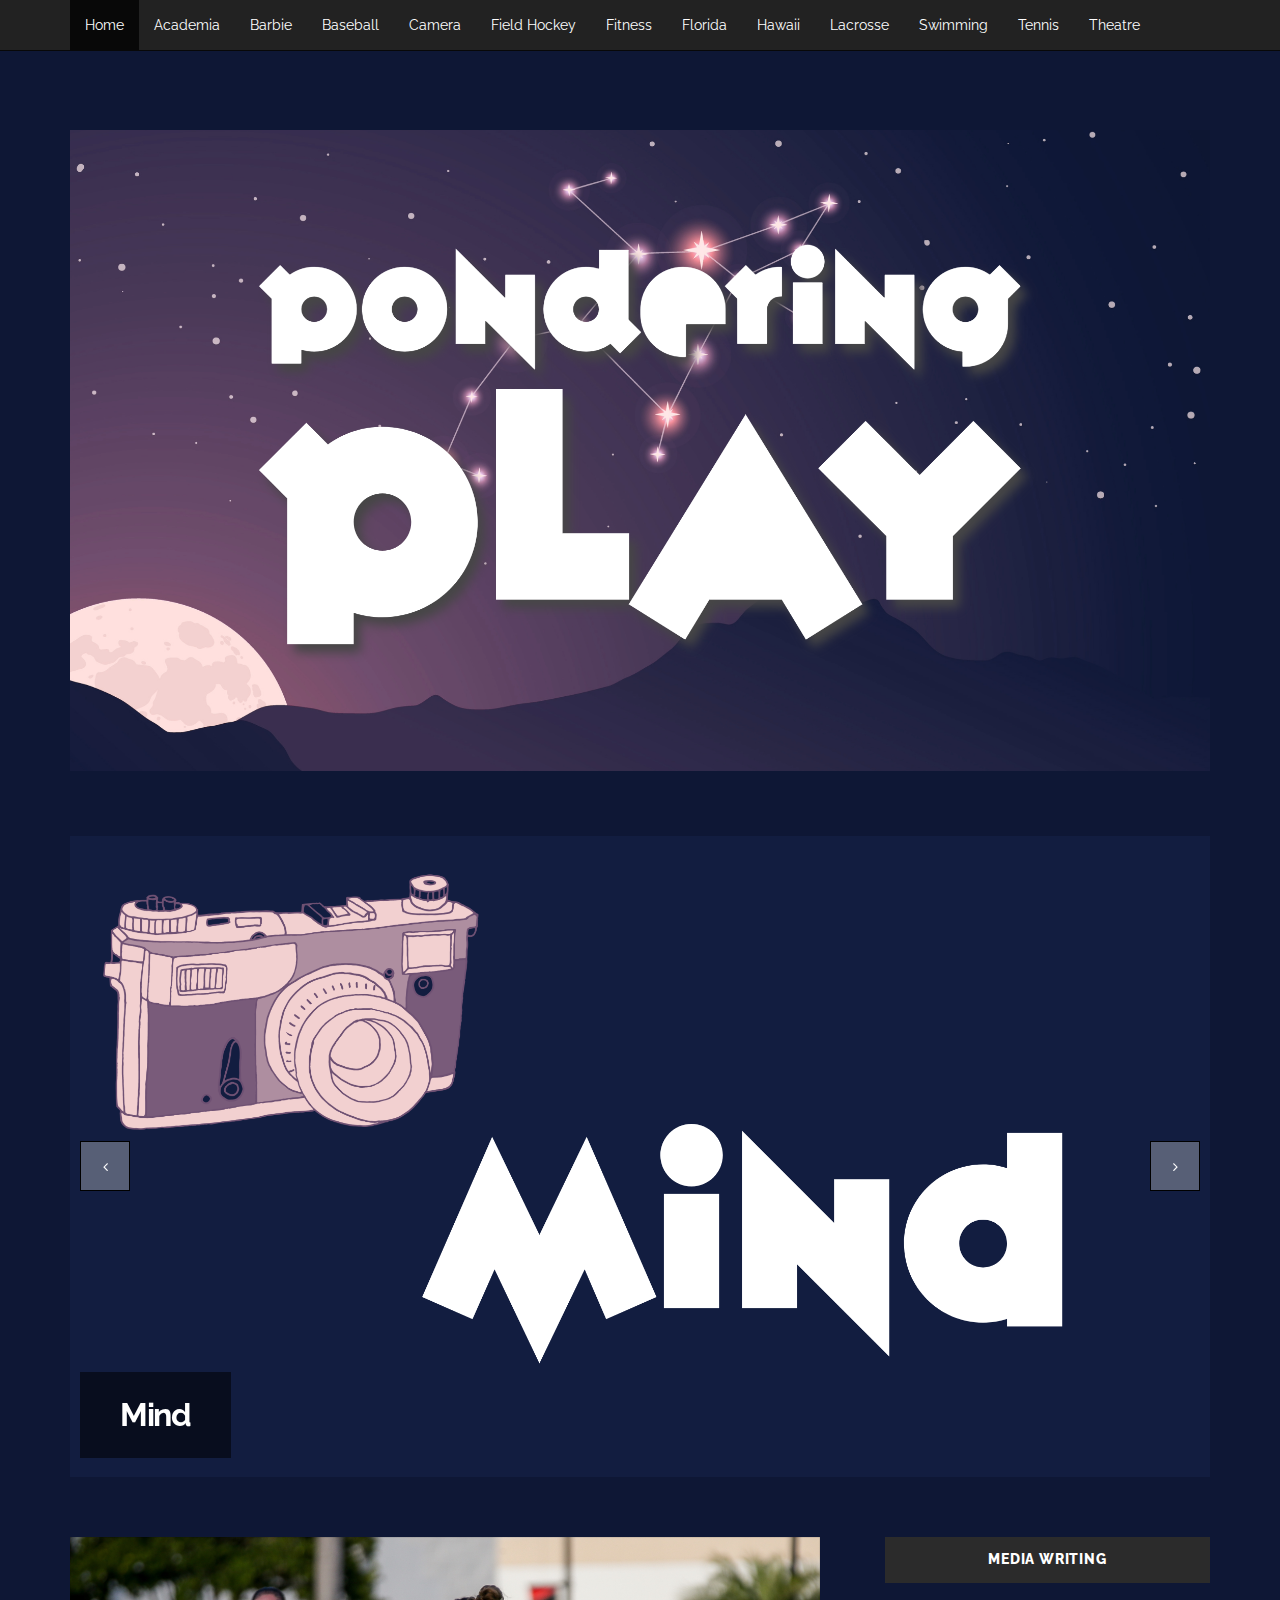
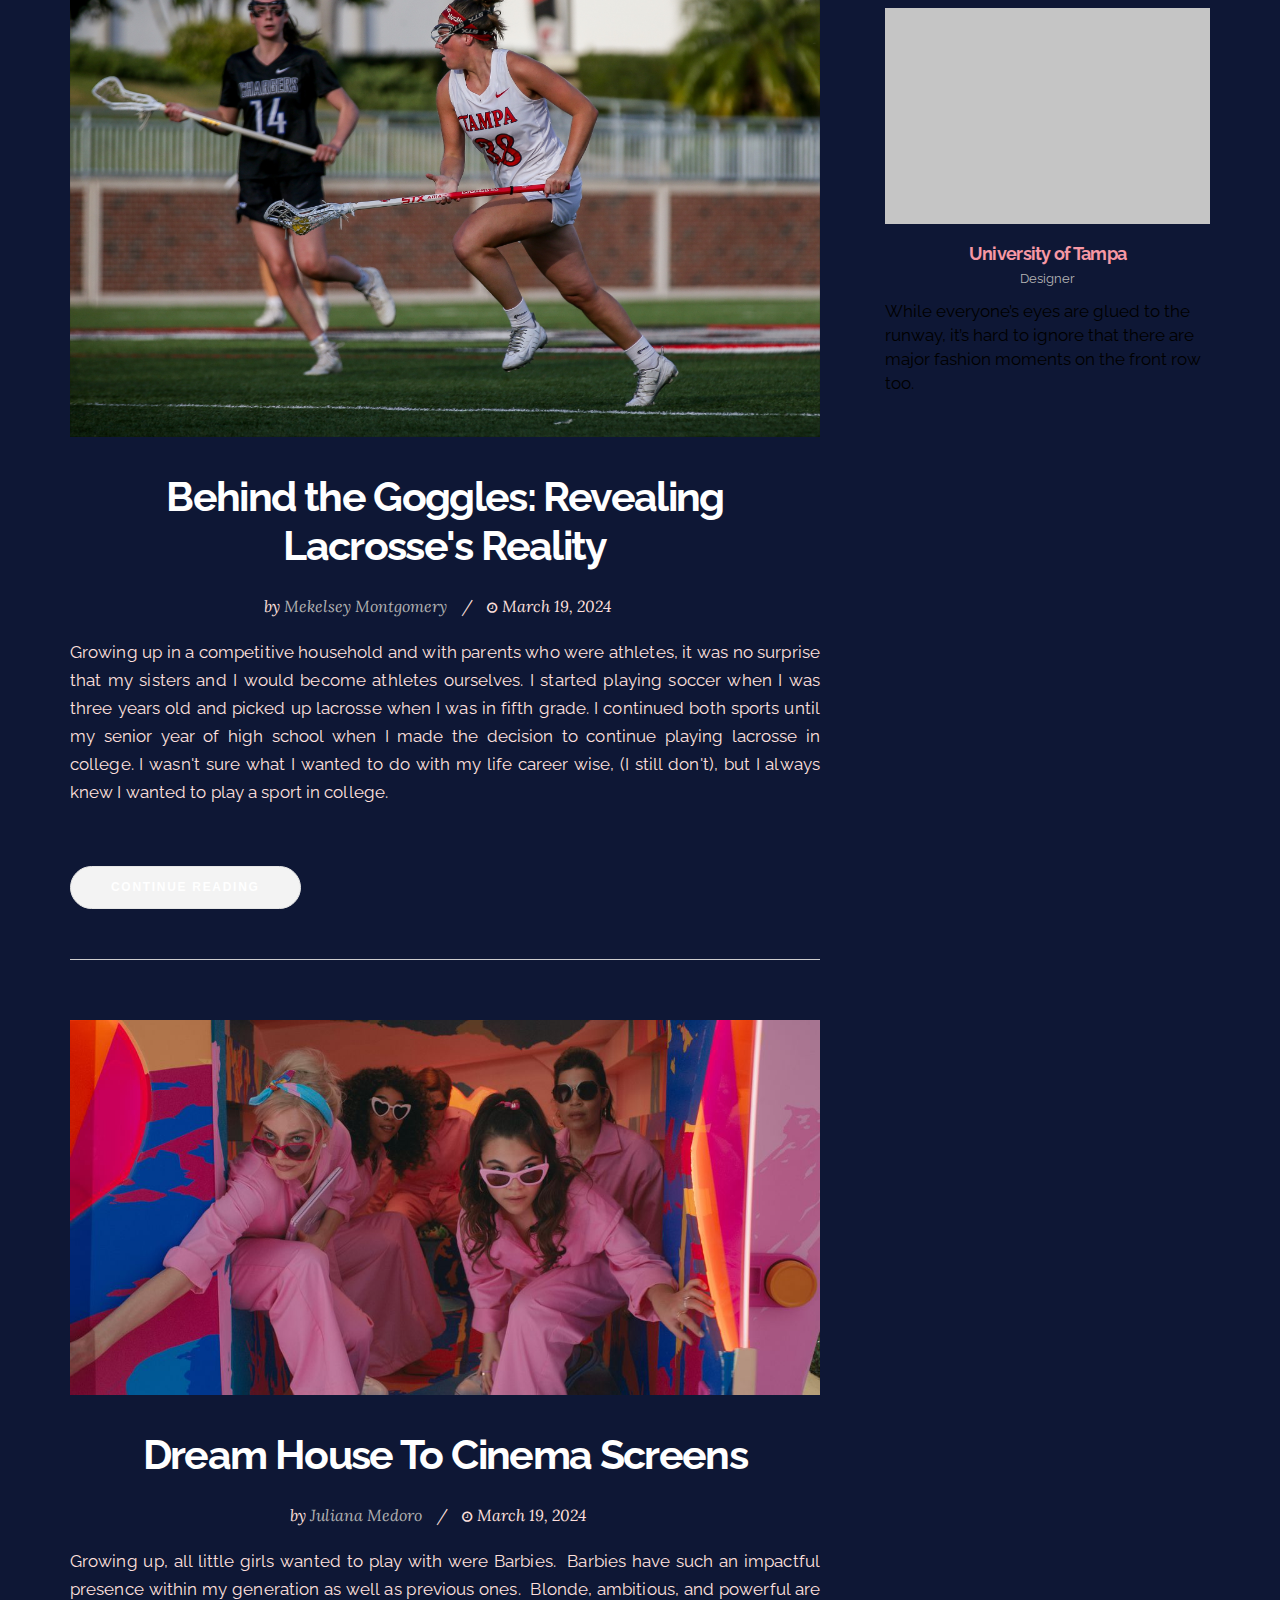
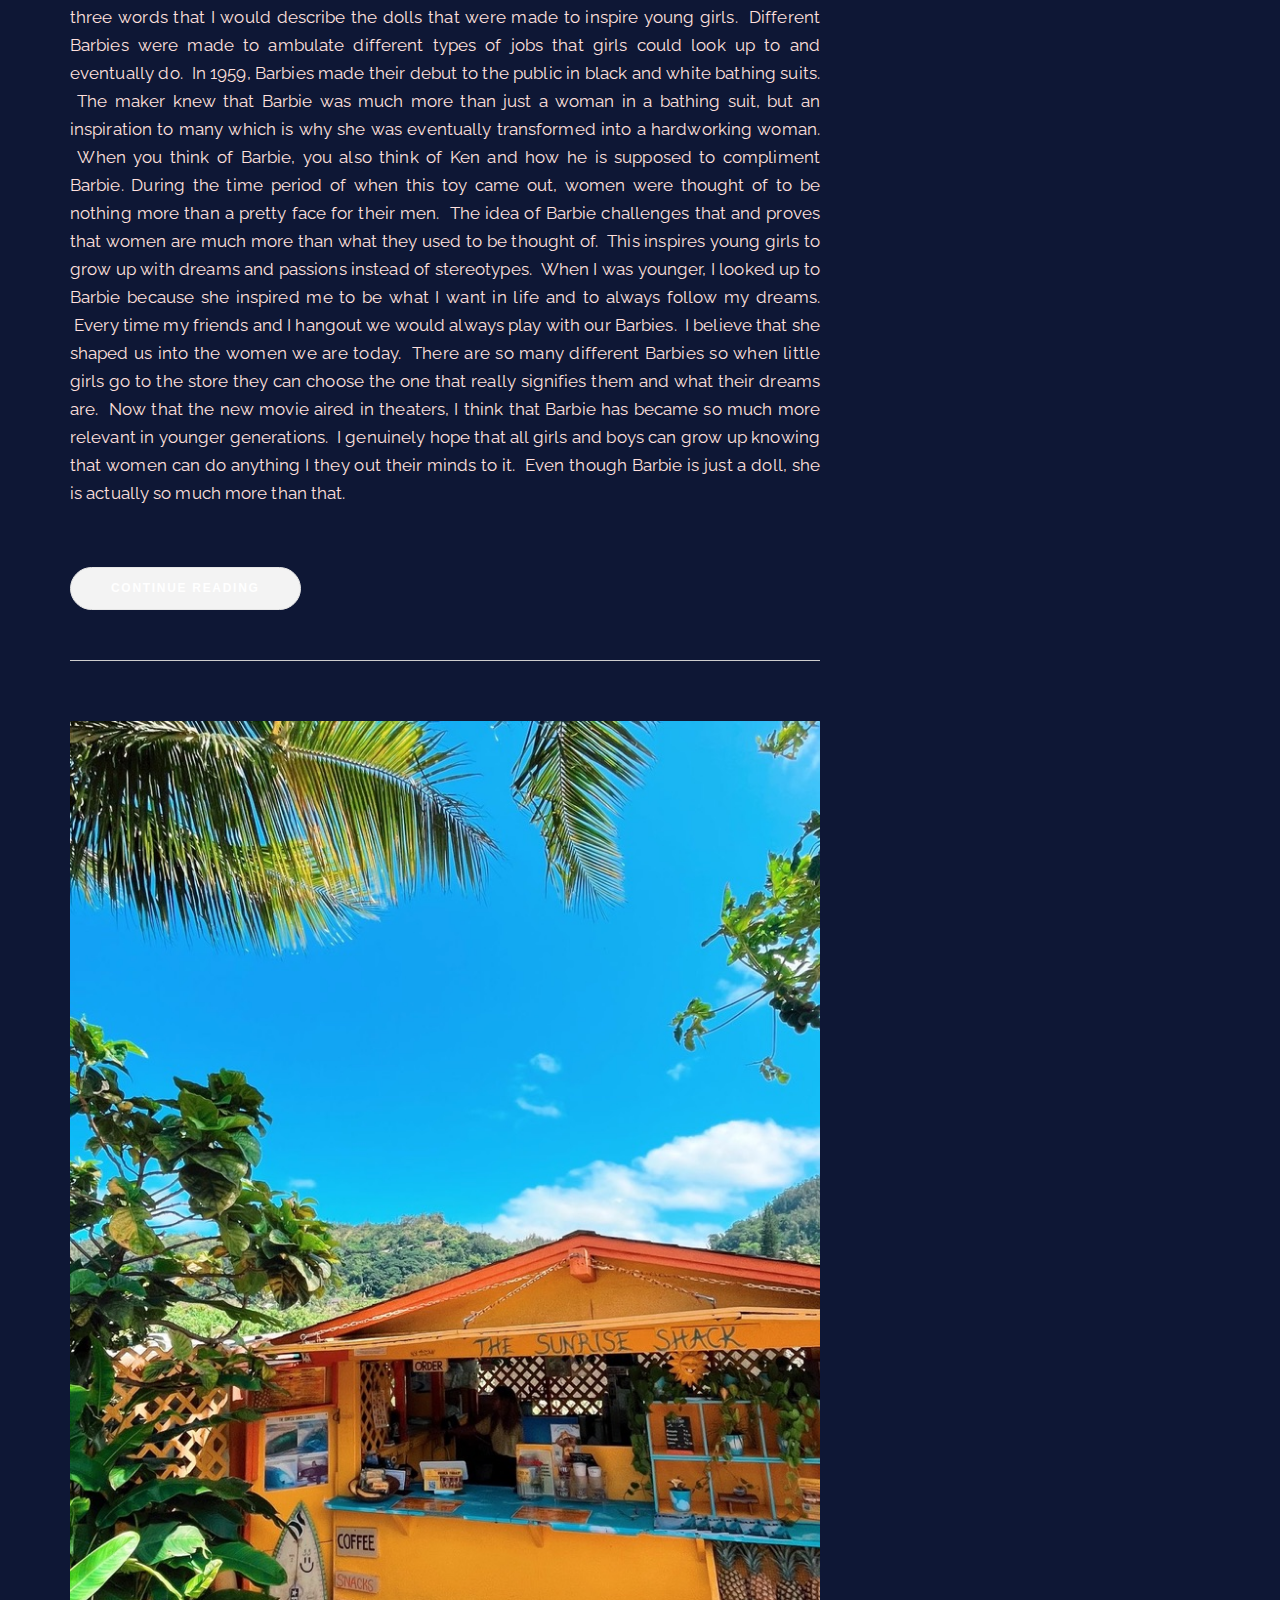
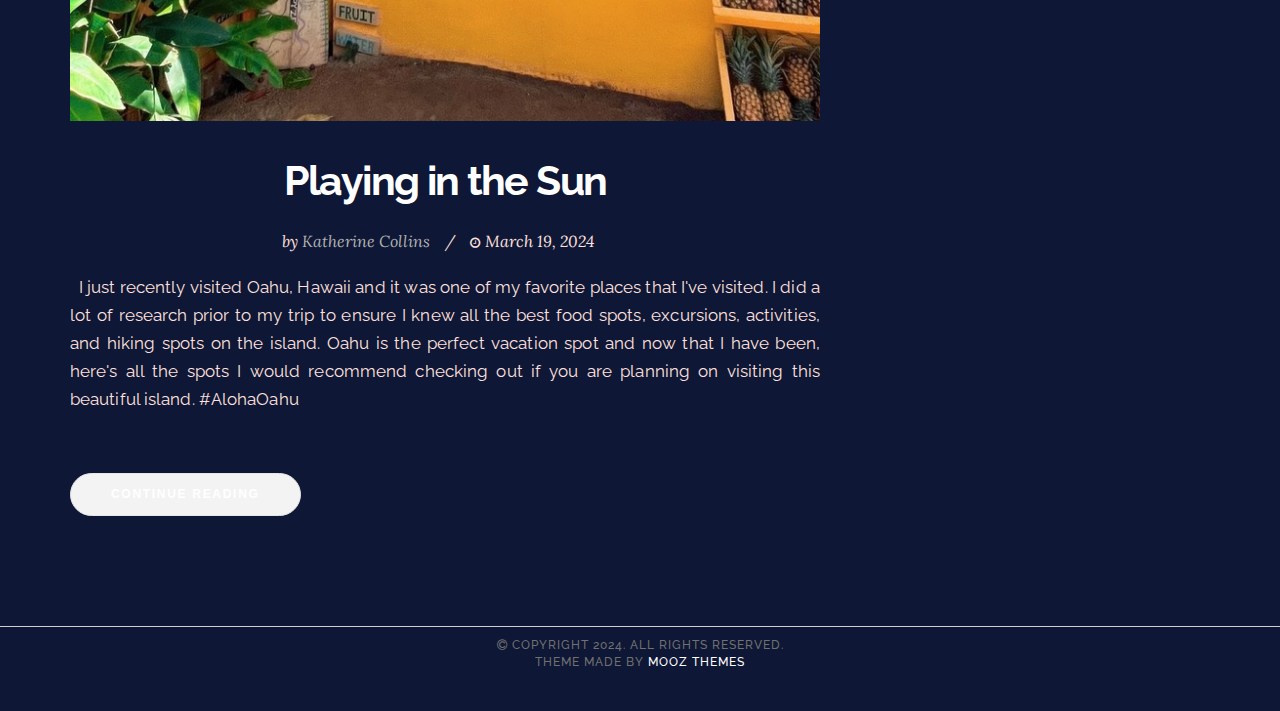
<file: index.html>
<!DOCTYPE html>
<html lang="en">
	<head>
		<meta charset="utf-8">
		<meta http-equiv="X-UA-Compatible" content="IE=edge">
		<meta name="viewport" content="width=device-width, initial-scale=1">
		<!-- The above 3 meta tags *must* come first in the head; any other head content must come *after* these tags -->
		<meta name="description" content="">
		<meta name="author" content="">
		<link rel="icon" href="favicon.ico">
		<title>Pondering Play</title>
		<!-- Bootstrap core CSS -->
		<link href="css/bootstrap.min.css" rel="stylesheet">
		<link rel="stylesheet" href="https://maxcdn.bootstrapcdn.com/font-awesome/4.4.0/css/font-awesome.min.css">
		<!-- Custom styles for this template -->
		<link href="css/jquery.bxslider.css" rel="stylesheet">
		<link href="css/style.css" rel="stylesheet">
	</head>
	<body>
		<!-- Navigation -->
		<nav class="navbar navbar-inverse navbar-fixed-top">
			<div class="container">
				<div class="navbar-header">
					<button type="button" class="navbar-toggle collapsed" data-toggle="collapse" data-target="#navbar" aria-expanded="false" aria-controls="navbar">
					<span class="sr-only">Toggle navigation</span>
					<span class="icon-bar"></span>
					<span class="icon-bar"></span>
					<span class="icon-bar"></span>
					</button>
				</div>
				<div id="navbar" class="collapse navbar-collapse">
					<ul class="nav navbar-nav">
						<li class="active"><a href="index.html">Home</a></li>
						<li><a href="PlayingThePerfectStudent.html">Academia</a></li>
						<li><a href="DreamHouse.html">Barbie</a></li>
						<li><a href="SwingingForTheStars.html">Baseball</a></li>
						<li><a href="MirrorlessPixelPlay.html">Camera</a></li>
						<li><a href="FieldHockeyLessons.html">Field Hockey</a></li>
						<li><a href="PlayinFitness.html">Fitness</a></li>
						<li><a href="PlayingInFlorida.html">Florida</a></li>
						<li><a href="PlayingInTheSun.html">Hawaii</a></li>
						<li><a href="BehindTheGoggles.html">Lacrosse</a></li>
						<li><a href="WondersOfWater.html">Swimming</a></li>
						<li><a href="GameSetMatch.html">Tennis</a></li>
						<li><a href="BehindTheCurtain.html">Theatre</a></li>
						
					</ul>

					
				</div>
				<!--/.nav-collapse -->
			</div>
		</nav>

		<div class="container">
		<header>
			<a href="index.html"><img src="images/logo.png"></a>
		</header>
		<section class="main-slider">
			<ul class="bxslider">
				<li><div class="slider-item"><img src="images/Mind.png" title="Mind" /><h2><a href="Mind.html" title="Mind">Mind</a></h2></div></li>
				<li><div class="slider-item"><img src="images/Body.png" title="Body" /><h2><a href="Body.html" title="Body">Body</a></h2></div></li>
				<li><div class="slider-item"><img src="images/Soul.png" title="Soul" /><h2><a href="Soul.html" title="Soul">Soul</a></h2></div></li>
			</ul>
		</section>
		<section>
			<div class="row">
				<div class="col-md-8">
					<article class="blog-post">
						<div class="blog-post-image">
							<a href="BehindTheGoggles.html"><img src="images/MM.jpeg" alt=""></a>
						</div>
						<div class="blog-post-body">
							<h2><a href="BehindTheGoggles.html">Behind the Goggles: Revealing Lacrosse's Reality</a></h2>
							<div class="post-meta"><span>by <a href="#">Mekelsey Montgomery</a></span>/<span><i class="fa fa-clock-o"></i>March 19, 2024</span></div>
							<div class="blog-post-text">
<p><span>Growing up in a&nbsp;competitive household and with parents who were&nbsp;</span>athletes, it was no surprise that my sisters and I would become athletes ourselves. I started playing soccer when I was three years old and picked up lacrosse when I was in fifth grade. I continued both sports until my senior year of high school when I made the decision to continue playing lacrosse in college. I wasn't sure what I wanted to do with my life career wise, (I still don't), but I always knew I wanted to play a sport in college.&nbsp;</p>
							<div class="read-more"><a href="#">Continue Reading</a></div>
							</div>
						</div>
					</article>
					<!-- article -->
					<article class="blog-post">
						<div class="blog-post-image">
							<a href="DreamHouse.html"><img src="images/JM.png" alt=""></a>
						</div>
		<div class="blog-post-body">
							<h2><a href="DreamHouse.html">Dream House To Cinema Screens</a></h2>
							<div class="post-meta"><span>by <a href="#">Juliana Medoro</a></span>/<span><i class="fa fa-clock-o"></i>March 19, 2024</span></div>
							<div class="blog-post-text">
<p>Growing up, all little girls wanted to play with were Barbies. &nbsp;Barbies have such an impactful presence within my generation as well as previous ones. &nbsp;Blonde, ambitious, and powerful are three words that I would describe the dolls that were made to inspire young girls. &nbsp;Different Barbies were made to ambulate different types of jobs that girls could look up to and eventually do. &nbsp;In 1959, Barbies made their debut to the public in black and white bathing suits. &nbsp;The maker knew that Barbie was much more than just a woman in a bathing suit, but an inspiration to many which is why she was eventually transformed into a hardworking woman. &nbsp;When you think of Barbie, you also think of Ken and how he is supposed to compliment Barbie. During the time period of when this toy came out, women were thought of to be nothing more than a pretty face for their men. &nbsp;The idea of Barbie challenges that and proves that women are much more than what they used to be thought of. &nbsp;This inspires young girls to grow up with dreams and passions instead of stereotypes. &nbsp;When I was younger, I looked up to Barbie because she inspired me to be what I want in life and to always follow my dreams. &nbsp;Every time my friends and I hangout we would always play with our Barbies. &nbsp;I believe that she shaped us into the women we are today. &nbsp;There are so many different Barbies so when little girls go to the store they can choose the one that really signifies them and what their dreams are. &nbsp;Now that the new movie aired in theaters, I think that Barbie has became so much more relevant in younger generations. &nbsp;I genuinely hope that all girls and boys can grow up knowing that women can do anything I they out their minds to it. &nbsp;Even though Barbie is just a doll, she is actually so much more than that.</p>
							<div class="read-more"><a href="#">Continue Reading</a></div>
			</div>
						</div>
					</article>
					<!-- article -->
					<article class="blog-post">
						<div class="blog-post-image">
							<a href="PlayingInTheSun.html"><img src="images/KC3.jpeg" alt=""></a>
						</div>
						<div class="blog-post-body">
							<h2><a href="PlayingInTheSun.html">Playing in the Sun</a></h2>
							<div class="post-meta"><span>by <a href="#">Katherine Collins</a></span>/<span><i class="fa fa-clock-o"></i>March 19, 2024</span></div>
							<div class="blog-post-text">
<p><span>&nbsp;&nbsp;I just recently visited Oahu, Hawaii and it was one of my favorite places that I've visited. I did a lot of research prior to my trip to ensure I knew all the best food spots, excursions, activities, and hiking spots on the island. Oahu is the perfect vacation spot and now that I have been, here's all the spots I would recommend checking out if you are planning on visiting this beautiful island. #AlohaOahu&nbsp;</span></p>
							<div class="read-more"><a href="#">Continue Reading</a></div>
							</div>
						</div>
					</article>
				</div>
				<div class="col-md-4 sidebar-gutter">
					<aside>
					<!-- sidebar-widget -->
					<div class="sidebar-widget">
						<h3 class="sidebar-title">Media Writing</h3>
						<div class="widget-container widget-about">
							<a href="post.html"><img src="images/author.jpg" alt=""></a>
							<h4>University of Tampa</h4>
							<div class="author-title">Designer</div>
							<p>While everyone’s eyes are glued to the runway, it’s hard to ignore that there are major fashion moments on the front row too.</p>
						</div>
					</div>
					

					</aside>
				</div>
			</div>
		</section>
		</div><!-- /.container -->

		<footer class="footer">

			

			<div class="footer-bottom">
				<i class="fa fa-copyright"></i> Copyright 2024. All rights reserved.<br>
				Theme made by <a href="http://www.moozthemes.com">MOOZ Themes</a>
			</div>
		</footer>

		<!-- Bootstrap core JavaScript
			================================================== -->
		<!-- Placed at the end of the document so the pages load faster -->
		<script src="https://ajax.googleapis.com/ajax/libs/jquery/1.11.3/jquery.min.js"></script>
		<script src="js/bootstrap.min.js"></script>
		<script src="js/jquery.bxslider.js"></script>
		<script src="js/mooz.scripts.min.js"></script>
	</body>
</html>
</file>
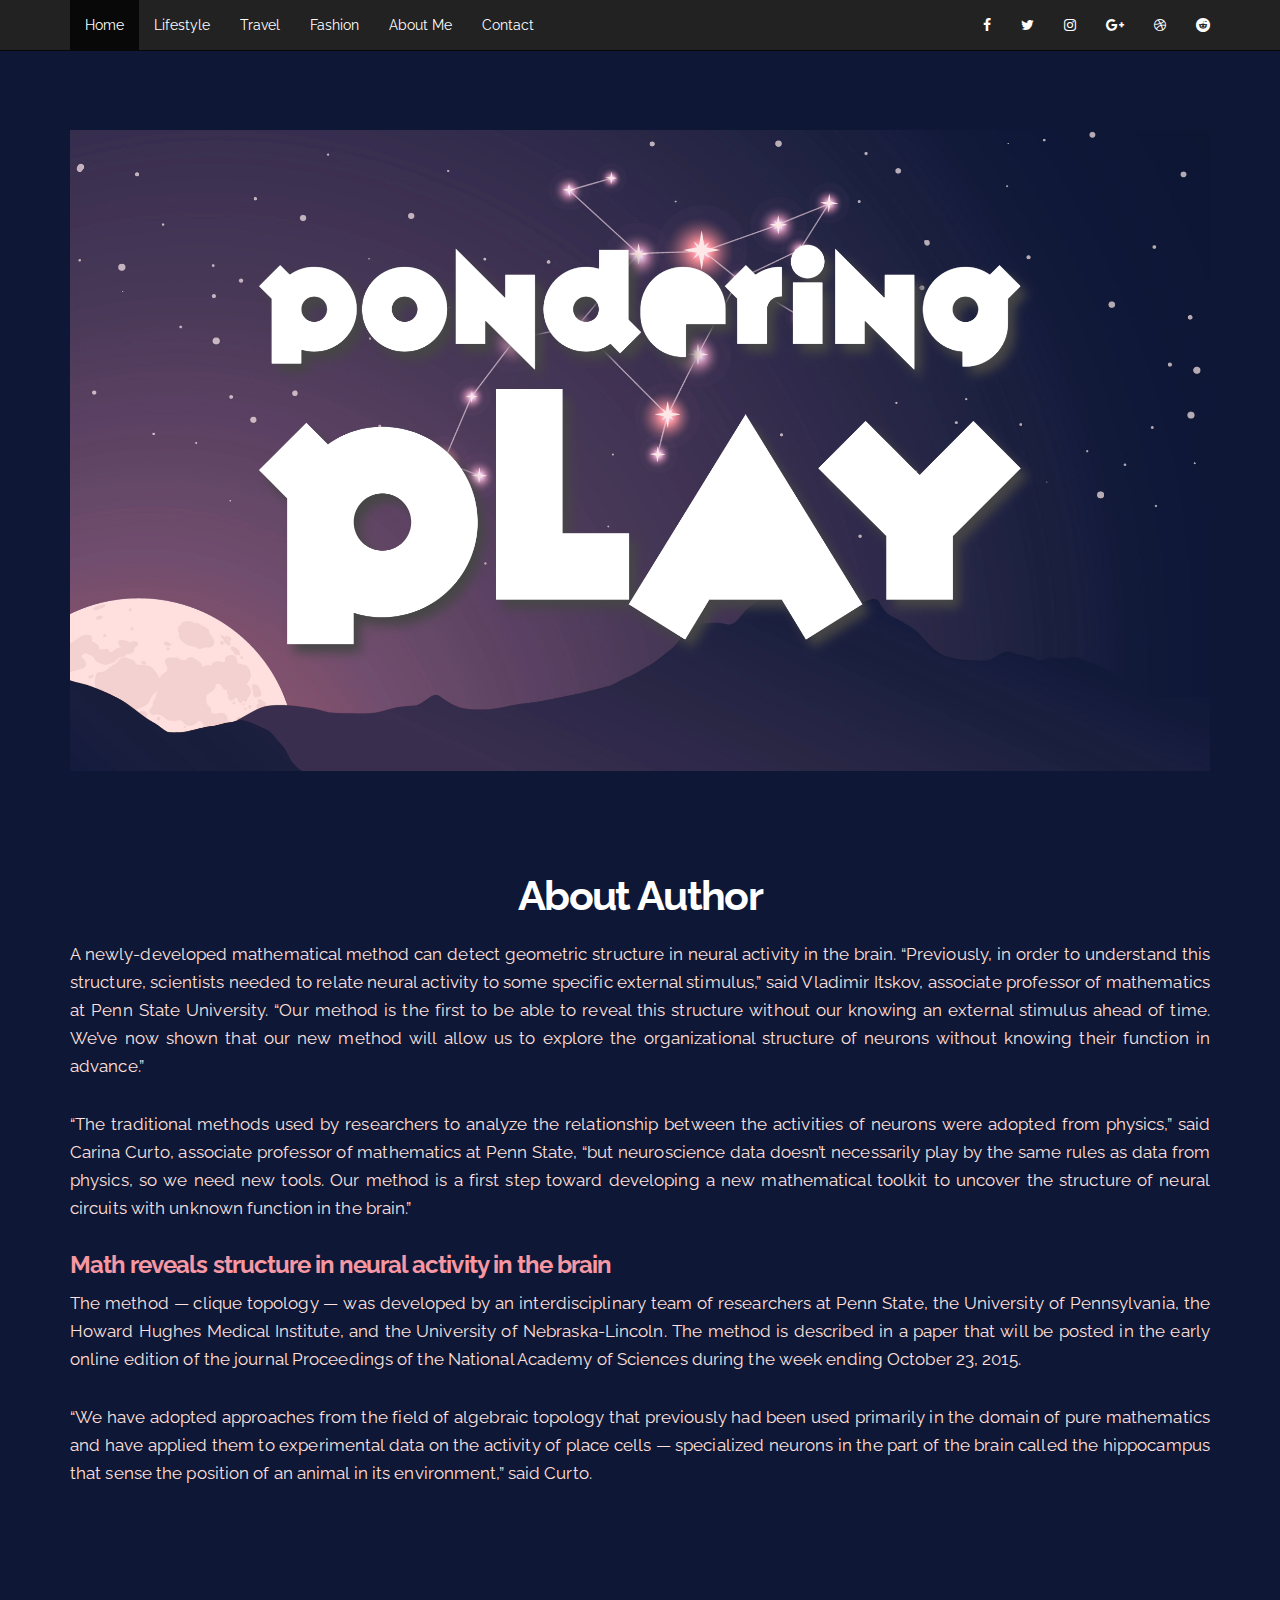
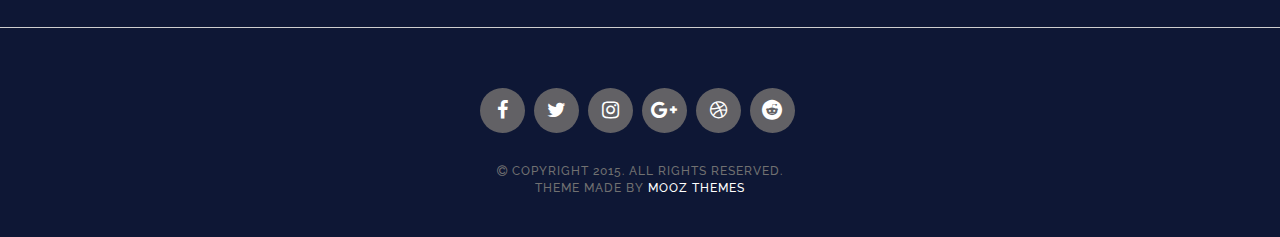
<file: about.html>
<!DOCTYPE html>
<html lang="en">
	<head>
		<meta charset="utf-8">
		<meta http-equiv="X-UA-Compatible" content="IE=edge">
		<meta name="viewport" content="width=device-width, initial-scale=1">
		<!-- The above 3 meta tags *must* come first in the head; any other head content must come *after* these tags -->
		<meta name="description" content="">
		<meta name="author" content="">
		<link rel="icon" href="favicon.ico">
		<title>Renda - clean blog theme based on Bootstrap</title>
		<!-- Bootstrap core CSS -->
		<link href="css/bootstrap.min.css" rel="stylesheet">
		<link rel="stylesheet" href="https://maxcdn.bootstrapcdn.com/font-awesome/4.4.0/css/font-awesome.min.css">
		<!-- Custom styles for this template -->
		<link href="css/jquery.bxslider.css" rel="stylesheet">
		<link href="css/style.css" rel="stylesheet">
	</head>
	<body>
		<!-- Navigation -->
		<nav class="navbar navbar-inverse navbar-fixed-top">
			<div class="container">
				<div class="navbar-header">
					<button type="button" class="navbar-toggle collapsed" data-toggle="collapse" data-target="#navbar" aria-expanded="false" aria-controls="navbar">
					<span class="sr-only">Toggle navigation</span>
					<span class="icon-bar"></span>
					<span class="icon-bar"></span>
					<span class="icon-bar"></span>
					</button>
				</div>
				<div id="navbar" class="collapse navbar-collapse">
					<ul class="nav navbar-nav">
						<li class="active"><a href="index.html">Home</a></li>
						<li><a href="#about">Lifestyle</a></li>
						<li><a href="#contact">Travel</a></li>
						<li><a href="#contact">Fashion</a></li>
						<li><a href="about.html">About Me</a></li>
						<li><a href="about.html">Contact</a></li>
					</ul>

					<ul class="nav navbar-nav navbar-right">
						<li><a href="#"><i class="fa fa-facebook"></i></a></li>
						<li><a href="#"><i class="fa fa-twitter"></i></a></li>
						<li><a href="#"><i class="fa fa-instagram"></i></a></li>
						<li><a href="#"><i class="fa fa-google-plus"></i></a></li>
						<li><a href="#"><i class="fa fa-dribbble"></i></a></li>
						<li><a href="#"><i class="fa fa-reddit"></i></a></li>
					</ul>

				</div>
				<!--/.nav-collapse -->
			</div>
		</nav>

		<div class="container">
		<header>
			<a href="index.html"><img src="images/logo.png"></a>
		</header>
		<section>
			<div class="row">
				<div class="col-md-12">
					<article class="blog-post">
						<div class="blog-post-body">
							<h2><a href="post.html">About Author</a></h2>
							<div class="blog-post-text">

								<p>A newly-developed mathematical method can detect geometric structure in neural activity in the brain. “Previously, in order to understand this structure, scientists needed to relate neural activity to some specific external stimulus,” said Vladimir Itskov, associate professor of mathematics at Penn State University. “Our method is the first to be able to reveal this structure without our knowing an external stimulus ahead of time. We’ve now shown that our new method will allow us to explore the organizational structure of neurons without knowing their function in advance.”</p>

								<p>“The traditional methods used by researchers to analyze the relationship between the activities of neurons were adopted from physics,” said Carina Curto, associate professor of mathematics at Penn State, “but neuroscience data doesn’t necessarily play by the same rules as data from physics, so we need new tools. Our method is a first step toward developing a new mathematical toolkit to uncover the structure of neural circuits with unknown function in the brain.”</p>

								<h3>Math reveals structure in neural activity in the brain</h3>
								<p>The method — clique topology — was developed by an interdisciplinary team of researchers at Penn State, the University of Pennsylvania, the Howard Hughes Medical Institute, and the University of Nebraska-Lincoln. The method is described in a paper that will be posted in the early online edition of the journal Proceedings of the National Academy of Sciences during the week ending October 23, 2015.</p>

								<p>“We have adopted approaches from the field of algebraic topology that previously had been used primarily in the domain of pure mathematics and have applied them to experimental data on the activity of place cells — specialized neurons in the part of the brain called the hippocampus that sense the position of an animal in its environment,” said Curto.</p>
							</div>
						</div>
					</article>
				</div>
			</div>
		</section>
		</div><!-- /.container -->

		<footer class="footer">

			<div class="footer-socials">
				<a href="#"><i class="fa fa-facebook"></i></a>
				<a href="#"><i class="fa fa-twitter"></i></a>
				<a href="#"><i class="fa fa-instagram"></i></a>
				<a href="#"><i class="fa fa-google-plus"></i></a>
				<a href="#"><i class="fa fa-dribbble"></i></a>
				<a href="#"><i class="fa fa-reddit"></i></a>
			</div>

			<div class="footer-bottom">
				<i class="fa fa-copyright"></i> Copyright 2015. All rights reserved.<br>
				Theme made by <a href="http://www.moozthemes.com">MOOZ Themes</a>
			</div>
		</footer>

		<!-- Bootstrap core JavaScript
			================================================== -->
		<!-- Placed at the end of the document so the pages load faster -->
		<script src="https://ajax.googleapis.com/ajax/libs/jquery/1.11.3/jquery.min.js"></script>
		<script src="js/bootstrap.min.js"></script>
		<script src="js/jquery.bxslider.js"></script>
		<script src="js/mooz.scripts.min.js"></script>
	</body>
</html>
</file>
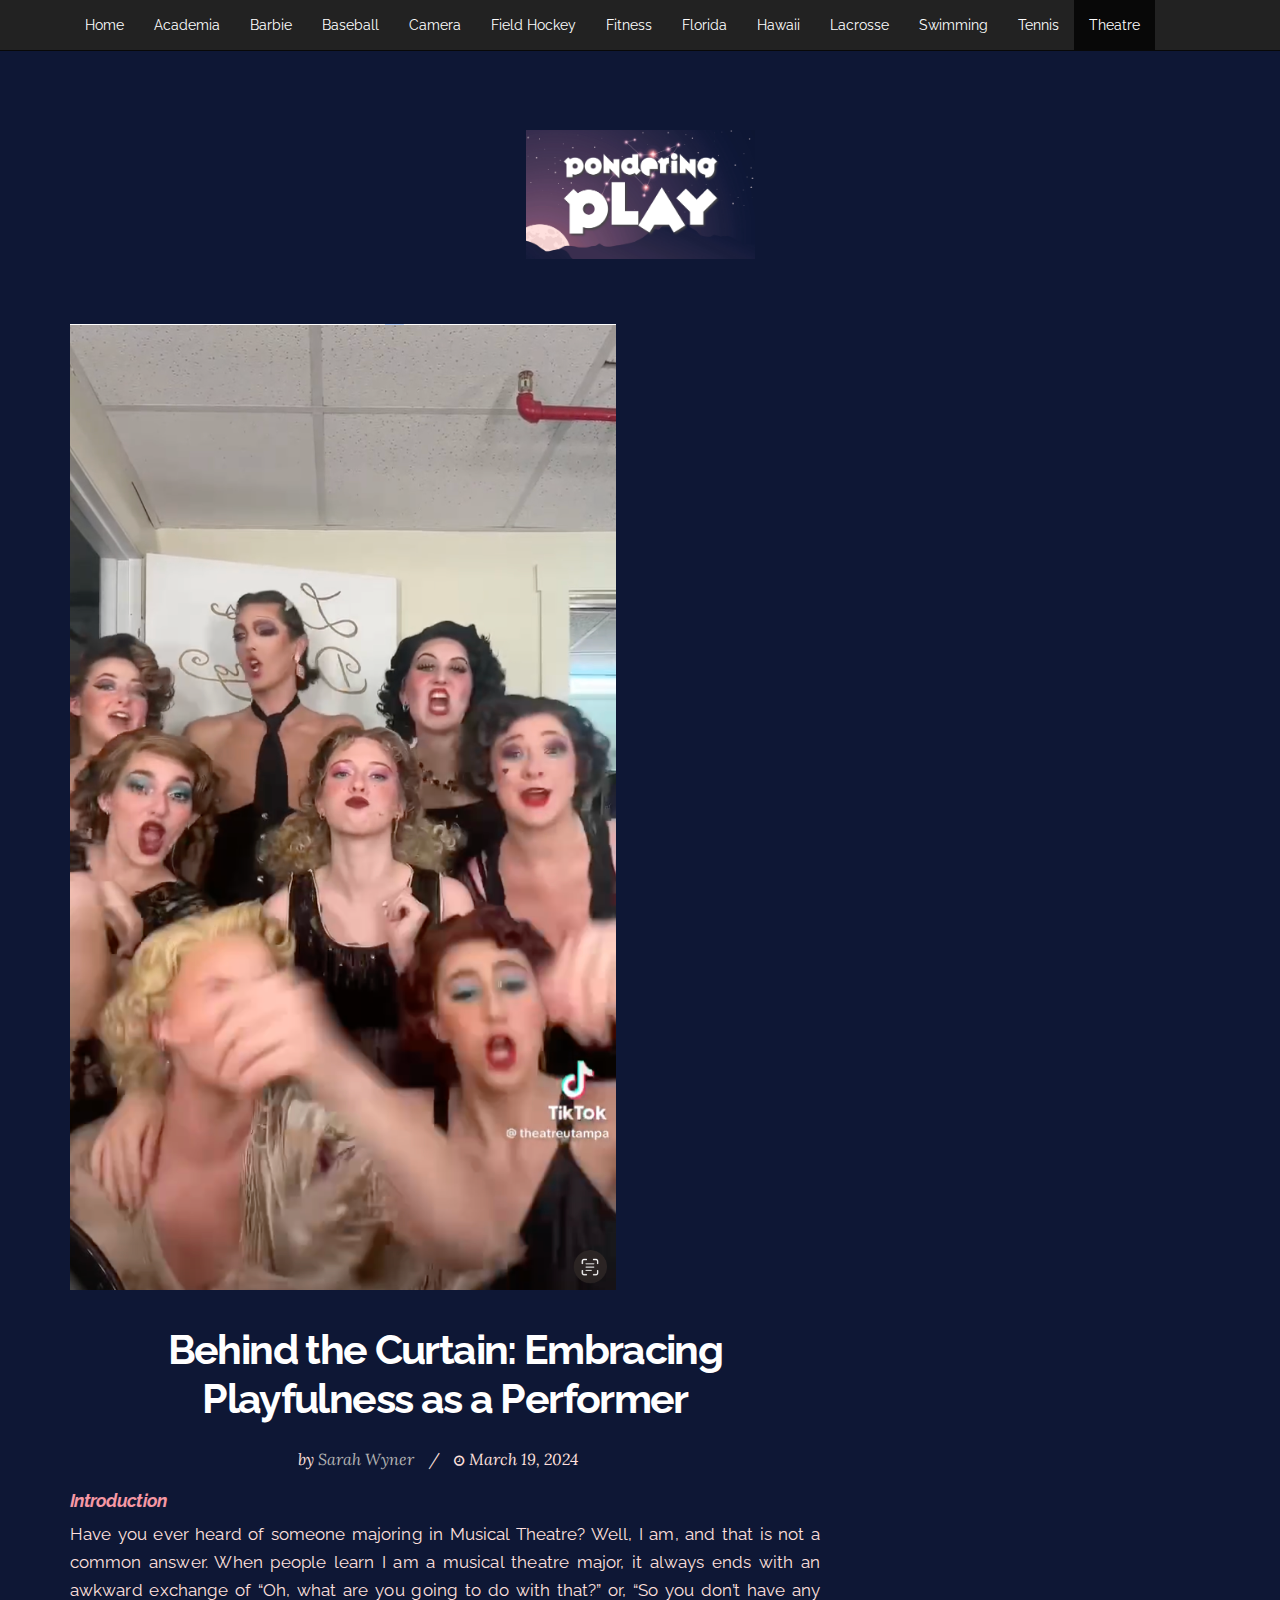
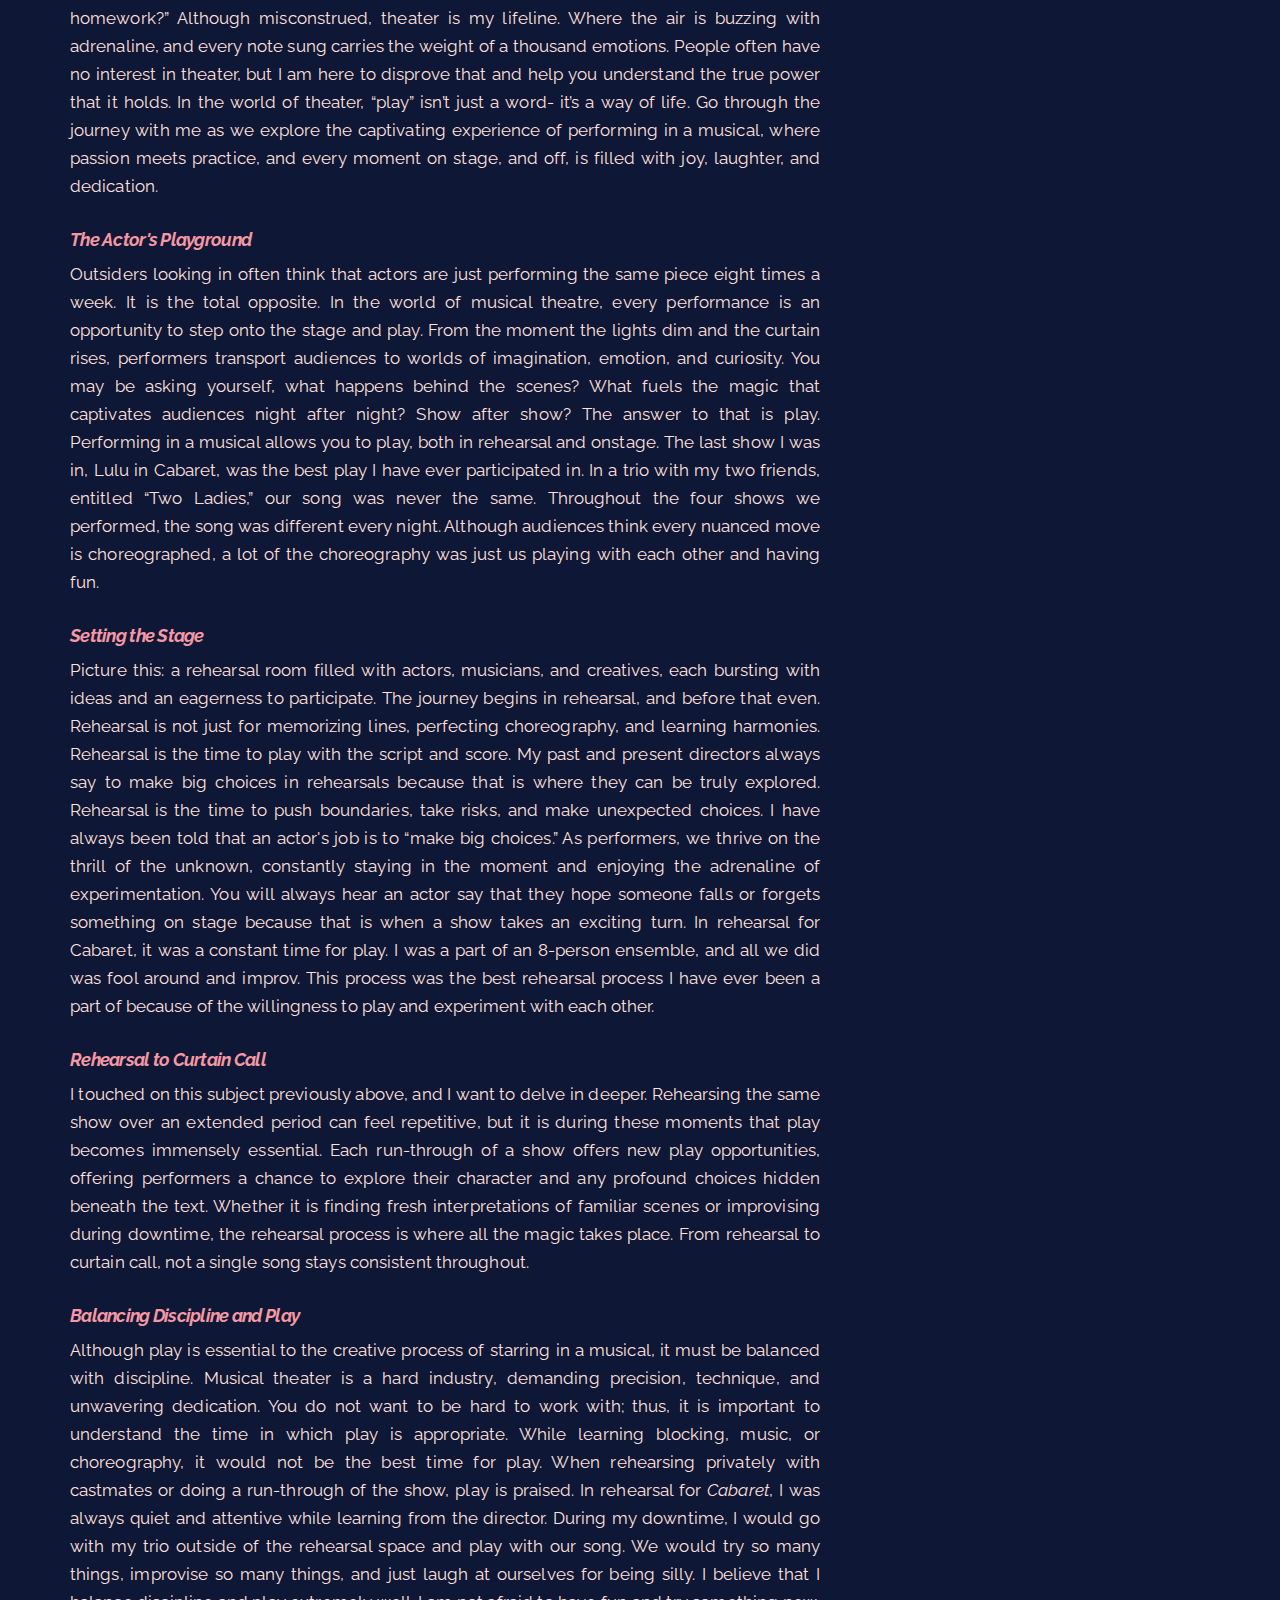
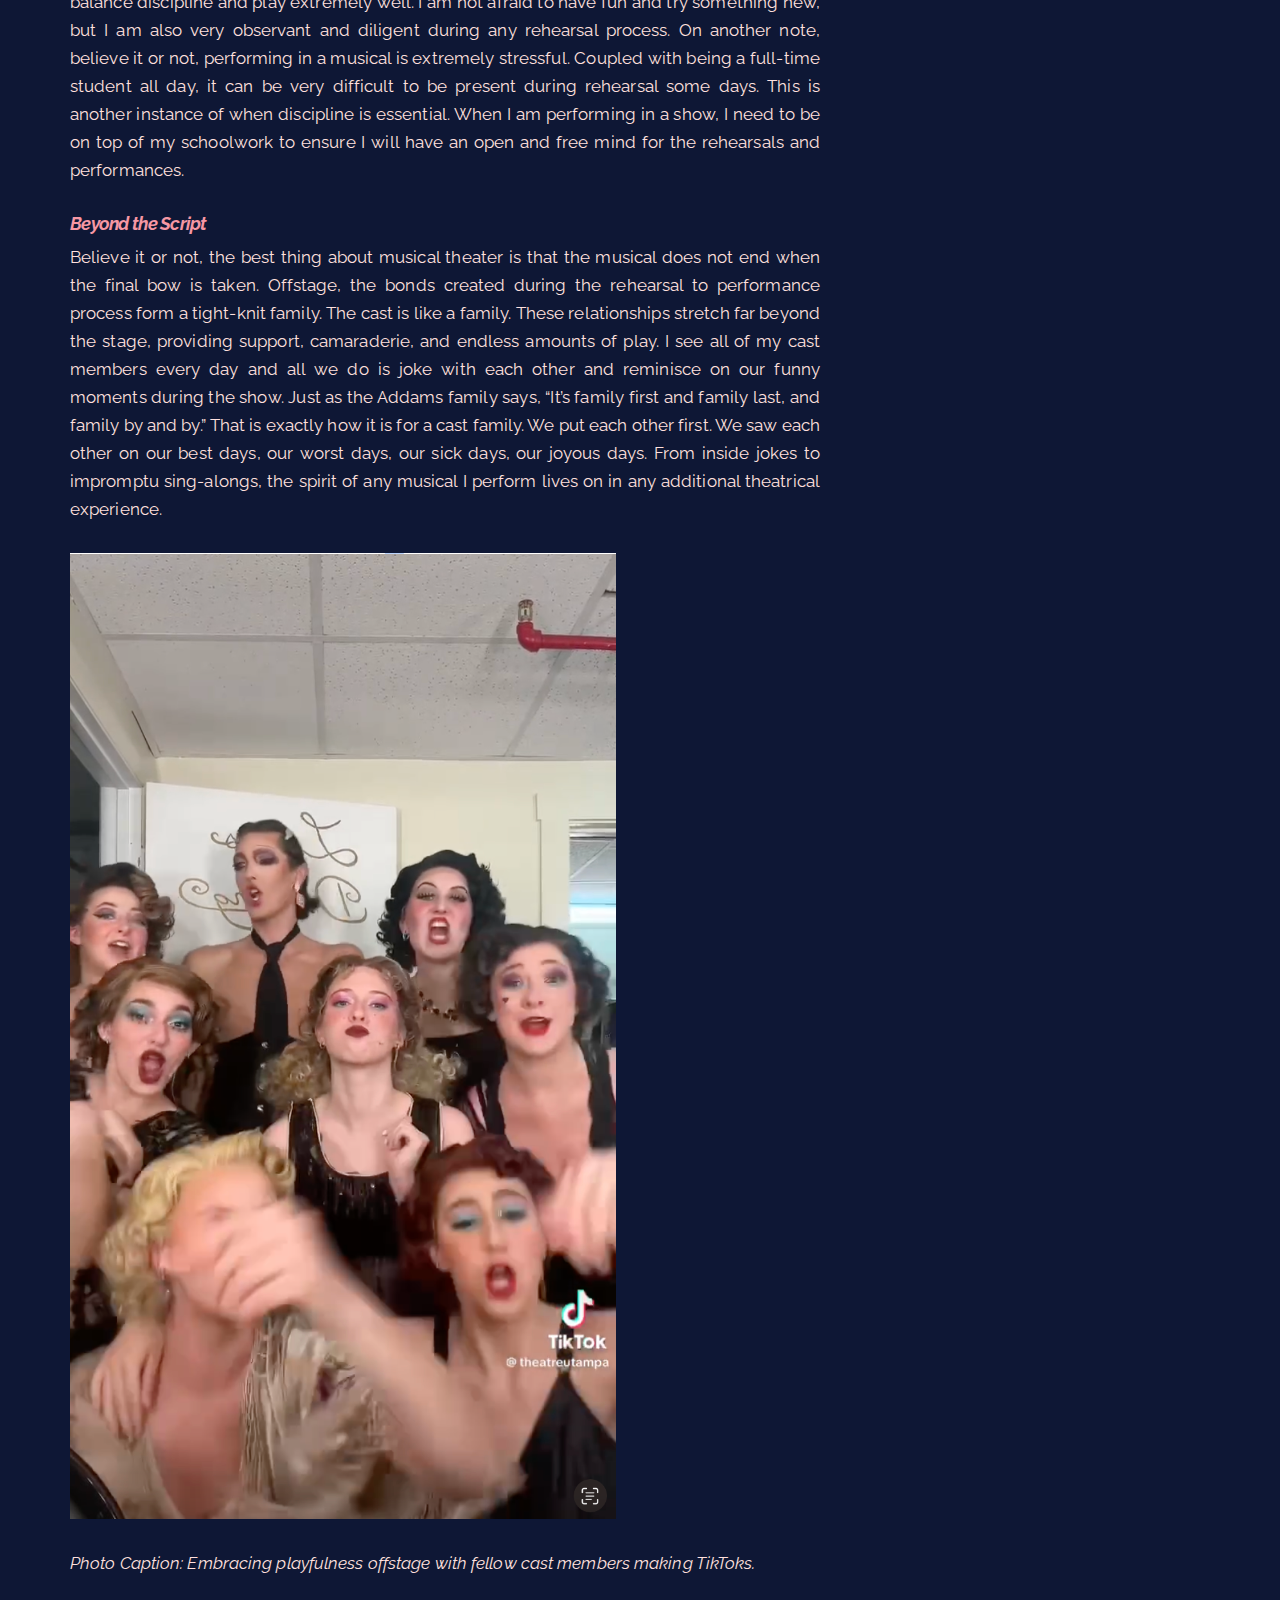
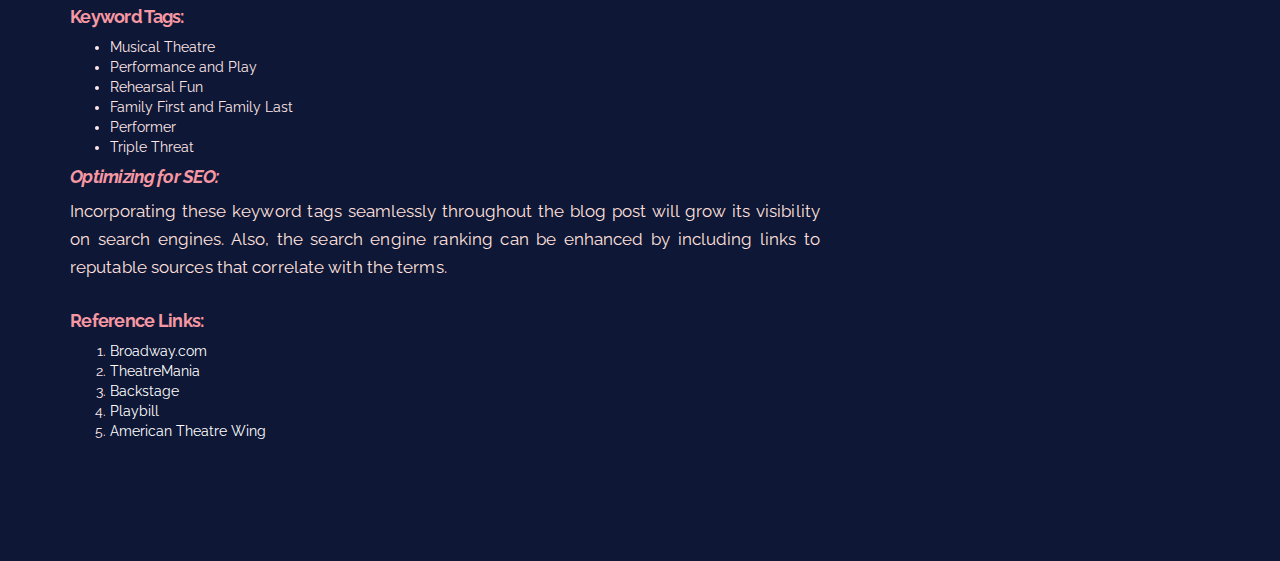
<file: BehindTheCurtain.html>
<!DOCTYPE html>
<html lang="en">
	<head>
		<meta charset="utf-8">
		<meta http-equiv="X-UA-Compatible" content="IE=edge">
		<meta name="viewport" content="width=device-width, initial-scale=1">
		<!-- The above 3 meta tags *must* come first in the head; any other head content must come *after* these tags -->
		<meta name="description" content="">
		<meta name="author" content="">
		<link rel="icon" href="favicon.ico">
		<title>Behind The Curtain</title>
		<!-- Bootstrap core CSS -->
		<link href="css/bootstrap.min.css" rel="stylesheet">
		<link rel="stylesheet" href="https://maxcdn.bootstrapcdn.com/font-awesome/4.4.0/css/font-awesome.min.css">
		<!-- Custom styles for this template -->
		<link href="css/jquery.bxslider.css" rel="stylesheet">
		<link href="css/style.css" rel="stylesheet">
	</head>
	<body>
		
		
			<!-- Navigation -->
		<nav class="navbar navbar-inverse navbar-fixed-top">
			<div class="container">
				<div class="navbar-header">
					<button type="button" class="navbar-toggle collapsed" data-toggle="collapse" data-target="#navbar" aria-expanded="false" aria-controls="navbar">
					<span class="sr-only">Toggle navigation</span>
					<span class="icon-bar"></span>
					<span class="icon-bar"></span>
					<span class="icon-bar"></span>
					</button>
				</div>
				<div id="navbar" class="collapse navbar-collapse">
					<ul class="nav navbar-nav">
						<li><a href="index.html">Home</a></li>
						<li><a href="PlayingThePerfectStudent.html">Academia</a></li>
						<li><a href="DreamHouse.html">Barbie</a></li>
						<li><a href="SwingingForTheStars.html">Baseball</a></li>
						<li><a href="MirrorlessPixelPlay.html">Camera</a></li>
						<li><a href="FieldHockeyLessons.html">Field Hockey</a></li>
						<li><a href="PlayinFitness.html">Fitness</a></li>
						<li><a href="PlayingInFlorida.html">Florida</a></li>
						<li><a href="PlayingInTheSun.html">Hawaii</a></li>
						<li><a href="BehindTheGoggles.html">Lacrosse</a></li>
						<li><a href="WondersOfWater.html">Swimming</a></li>
						<li><a href="GameSetMatch.html">Tennis</a></li>
						<li class="active"><a href="BehindTheCurtain.html">Theatre</a></li>
						
					</ul>

					
				</div>
				<!--/.nav-collapse -->
			</div>
		</nav>
		
		
		
	<div class="container">
		<header>
			<a href="index.html"><img src="images/logo.png" width="229"></a>
		</header>
		<section>
			<div class="row">
				<div class="col-md-8">
					<article class="blog-post">
						<div class="blog-post-image">
							<a href="BehindTheCurtain.html"><img src="images/SW.png" alt=""></a>
						</div>
						<div class="blog-post-body">
							<h2><a href="BehindTheCurtain.html">Behind the Curtain: Embracing Playfulness as a Performer</a></h2>
							<div class="post-meta"><span>by <a href="#">Sarah Wyner</a></span>/<span><i class="fa fa-clock-o"></i>March 19, 2024</span></div>
							<div class="blog-post-text">
			
								
<h4><i><span>Introduction&nbsp;</span></i></h4>
<p><span>Have you ever heard of someone majoring in Musical Theatre? Well, I am, and that is not a common answer. When people learn I am a musical theatre major, it always ends with an awkward exchange of “Oh, what are you going to do with that?” or, “So you don’t have any homework?” Although misconstrued, theater is my lifeline. Where the air is buzzing with adrenaline, and every note sung carries the weight of a thousand emotions. People often have no interest in theater, but I am here to disprove that and help you understand the true power that it holds. In the world of theater, “play” isn’t just a word- it’s a way of life. Go through the journey with me as we explore the captivating experience of performing in a musical, where passion meets practice, and every moment on stage, and off, is filled with joy, laughter, and dedication.&nbsp;</span></p>
<h4><i><span>The Actor's Playground</span></i></h4>
<p><span>Outsiders looking in often think that actors are just performing the same piece eight times a week. It is the total opposite. In the world of musical theatre, every performance is an opportunity to step onto the stage and play. From the moment the lights dim and the curtain rises, performers transport audiences to worlds of imagination, emotion, and curiosity. You may be asking yourself, what happens behind the scenes? What fuels the magic that captivates audiences night after night? Show after show? The answer to that is play. Performing in a musical allows you to play, both in rehearsal and onstage. The last show I was in, Lulu in Cabaret, was the best play I have ever participated in. In a trio with my two friends, entitled “Two Ladies,” our song was never the same. Throughout the four shows we performed, the song was different every night. Although audiences think every nuanced move is choreographed, a lot of the choreography was just us playing with each other and having fun.&nbsp;</span></p>
<h4><i><span>Setting the Stage</span></i></h4>
<p><span>Picture this: a rehearsal room filled with actors, musicians, and creatives, each bursting with ideas and an eagerness to participate. The journey begins in rehearsal, and before that even. Rehearsal is not just for memorizing lines, perfecting choreography, and learning harmonies. Rehearsal is the time to play with the script and score. My past and present directors always say to make big choices in rehearsals because that is where they can be truly explored. Rehearsal is the time to push boundaries, take risks, and make unexpected choices. I have always been told that an actor's job is to “make big choices.” As performers, we thrive on the thrill of the unknown, constantly staying in the moment and enjoying the adrenaline of experimentation. You will always hear an actor say that they hope someone falls or forgets something on stage because that is when a show takes an exciting turn. In rehearsal for Cabaret, it was a constant time for play. I was a part of an 8-person ensemble, and all we did was fool around and improv. This process was the best rehearsal process I have ever been a part of because of the willingness to play and experiment with each other.</span></p>
<h4><i><span>Rehearsal to Curtain Call</span></i></h4>
<p><span>I touched on this subject previously above, and I want to delve in deeper. Rehearsing the same show over an extended period can feel repetitive, but it is during these moments that play becomes immensely essential. Each run-through of a show offers new play opportunities, offering performers a chance to explore their character and any profound choices hidden beneath the text. Whether it is finding fresh interpretations of familiar scenes or improvising during downtime, the rehearsal process is where all the magic takes place. From rehearsal to curtain call, not a single song stays consistent throughout.</span></p>
<h4><i><span>Balancing Discipline and Play</span></i></h4>
<p><span>Although play is essential to the creative process of starring in a musical, it must be balanced with discipline. Musical theater is a hard industry, demanding precision, technique, and unwavering dedication. You do not want to be hard to work with; thus, it is important to understand the time in which play is appropriate. While learning blocking, music, or choreography, it would not be the best time for play. When rehearsing privately with castmates or doing a run-through of the show, play is praised. In rehearsal for </span><i><span>Cabaret</span></i><span>, I was always quiet and attentive while learning from the director. During my downtime, I would go with my trio outside of the rehearsal space and play with our song. We would try so many things, improvise so many things, and just laugh at ourselves for being silly. I believe that I balance discipline and play extremely well. I am not afraid to have fun and try something new, but I am also very observant and diligent during any rehearsal process. On another note, believe it or not, performing in a musical is extremely stressful. Coupled with being a full-time student all day, it can be very difficult to be present during rehearsal some days. This is another instance of when discipline is essential. When I am performing in a show, I need to be on top of my schoolwork to ensure I will have an open and free mind for the rehearsals and performances.&nbsp;</span></p>
<h4><i><span>Beyond the Script</span></i></h4>
<p><span>Believe it or not, the best thing about musical theater is that the musical does not end when the final bow is taken. Offstage, the bonds created during the rehearsal to performance process form a tight-knit family. The cast is like a family. These relationships stretch far beyond the stage, providing support, camaraderie, and endless amounts of play. I see all of my cast members every day and all we do is joke with each other and reminisce on our funny moments during the show. Just as the Addams family says, “It’s family first and family last, and family by and by.” That is exactly how it is for a cast family. We put each other first. We saw each other on our best days, our worst days, our sick days, our joyous days. From inside jokes to impromptu sing-alongs, the spirit of any musical I perform lives on in any additional theatrical experience.&nbsp;</span></p>
<p><img src="images/SW.png" alt="theatre"></p>
<p><i><span>Photo Caption: Embracing playfulness offstage with fellow cast members making TikToks.</span></i></p>
<h4><span>Keyword Tags:</span></h4>
<ul>
<li aria-level="1"><span>Musical Theatre</span></li>
<li aria-level="1"><span>Performance and Play</span></li>
<li aria-level="1"><span>Rehearsal Fun</span></li>
<li aria-level="1"><span>Family First and Family Last</span></li>
<li aria-level="1"><span>Performer</span></li>
<li aria-level="1"><span>Triple Threat</span></li>
</ul>
<h4><i><span>Optimizing for SEO:</span></i></h4>
<p><span>Incorporating these keyword tags seamlessly throughout the blog post will grow its visibility on search engines. Also, the search engine ranking can be enhanced by including links to reputable sources that correlate with the terms.&nbsp;</span></p>
<h4><span>Reference Links:</span></h4>
<ol>
<li aria-level="1"><a href="https://www.broadway.com/"><span>Broadway.com</span></a></li>
<li aria-level="1"><a href="https://www.theatermania.com/"><span>TheatreMania</span></a></li>
<li aria-level="1"><a href="https://www.backstage.com/"><span>Backstage</span></a></li>
<li aria-level="1"><a href="https://www.playbill.com/"><span>Playbill</span></a></li>
<li aria-level="1"><a href="https://www.americantheatre.org/"><span>American Theatre Wing</span></a></li>
</ol>
							</div>
						</div>
					</article>
				</div>
				
				</div>
		</section>
			</div>
		
		
		<!-- Bootstrap core JavaScript
			================================================== -->
		<!-- Placed at the end of the document so the pages load faster -->
		<script src="https://ajax.googleapis.com/ajax/libs/jquery/1.11.3/jquery.min.js"></script>
		<script src="js/bootstrap.min.js"></script>
		<script src="js/jquery.bxslider.js"></script>
		<script src="js/mooz.scripts.min.js"></script>
	</body>
</html>
</file>
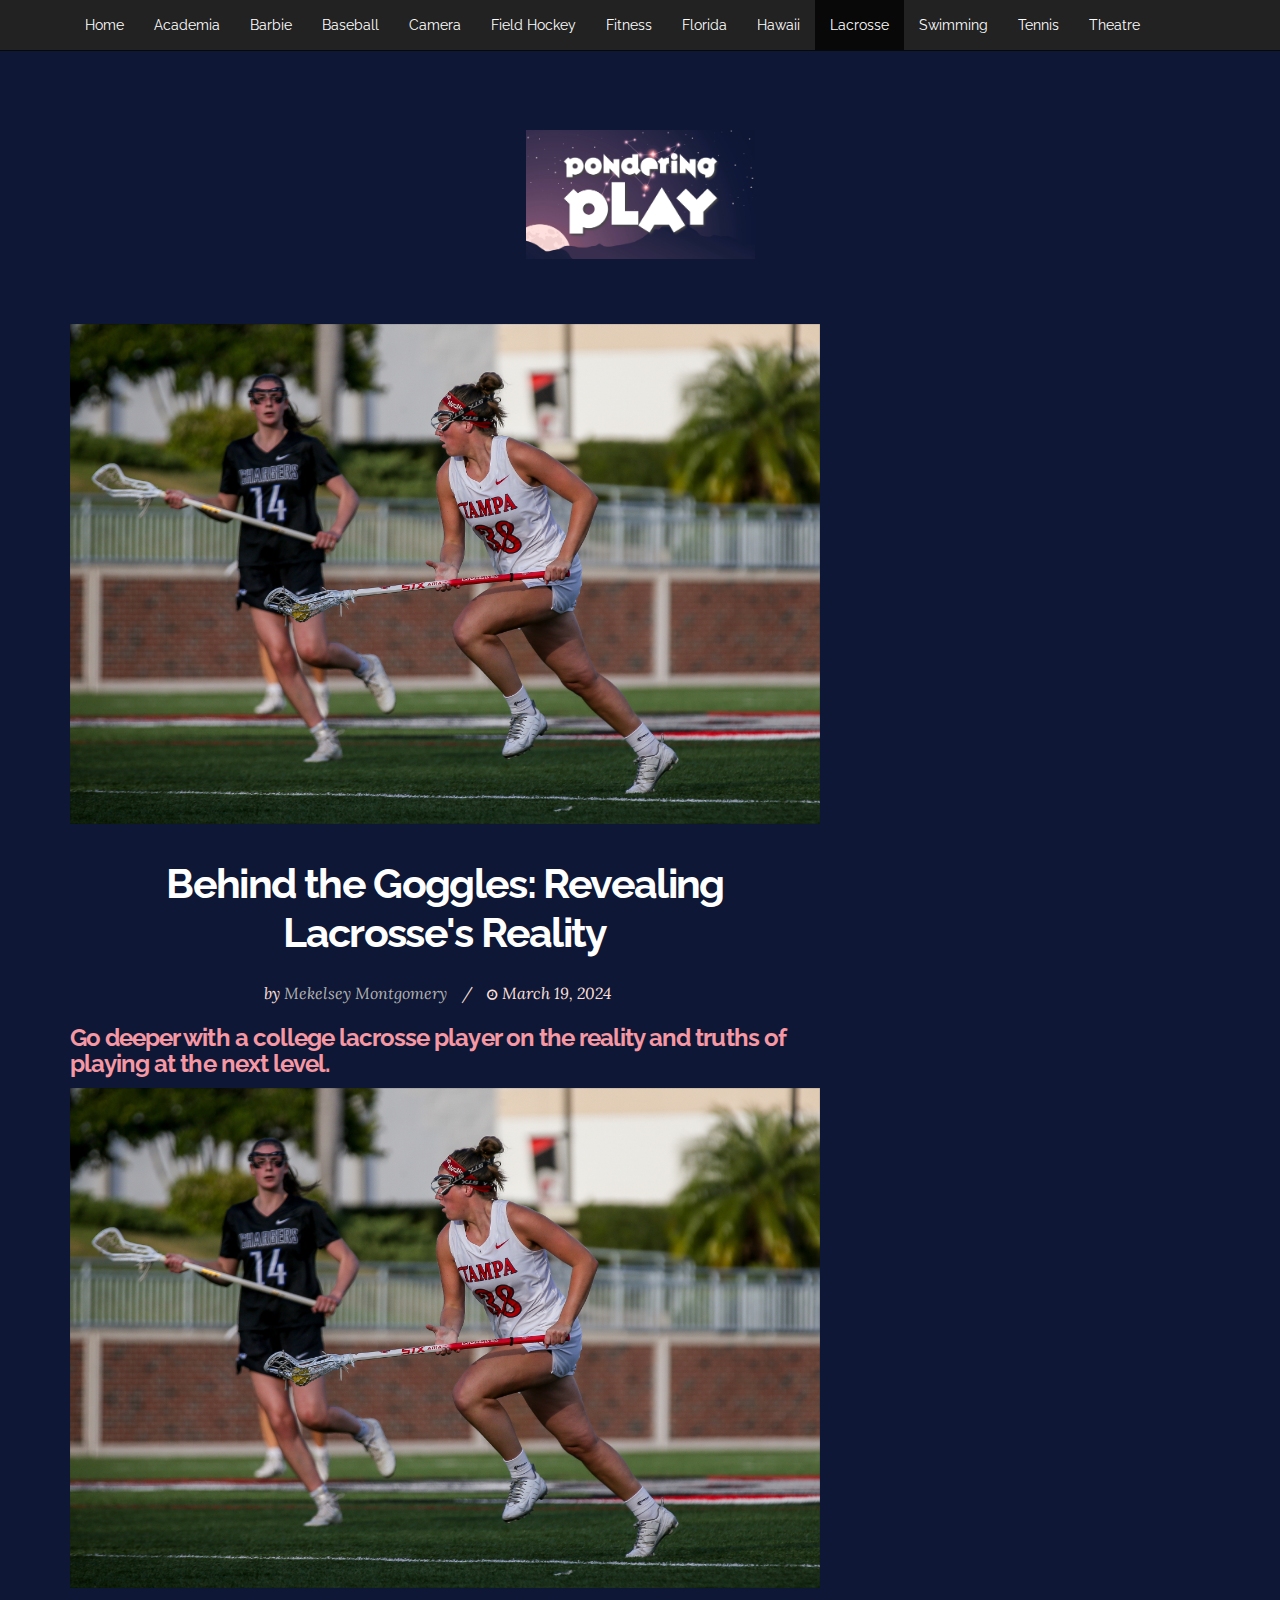
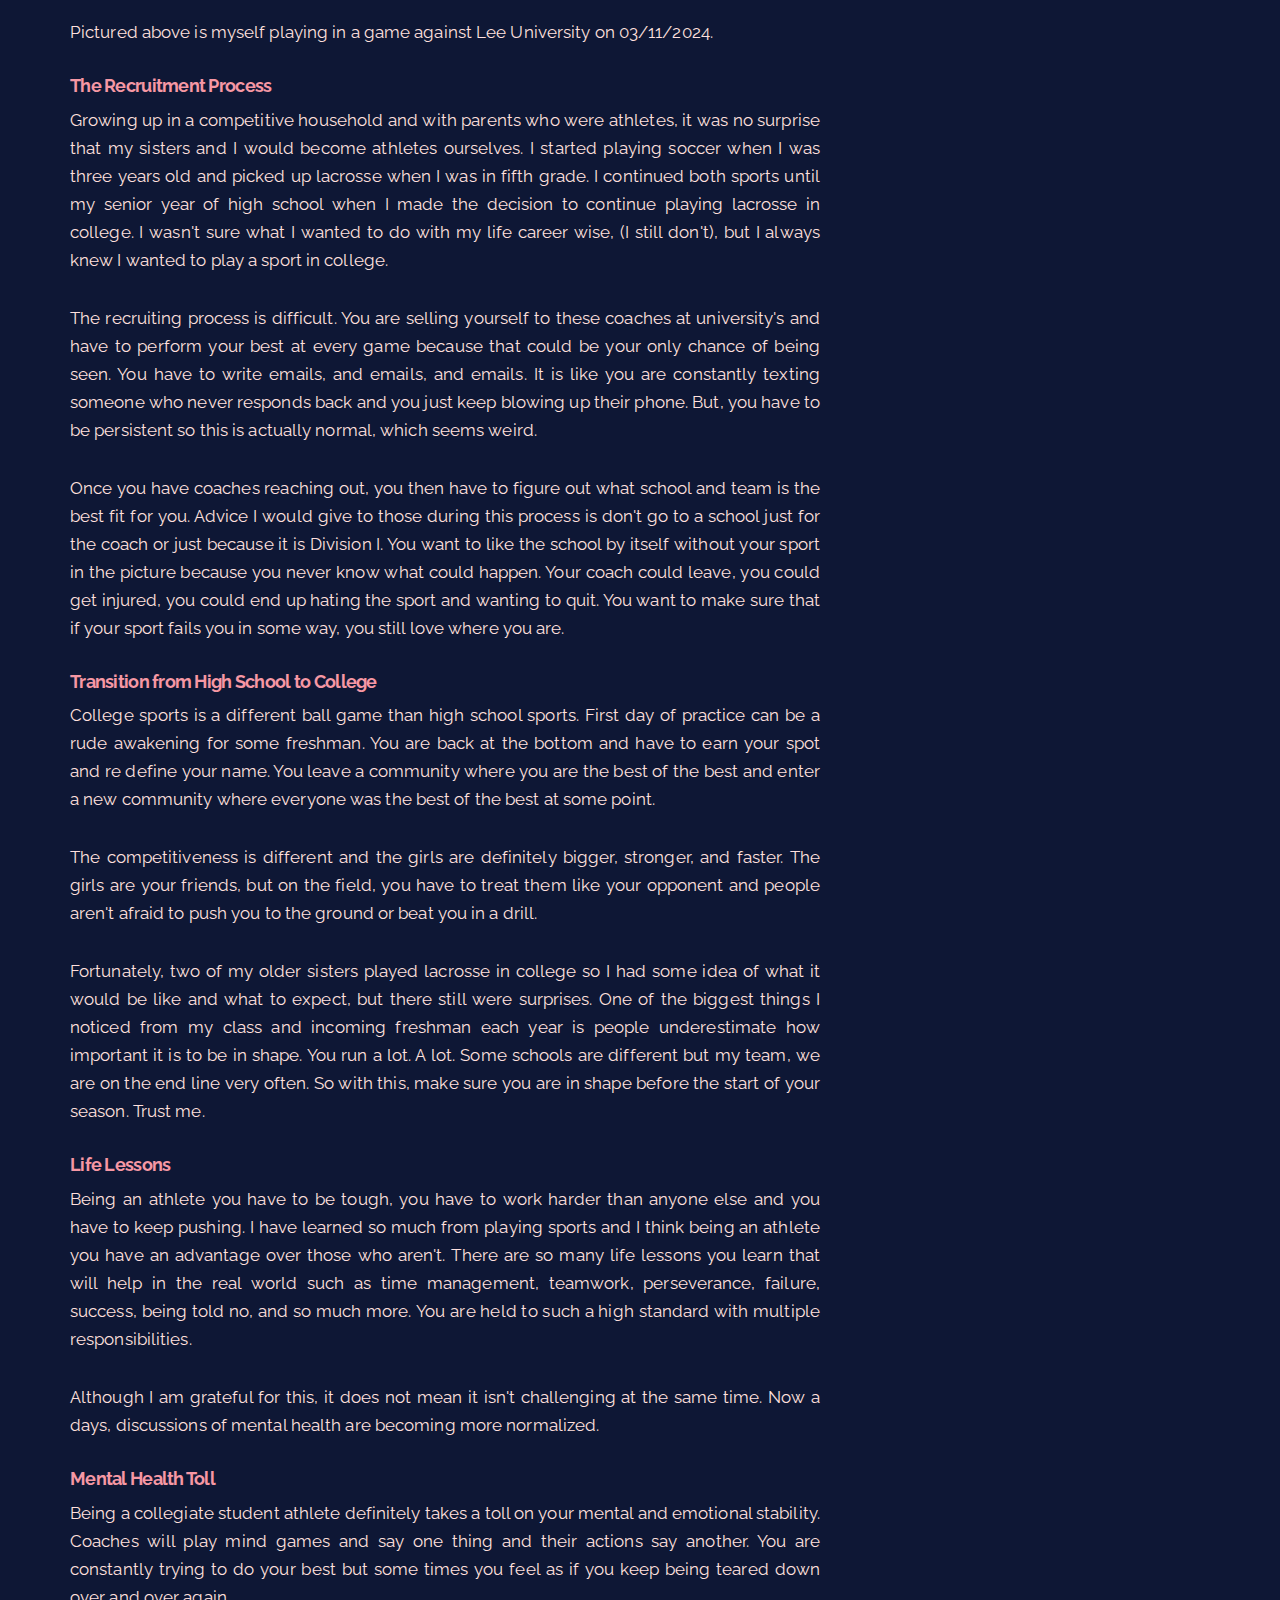
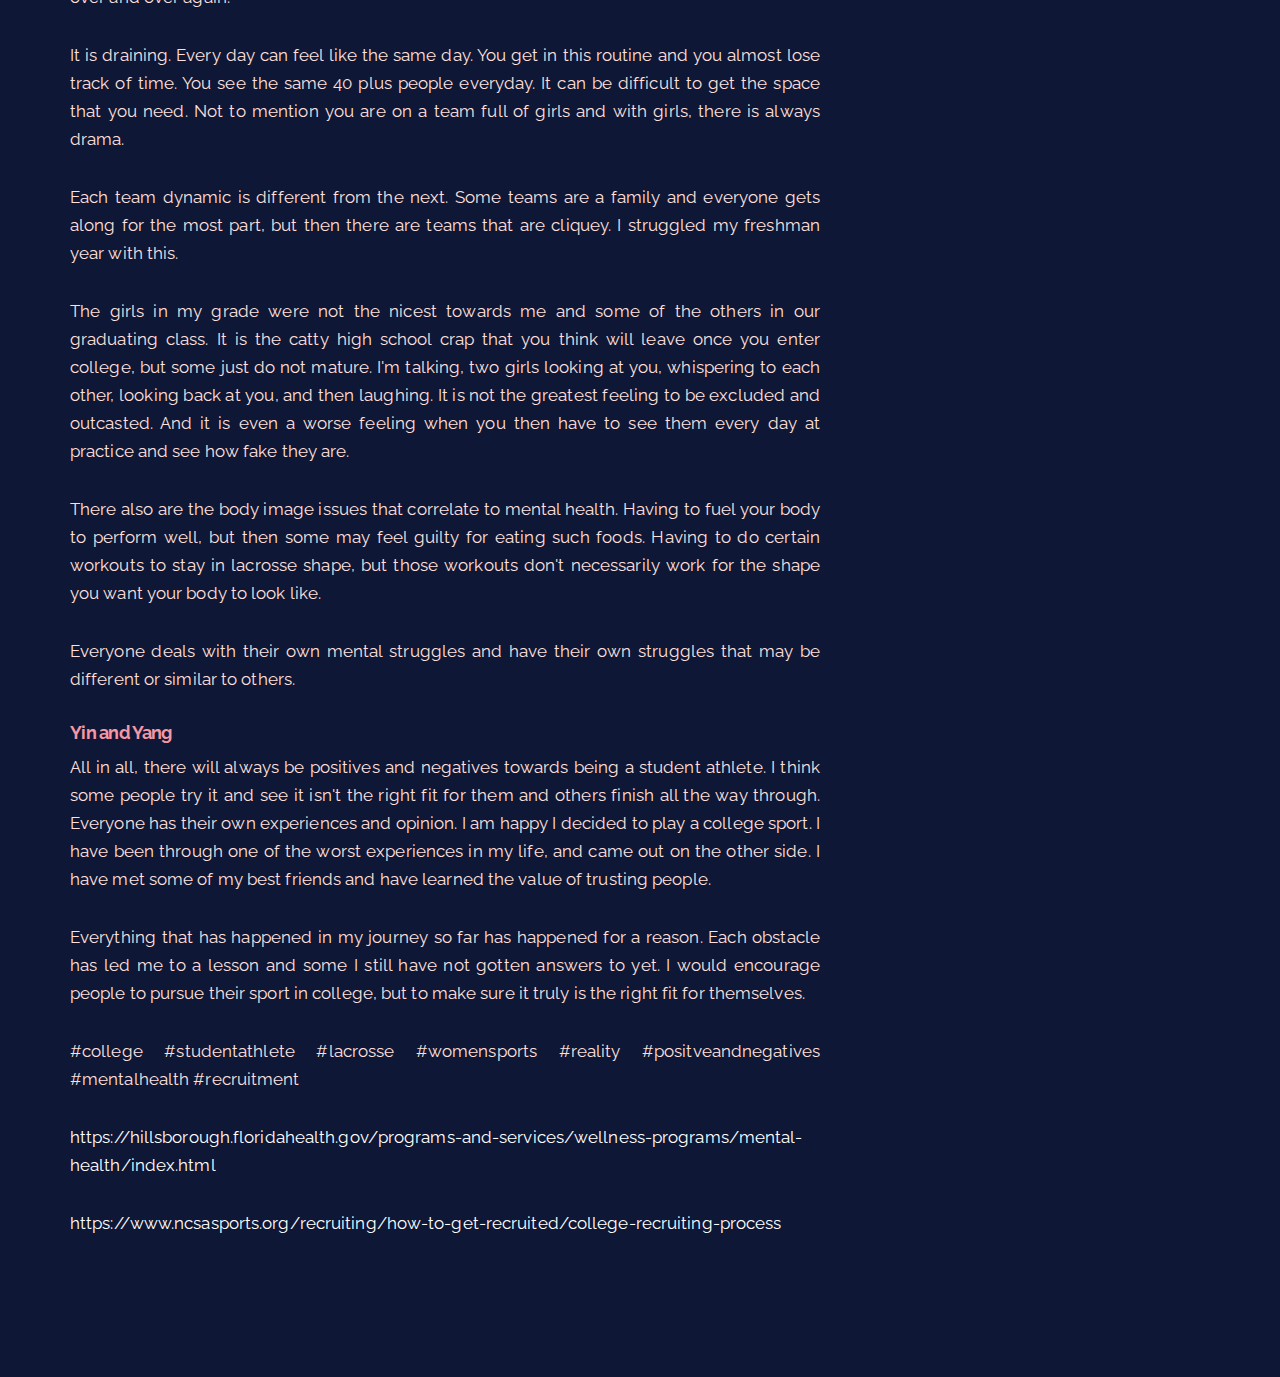
<file: BehindTheGoggles.html>
<!DOCTYPE html>
<html lang="en">
	<head>
		<meta charset="utf-8">
		<meta http-equiv="X-UA-Compatible" content="IE=edge">
		<meta name="viewport" content="width=device-width, initial-scale=1">
		<!-- The above 3 meta tags *must* come first in the head; any other head content must come *after* these tags -->
		<meta name="description" content="">
		<meta name="author" content="">
		<link rel="icon" href="favicon.ico">
		<title>Behind The Goggles</title>
		<!-- Bootstrap core CSS -->
		<link href="css/bootstrap.min.css" rel="stylesheet">
		<link rel="stylesheet" href="https://maxcdn.bootstrapcdn.com/font-awesome/4.4.0/css/font-awesome.min.css">
		<!-- Custom styles for this template -->
		<link href="css/jquery.bxslider.css" rel="stylesheet">
		<link href="css/style.css" rel="stylesheet">
	</head>
	<body>
		
		
			<!-- Navigation -->
		<nav class="navbar navbar-inverse navbar-fixed-top">
			<div class="container">
				<div class="navbar-header">
					<button type="button" class="navbar-toggle collapsed" data-toggle="collapse" data-target="#navbar" aria-expanded="false" aria-controls="navbar">
					<span class="sr-only">Toggle navigation</span>
					<span class="icon-bar"></span>
					<span class="icon-bar"></span>
					<span class="icon-bar"></span>
					</button>
				</div>
				<div id="navbar" class="collapse navbar-collapse">
					<ul class="nav navbar-nav">
						<li><a href="index.html">Home</a></li>
						<li><a href="PlayingThePerfectStudent.html">Academia</a></li>
						<li><a href="DreamHouse.html">Barbie</a></li>
						<li><a href="SwingingForTheStars.html">Baseball</a></li>
						<li><a href="MirrorlessPixelPlay.html">Camera</a></li>
						<li><a href="FieldHockeyLessons.html">Field Hockey</a></li>
						<li><a href="PlayinFitness.html">Fitness</a></li>
						<li><a href="PlayingInFlorida.html">Florida</a></li>
						<li><a href="PlayingInTheSun.html">Hawaii</a></li>
						<li class="active"><a href="BehindTheGoggles.html">Lacrosse</a></li>
						<li><a href="WondersOfWater.html">Swimming</a></li>
						<li><a href="GameSetMatch.html">Tennis</a></li>
						<li><a href="BehindTheCurtain.html">Theatre</a></li>
						
					</ul>

					
				</div>
				<!--/.nav-collapse -->
			</div>
		</nav>
		
		
		
	<div class="container">
		<header>
			<a href="index.html"><img src="images/logo.png" width="229"></a>
		</header>
		<section>
			<div class="row">
				<div class="col-md-8">
					<article class="blog-post">
						<div class="blog-post-image">
							<a href="post.html"><img src="images/MM.jpeg" alt=""></a>
						</div>
						<div class="blog-post-body">
							<h2><a href="post.html">Behind the Goggles: Revealing Lacrosse's Reality</a></h2>
							<div class="post-meta"><span>by <a href="#">Mekelsey Montgomery</a></span>/<span><i class="fa fa-clock-o"></i>March 19, 2024</span></div>
							<div class="blog-post-text">

<h3><span>Go deeper with a college lacrosse player on the reality and truths of playing at the next level.&nbsp;</span></h3>

								<p><img src="images/MM.jpeg" alt="lacrosse"></p>
								
<p><span>Pictured above is myself playing in a game against Lee University on 03/11/2024.&nbsp;</span></p>
<h4><span>The Recruitment Process&nbsp;</span></h4>
<p><span>Growing up in a&nbsp;competitive household and with parents who were&nbsp;</span>athletes, it was no surprise that my sisters and I would become athletes ourselves. I started playing soccer when I was three years old and picked up lacrosse when I was in fifth grade. I continued both sports until my senior year of high school when I made the decision to continue playing lacrosse in college. I wasn't sure what I wanted to do with my life career wise, (I still don't), but I always knew I wanted to play a sport in college.&nbsp;</p>
<p>The recruiting process is difficult. You are selling yourself to these coaches at university's and have to perform your best at every game because that could be your only chance of being seen. You have to write emails, and emails, and emails. It is like you are constantly texting someone who never responds back and you just keep blowing up their phone. But, you have to be persistent so this is actually normal, which seems weird.&nbsp;</p>
<p>Once you have coaches reaching out, you then have to figure out what school and team is the best fit for you. Advice I would give to those during this process is don't go to a school just for the coach or just because it is Division I. You want to like the school by itself without your sport in the picture because you never know what could happen. Your coach could leave, you could get injured, you could end up hating the sport and wanting to quit. You want to make sure that if your sport fails you in some way, you still love where you are.&nbsp;</p>
<h4>Transition from High School to College</h4>
<p>College sports is a different ball game than high school sports. First day of practice can be a rude awakening for some freshman. You are back at the bottom and have to earn your spot and re define your name. You leave a community where you are the best of the best and enter a new community where everyone was the best of the best at some point.&nbsp;</p>
<p>The competitiveness is different and the girls are definitely bigger, stronger, and faster. The girls are your friends, but on the field, you have to treat them like your opponent and people aren't afraid to push you to the ground or beat you in a drill.&nbsp;</p>
<p>Fortunately, two of my older sisters played lacrosse in college so I had some idea of what it would be like and what to expect, but there still were surprises. One of the biggest things I noticed from my class and incoming freshman each year is people underestimate how important it is to be in shape. You run a lot. A lot. Some schools are different but my team, we are on the end line very often. So with this, make sure you are in shape before the start of your season. Trust me.&nbsp;</p>
<h4>Life Lessons&nbsp;</h4>
<p>Being an athlete you have to be tough, you have to work harder than anyone else and you have to keep pushing. I have learned so much from playing sports and I think being an athlete you have an advantage over those who aren't. There are so many life lessons you learn that will help in the real world such as time management, teamwork, perseverance, failure, success, being told no, and so much more.&nbsp;You are held to such a high standard with multiple responsibilities.</p>
<p>Although I am grateful for this, it does not mean it isn't challenging at the same time. Now a days, discussions of mental health are becoming more normalized.</p>
<h4>Mental Health Toll&nbsp;</h4>
<p>Being a collegiate student athlete definitely takes a toll on your mental and emotional stability. Coaches will play mind games and say one thing and their actions say another. You are constantly trying to do your best but some times you feel as if you keep being teared down over and over again.</p>
<p>It is draining. Every day can feel like the same day. You get in this routine and you almost lose track of time. You see the same 40 plus people everyday. It can be difficult to get the space that you need. Not to mention you are on a team full of girls and with girls, there is always drama.&nbsp;</p>
<p>Each team dynamic is different from the next. Some teams are a family and everyone gets along for the most part, but then there are teams that are cliquey. I struggled my freshman year with this.</p>
<p>The girls in my grade were not the nicest towards me and some of the others in our graduating class. It is the catty high school crap that you think will leave once you enter college, but some just do not mature. I'm talking, two girls looking at you, whispering to each other, looking back at you, and then laughing. It is not the greatest feeling to be excluded and outcasted. And it is even a worse feeling when you then have to see them every day at practice and see how fake they are.&nbsp;</p>
<p>There also are the body image issues that correlate to mental health. Having to fuel your body to perform well, but then some may feel guilty for eating such foods. Having to do certain workouts to stay in lacrosse shape, but those workouts don't necessarily work for the shape you want your body to look like.</p>
<p>Everyone deals with their own mental struggles and have their own struggles that may be different or similar to others.&nbsp;</p>
<h4>Yin and Yang&nbsp;</h4>
<p>All in all, there will always be positives and negatives towards being a student athlete. I think some people try it and see it isn't the right fit for them and others finish all the way through. Everyone has their own experiences and opinion. I am happy I decided to play a college sport. I have been through one of the worst experiences in my life, and came out on the other side. I have met some of my best friends and have learned the value of trusting people.&nbsp;</p>
<p>Everything that has happened in my journey so far has happened for a reason. Each obstacle has led me to a lesson and some I still have not gotten answers to yet. I would encourage people to pursue their sport in college, but to make sure it truly is the right fit for themselves.&nbsp;</p>
<p>#college #studentathlete #lacrosse #womensports #reality #positveandnegatives #mentalhealth #recruitment&nbsp;</p>
<p><a href="https://hillsborough.floridahealth.gov/programs-and-services/wellness-programs/mental-health/index.html" target="_blank">https://hillsborough.floridahealth.gov/programs-and-services/wellness-programs/mental-health/index.html</a></p>
<p><a href="https://www.ncsasports.org/recruiting/how-to-get-recruited/college-recruiting-process" target="_blank">https://www.ncsasports.org/recruiting/how-to-get-recruited/college-recruiting-process</a></p>

							</div>
						</div>
					</article>
				</div>
				
				</div>
		</section>
			</div>
		
		
		<!-- Bootstrap core JavaScript
			================================================== -->
		<!-- Placed at the end of the document so the pages load faster -->
		<script src="https://ajax.googleapis.com/ajax/libs/jquery/1.11.3/jquery.min.js"></script>
		<script src="js/bootstrap.min.js"></script>
		<script src="js/jquery.bxslider.js"></script>
		<script src="js/mooz.scripts.min.js"></script>
	</body>
</html>
</file>
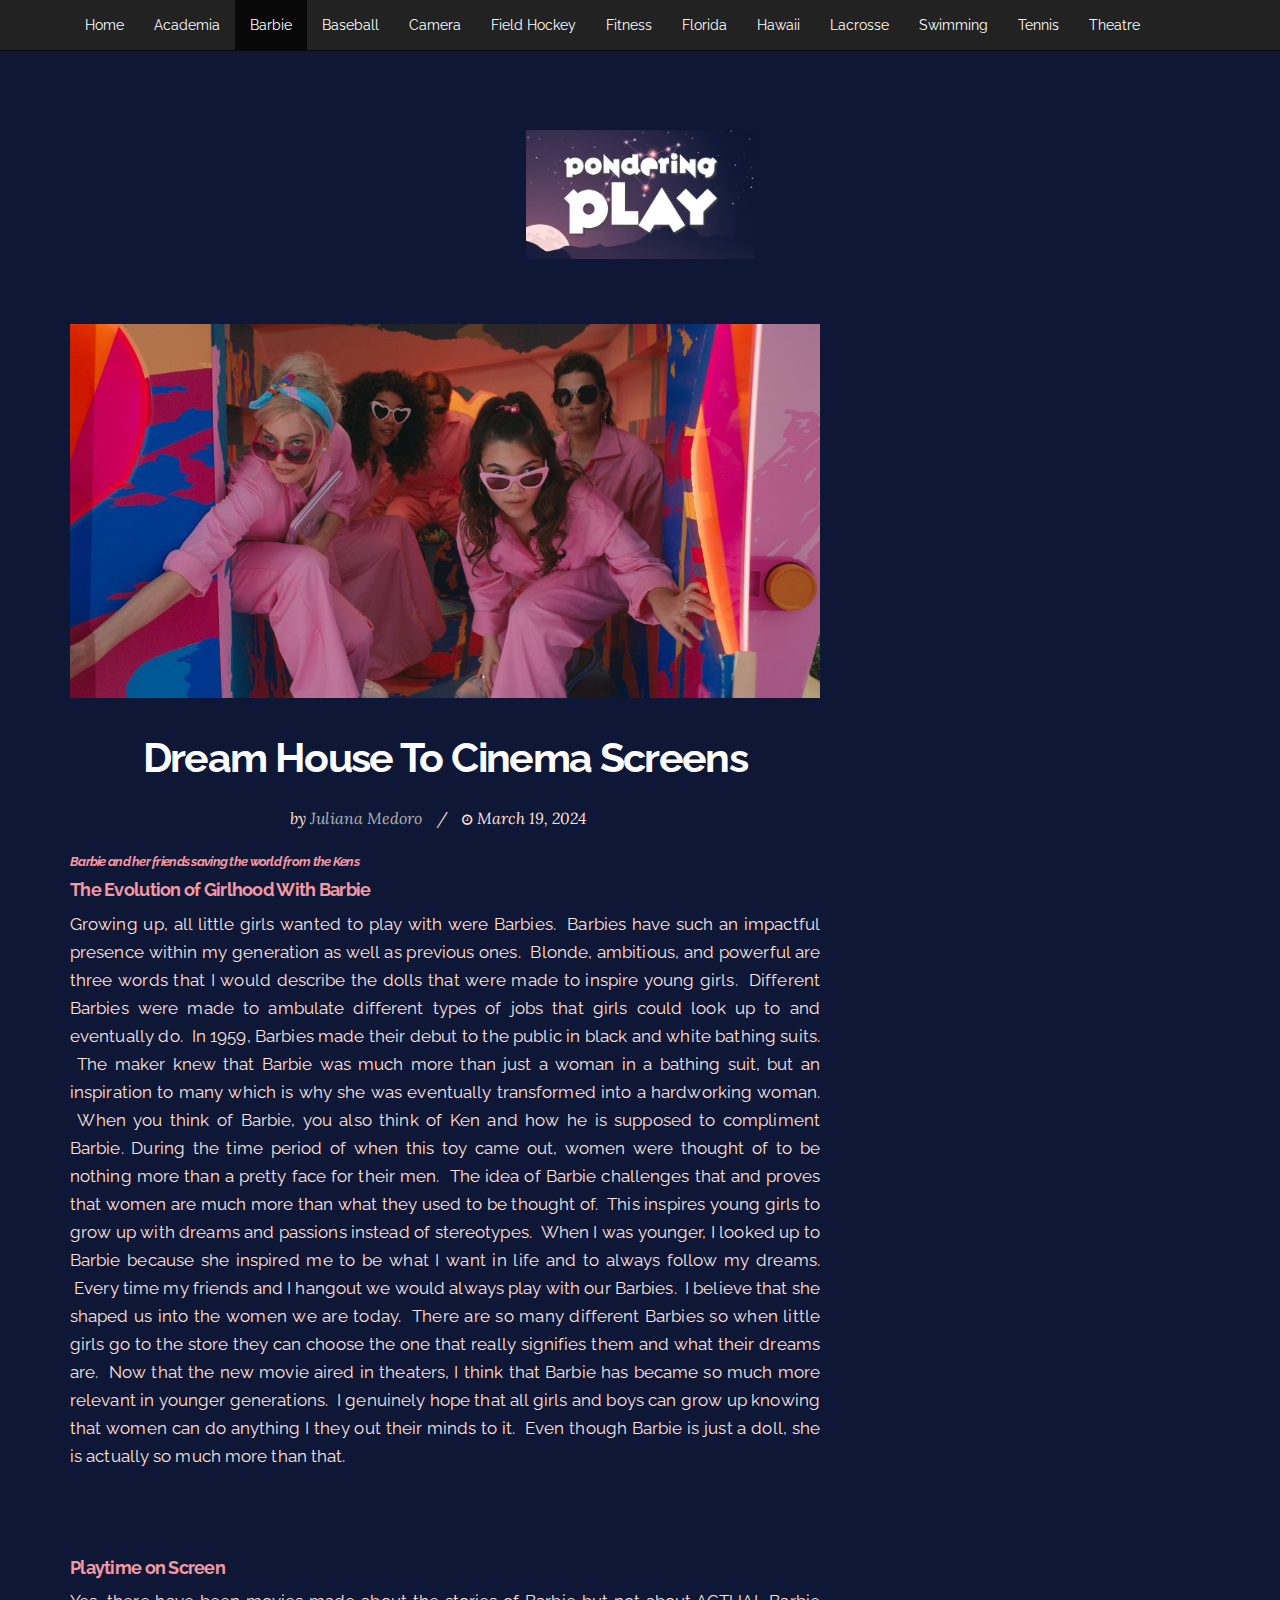
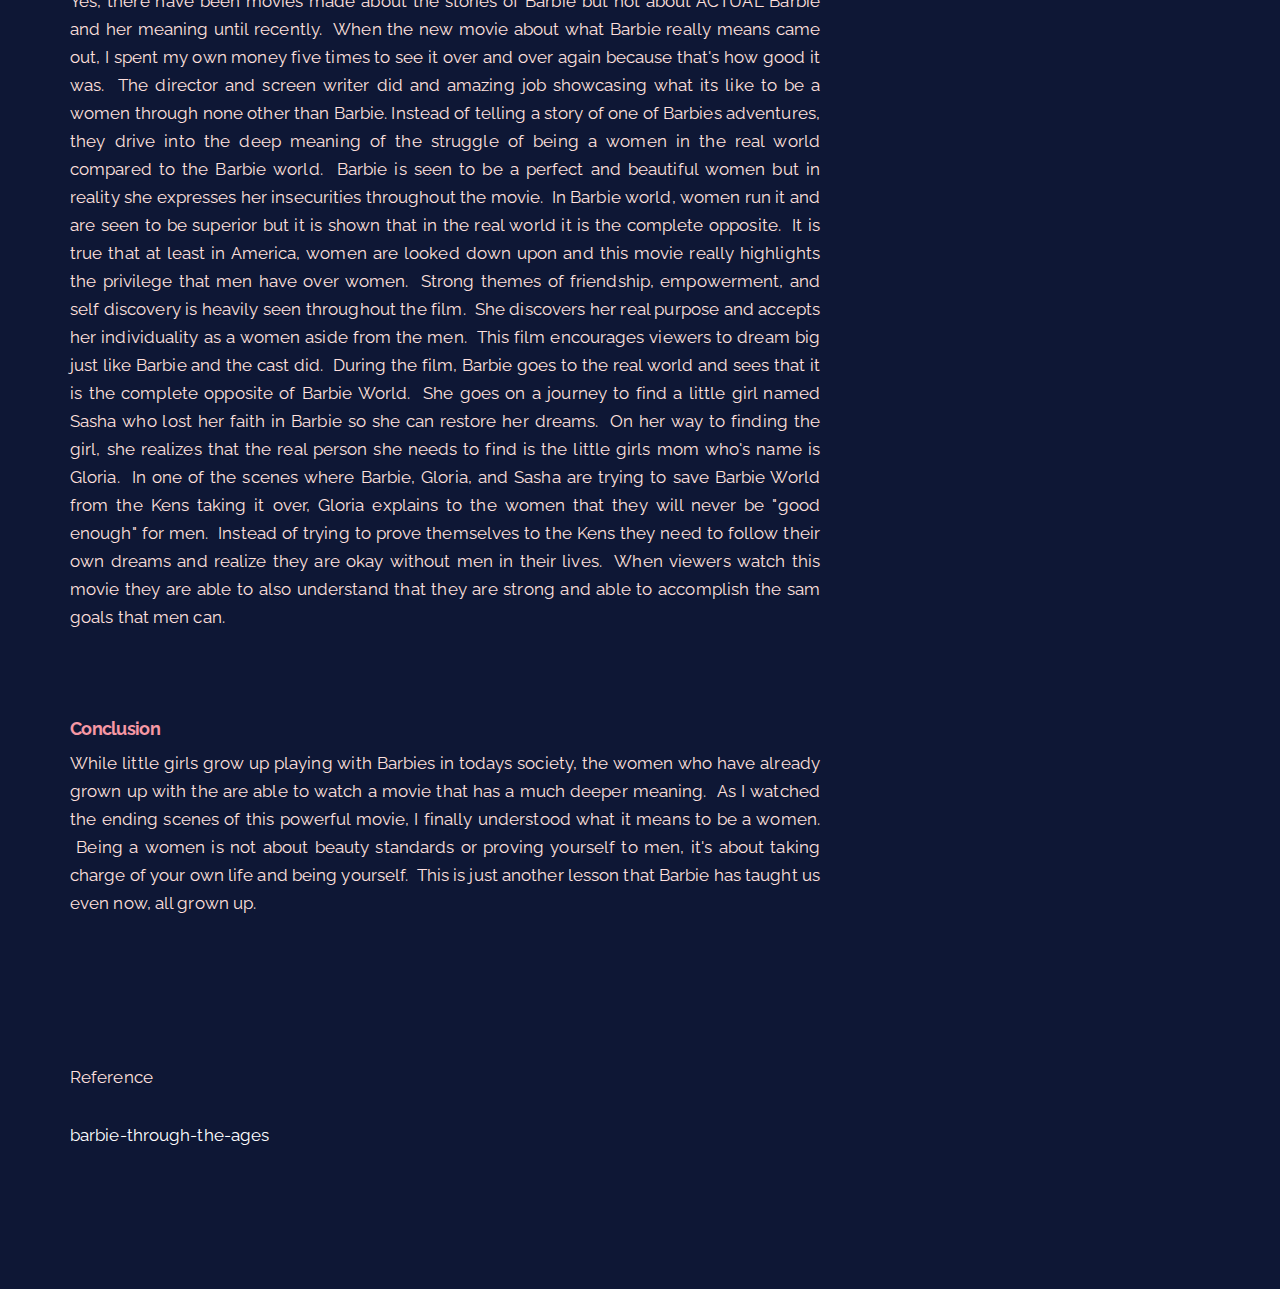
<file: DreamHouse.html>
<!DOCTYPE html>
<html lang="en">
	<head>
		<meta charset="utf-8">
		<meta http-equiv="X-UA-Compatible" content="IE=edge">
		<meta name="viewport" content="width=device-width, initial-scale=1">
		<!-- The above 3 meta tags *must* come first in the head; any other head content must come *after* these tags -->
		<meta name="description" content="">
		<meta name="author" content="">
		<link rel="icon" href="favicon.ico">
		<title>Dream House to Cinema Screens</title>
		<!-- Bootstrap core CSS -->
		<link href="css/bootstrap.min.css" rel="stylesheet">
		<link rel="stylesheet" href="https://maxcdn.bootstrapcdn.com/font-awesome/4.4.0/css/font-awesome.min.css">
		<!-- Custom styles for this template -->
		<link href="css/jquery.bxslider.css" rel="stylesheet">
		<link href="css/style.css" rel="stylesheet">
	</head>
	<body>
		
			<!-- Navigation -->
		<nav class="navbar navbar-inverse navbar-fixed-top">
			<div class="container">
				<div class="navbar-header">
					<button type="button" class="navbar-toggle collapsed" data-toggle="collapse" data-target="#navbar" aria-expanded="false" aria-controls="navbar">
					<span class="sr-only">Toggle navigation</span>
					<span class="icon-bar"></span>
					<span class="icon-bar"></span>
					<span class="icon-bar"></span>
					</button>
				</div>
				<div id="navbar" class="collapse navbar-collapse">
					<ul class="nav navbar-nav">
						<li><a href="index.html">Home</a></li>
						<li><a href="PlayingThePerfectStudent.html">Academia</a></li>
						<li class="active"><a href="DreamHouse.html">Barbie</a></li>
						<li><a href="SwingingForTheStars.html">Baseball</a></li>
						<li><a href="MirrorlessPixelPlay.html">Camera</a></li>
						<li><a href="FieldHockeyLessons.html">Field Hockey</a></li>
						<li><a href="PlayinFitness.html">Fitness</a></li>
						<li><a href="PlayingInFlorida.html">Florida</a></li>
						<li><a href="PlayingInTheSun.html">Hawaii</a></li>
						<li><a href="BehindTheGoggles.html">Lacrosse</a></li>
						<li><a href="WondersOfWater.html">Swimming</a></li>
						<li><a href="GameSetMatch.html">Tennis</a></li>
						<li><a href="BehindTheCurtain.html">Theatre</a></li>
						
					</ul>

					
				</div>
				<!--/.nav-collapse -->
			</div>
		</nav>
		
		
	<div class="container">
		<header>
			<a href="index.html"><img src="images/logo.png" width="229"></a>
		</header>
		<section>
			<div class="row">
				<div class="col-md-8">
					<article class="blog-post">
						<div class="blog-post-image">
							<a href="post.html"><img src="images/JM.png" alt=""></a>
						</div>
						<div class="blog-post-body">
							<h2><a href="post.html">Dream House To Cinema Screens</a></h2>
							<div class="post-meta"><span>by <a href="#">Juliana Medoro</a></span>/<span><i class="fa fa-clock-o"></i>March 19, 2024</span></div>
							<div class="blog-post-text">

<h4><span style="font-size: 10pt;"><em>Barbie and her friends saving the world from the Kens</em></span></h4>
<h4><strong>The Evolution of Girlhood With Barbie&nbsp;</strong></h4>
<p>Growing up, all little girls wanted to play with were Barbies. &nbsp;Barbies have such an impactful presence within my generation as well as previous ones. &nbsp;Blonde, ambitious, and powerful are three words that I would describe the dolls that were made to inspire young girls. &nbsp;Different Barbies were made to ambulate different types of jobs that girls could look up to and eventually do. &nbsp;In 1959, Barbies made their debut to the public in black and white bathing suits. &nbsp;The maker knew that Barbie was much more than just a woman in a bathing suit, but an inspiration to many which is why she was eventually transformed into a hardworking woman. &nbsp;When you think of Barbie, you also think of Ken and how he is supposed to compliment Barbie. During the time period of when this toy came out, women were thought of to be nothing more than a pretty face for their men. &nbsp;The idea of Barbie challenges that and proves that women are much more than what they used to be thought of. &nbsp;This inspires young girls to grow up with dreams and passions instead of stereotypes. &nbsp;When I was younger, I looked up to Barbie because she inspired me to be what I want in life and to always follow my dreams. &nbsp;Every time my friends and I hangout we would always play with our Barbies. &nbsp;I believe that she shaped us into the women we are today. &nbsp;There are so many different Barbies so when little girls go to the store they can choose the one that really signifies them and what their dreams are. &nbsp;Now that the new movie aired in theaters, I think that Barbie has became so much more relevant in younger generations. &nbsp;I genuinely hope that all girls and boys can grow up knowing that women can do anything I they out their minds to it. &nbsp;Even though Barbie is just a doll, she is actually so much more than that.</p>
<p>&nbsp;</p>
<h4><strong>Playtime on Screen&nbsp;</strong></h4>
<p>Yes, there have been movies made about the stories of Barbie but not about ACTUAL Barbie and her meaning until recently. &nbsp;When the new movie about what Barbie really means came out, I spent my own money five times to see it over and over again because that's how good it was. &nbsp;The director and screen writer did and amazing job showcasing what its like to be a women through none other than Barbie. Instead of telling a story of one of Barbies adventures, they drive into the deep meaning of the struggle of being a women in the real world compared to the Barbie world. &nbsp;Barbie is seen to be a perfect and beautiful women but in reality she expresses her insecurities throughout the movie. &nbsp;In Barbie world, women run it and are seen to be superior but it is shown that in the real world it is the complete opposite. &nbsp;It is true that at least in America, women are looked down upon and this movie really highlights the privilege that men have over women. &nbsp;Strong themes of friendship, empowerment, and self discovery is heavily seen throughout the film. &nbsp;She discovers her real purpose and accepts her individuality as a women aside from the men. &nbsp;This film encourages viewers to dream big just like Barbie and the cast did. &nbsp;During the film, Barbie goes to the real world and sees that it is the complete opposite of Barbie World. &nbsp;She goes on a journey to find a little girl named Sasha who lost her faith in Barbie so she can restore her dreams. &nbsp;On her way to finding the girl, she realizes that the real person she needs to find is the little girls mom who's name is Gloria. &nbsp;In one of the scenes where Barbie, Gloria, and Sasha are trying to save Barbie World from the Kens taking it over, Gloria explains to the women that they will never be "good enough" for men. &nbsp;Instead of trying to prove themselves to the Kens they need to follow their own dreams and realize they are okay without men in their lives. &nbsp;When viewers watch this movie they are able to also understand that they are strong and able to accomplish the sam goals that men can. &nbsp;</p>
<p>&nbsp;</p>
<h4><strong>Conclusion</strong>&nbsp;</h4>
<p>While little girls grow up playing with Barbies in todays society, the women who have already grown up with the are able to watch a movie that has a much deeper meaning. &nbsp;As I watched the ending scenes of this powerful movie, I finally understood what it means to be a women. &nbsp;Being a women is not about beauty standards or proving yourself to men, it's about taking charge of your own life and being yourself. &nbsp;This is just another lesson that Barbie has taught us even now, all grown up. &nbsp;</p>
<p>&nbsp;</p>
<p>&nbsp;</p>
<p>Reference</p>
<p><a href="https://www.history.com/news/barbie-through-the-ages">barbie-through-the-ages</a></p>

							</div>
						</div>
					</article>
				</div>
				
				</div>
		</section>
			</div>
		
		
		<!-- Bootstrap core JavaScript
			================================================== -->
		<!-- Placed at the end of the document so the pages load faster -->
		<script src="https://ajax.googleapis.com/ajax/libs/jquery/1.11.3/jquery.min.js"></script>
		<script src="js/bootstrap.min.js"></script>
		<script src="js/jquery.bxslider.js"></script>
		<script src="js/mooz.scripts.min.js"></script>
	</body>
</html>
</file>
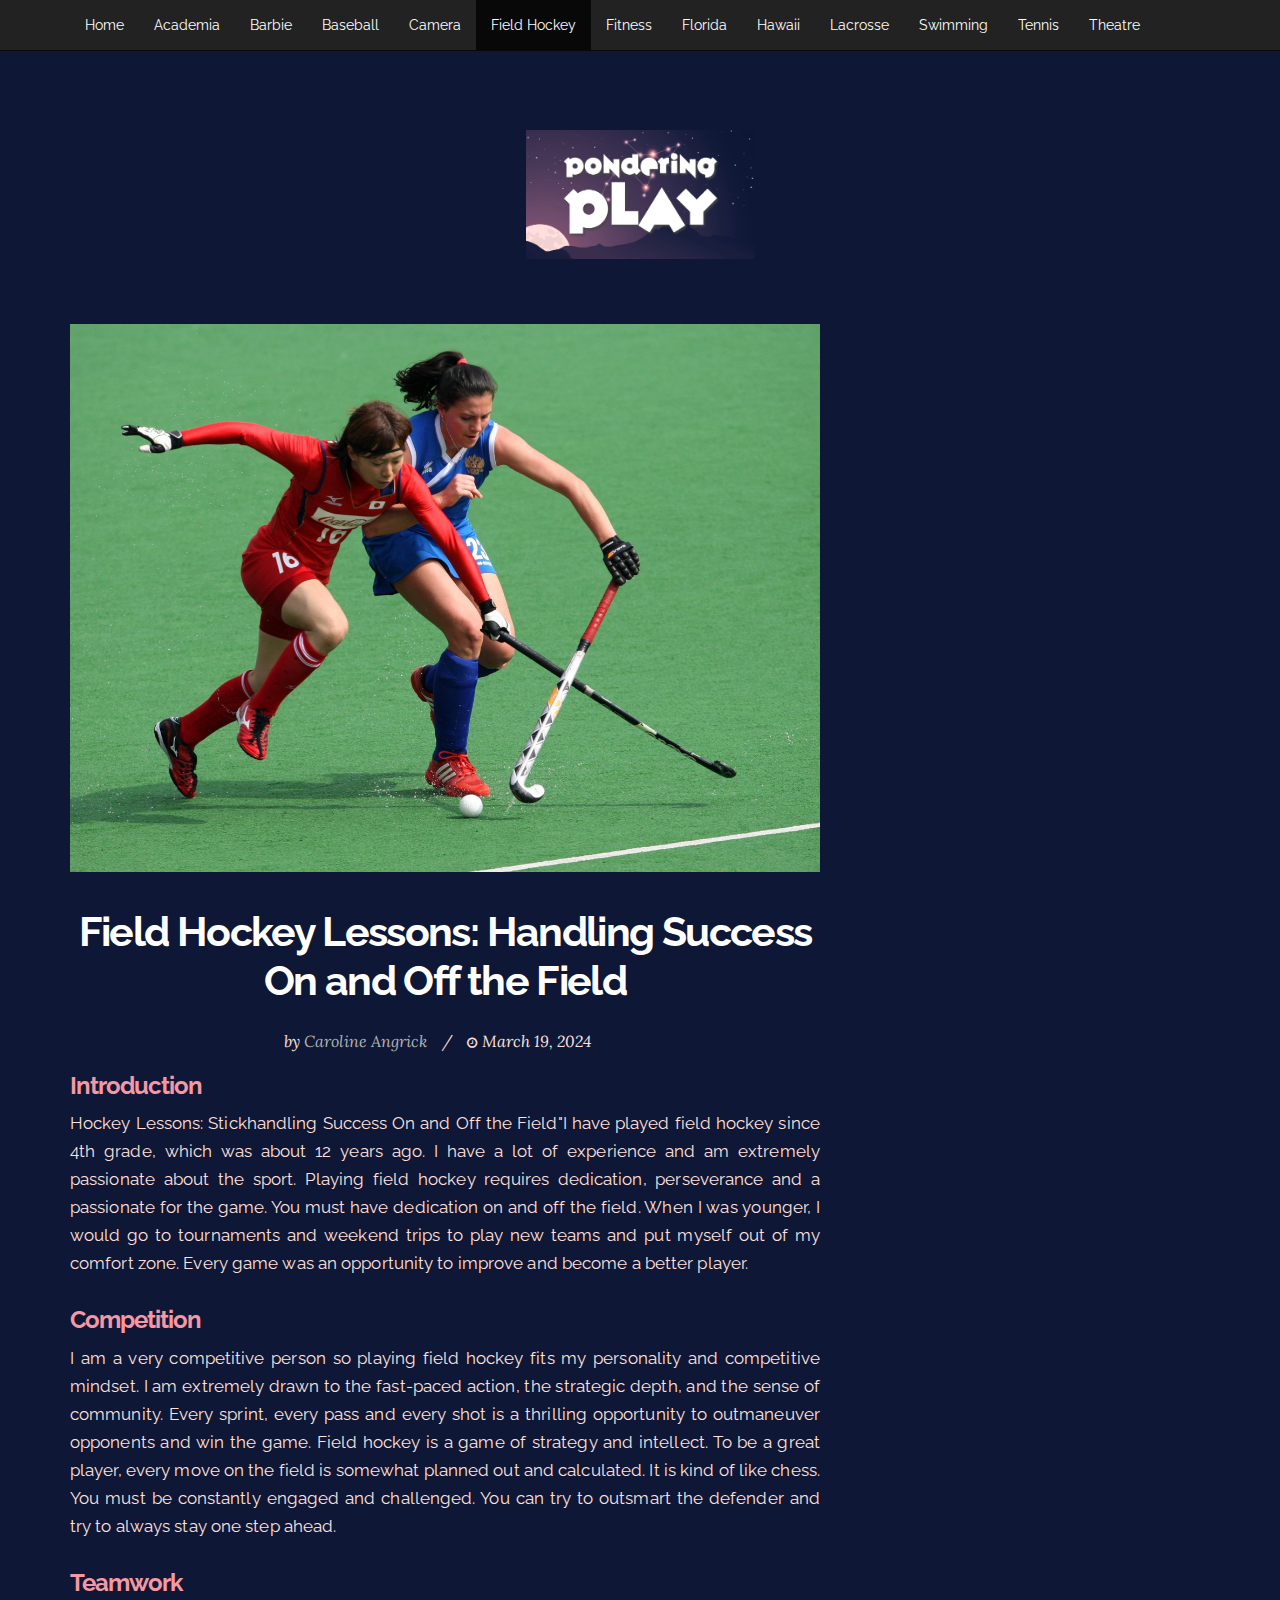
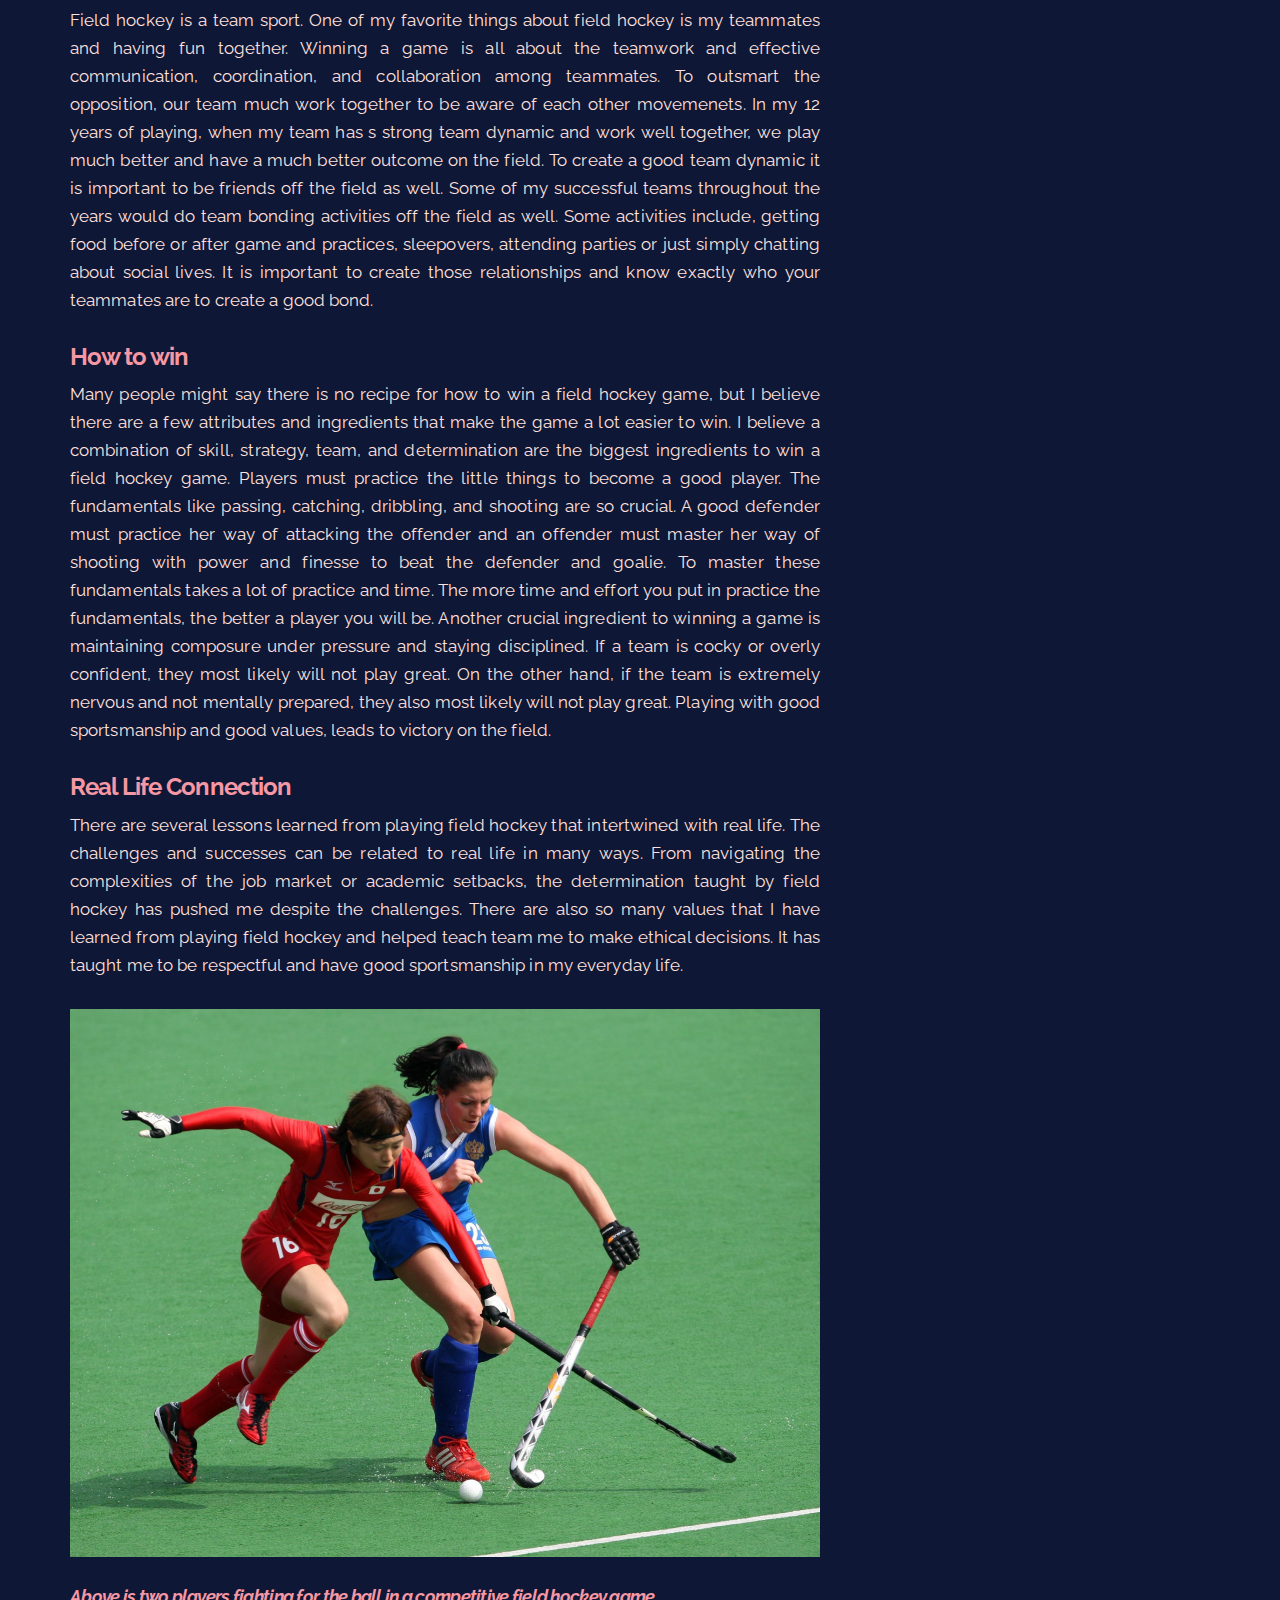
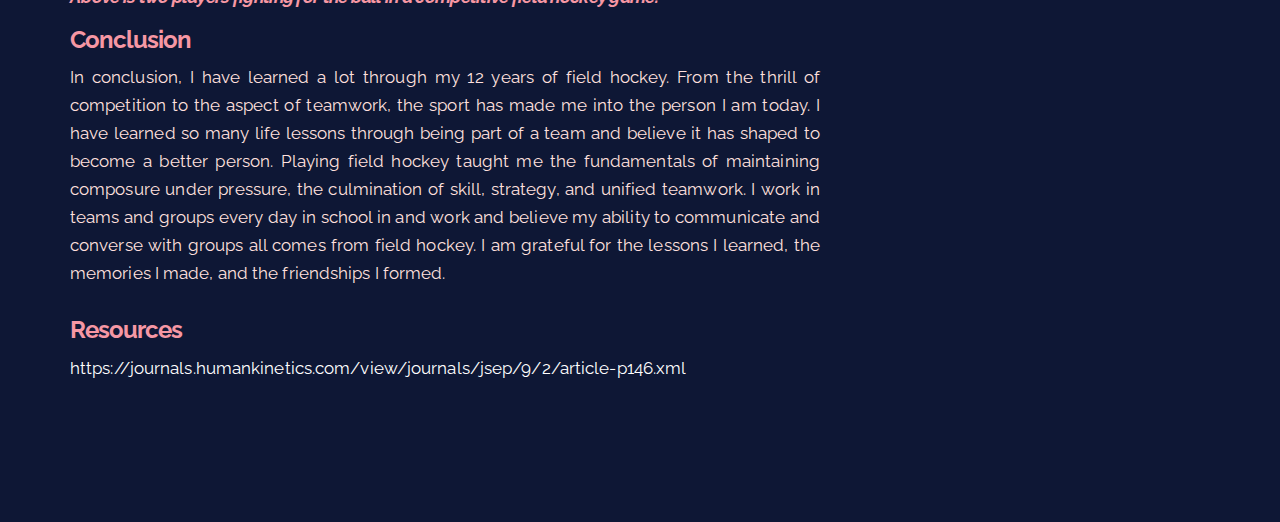
<file: FieldHockeyLessons.html>
<!DOCTYPE html>
<html lang="en">
	<head>
		<meta charset="utf-8">
		<meta http-equiv="X-UA-Compatible" content="IE=edge">
		<meta name="viewport" content="width=device-width, initial-scale=1">
		<!-- The above 3 meta tags *must* come first in the head; any other head content must come *after* these tags -->
		<meta name="description" content="">
		<meta name="author" content="">
		<link rel="icon" href="favicon.ico">
		<title>Field Hockey Lessons</title>
		<!-- Bootstrap core CSS -->
		<link href="css/bootstrap.min.css" rel="stylesheet">
		<link rel="stylesheet" href="https://maxcdn.bootstrapcdn.com/font-awesome/4.4.0/css/font-awesome.min.css">
		<!-- Custom styles for this template -->
		<link href="css/jquery.bxslider.css" rel="stylesheet">
		<link href="css/style.css" rel="stylesheet">
	</head>
	<body>
		
		
			<!-- Navigation -->
		<nav class="navbar navbar-inverse navbar-fixed-top">
			<div class="container">
				<div class="navbar-header">
					<button type="button" class="navbar-toggle collapsed" data-toggle="collapse" data-target="#navbar" aria-expanded="false" aria-controls="navbar">
					<span class="sr-only">Toggle navigation</span>
					<span class="icon-bar"></span>
					<span class="icon-bar"></span>
					<span class="icon-bar"></span>
					</button>
				</div>
				<div id="navbar" class="collapse navbar-collapse">
					<ul class="nav navbar-nav">
						<li><a href="index.html">Home</a></li>
						<li><a href="PlayingThePerfectStudent.html">Academia</a></li>
						<li><a href="DreamHouse.html">Barbie</a></li>
						<li><a href="SwingingForTheStars.html">Baseball</a></li>
						<li><a href="MirrorlessPixelPlay.html">Camera</a></li>
						<li class="active"><a href="FieldHockeyLessons.html">Field Hockey</a></li>
						<li><a href="PlayinFitness.html">Fitness</a></li>
						<li><a href="PlayingInFlorida.html">Florida</a></li>
						<li><a href="PlayingInTheSun.html">Hawaii</a></li>
						<li><a href="BehindTheGoggles.html">Lacrosse</a></li>
						<li><a href="WondersOfWater.html">Swimming</a></li>
						<li><a href="GameSetMatch.html">Tennis</a></li>
						<li><a href="BehindTheCurtain.html">Theatre</a></li>
						
					</ul>

					
				</div>
				<!--/.nav-collapse -->
			</div>
		</nav>
		
		
		
	<div class="container">
		<header>
			<a href="index.html"><img src="images/logo.png" width="229"></a>
		</header>
		<section>
			<div class="row">
				<div class="col-md-8">
					<article class="blog-post">
						<div class="blog-post-image">
							<a href="post.html"><img src="images/CA.png" alt=""></a>
						</div>
						<div class="blog-post-body">
							<h2><a href="post.html">Field Hockey Lessons: Handling Success On and Off the Field</a></h2>
							<div class="post-meta"><span>by <a href="#">Caroline Angrick</a></span>/<span><i class="fa fa-clock-o"></i>March 19, 2024</span></div>
							<div class="blog-post-text">

<h3>Introduction</h3>

						
								
<p>Hockey Lessons: Stickhandling Success On and Off the Field"I have played field hockey since 4th grade, which was about 12 years ago. I have a lot of experience and am extremely passionate about the sport. Playing field hockey requires dedication, perseverance and a passionate for the game. You must have dedication on and off the field. When I was younger, I would go to tournaments and weekend trips to play new teams and put myself out of my comfort zone. Every game was an opportunity to improve and become a better player.</p>

								<h3>Competition</h3>
								
<p>I am a very competitive person so playing field hockey fits my personality and competitive mindset. I am extremely drawn to the fast-paced action, the strategic depth, and the sense of community. Every sprint, every pass and every shot is a thrilling opportunity to outmaneuver opponents and win the game. Field hockey is a game of strategy and intellect. To be a great player, every move on the field is somewhat planned out and calculated. It is kind of like chess. You must be constantly engaged and challenged. You can try to outsmart the defender and try to always stay one step ahead.</p>
								
								<h3>Teamwork</h3>
								
								<p>Field hockey is a team sport. One of my favorite things about field hockey is my teammates and having fun together. Winning a game is all about the teamwork and effective communication, coordination, and collaboration among teammates. To outsmart the opposition, our team much work together to be aware of each other movemenets. In my 12 years of playing, when my team has s strong team dynamic and work well together, we play much better and have a much better outcome on the field. To create a good team dynamic it is important to be friends off the field as well. Some of my successful teams throughout the years would do team bonding activities off the field as well. Some activities include, getting food before or after game and practices, sleepovers, attending parties or just simply chatting about social lives. It is important to create those relationships and know exactly who your teammates are to create a good bond.</p>
								
								<h3>How to win</h3>
								
								<p>Many people might say there is no recipe for how to win a field hockey game, but I believe there are a few attributes and ingredients that make the game a lot easier to win. I believe a combination of skill, strategy, team, and determination are the biggest ingredients to win a field hockey game. Players must practice the little things to become a good player. The fundamentals like passing, catching, dribbling, and shooting are so crucial. A good defender must practice her way of attacking the offender and an offender must master her way of shooting with power and finesse to beat the defender and goalie. To master these fundamentals takes a lot of practice and time. The more time and effort you put in practice the fundamentals, the better a player you will be. Another crucial ingredient to winning a game is maintaining composure under pressure and staying disciplined. If a team is cocky or overly confident, they most likely will not play great. On the other hand, if the team is extremely nervous and not mentally prepared, they also most likely will not play great. Playing with good sportsmanship and good values, leads to victory on the field.</p>
								
								<h3>Real Life Connection</h3>
								
								<p>There are several lessons learned from playing field hockey that intertwined with real life. The challenges and successes can be related to real life in many ways. From navigating the complexities of the job market or academic setbacks, the determination taught by field hockey has pushed me despite the challenges. There are also so many values that I have learned from playing field hockey and helped teach team me to make ethical decisions.  It has taught me to be respectful and have good sportsmanship in my everyday life.</p>

								<p><img src="images/CA.png" alt="field hockey"></p>
								<h4><em>Above is two players fighting for the ball in a competitive field hockey game.</em></h4>
								
								<h3>Conclusion</h3>
								
								<p>In conclusion, I have learned a lot through my 12 years of field hockey. From the thrill of competition to the aspect of teamwork, the sport has made me into the person I am today. I have learned so many life lessons through being part of a team and believe it has shaped to become a better person. Playing field hockey taught me the fundamentals of maintaining composure under pressure, the culmination of skill, strategy, and unified teamwork. I work in teams and groups every day in school in and work and believe my ability to communicate and converse with groups all comes from field hockey. I am grateful for the lessons I learned, the memories I made, and the friendships I formed.</p>
								
								<h3>Resources</h3>
								
								<p><a href="https://journals.humankinetics.com/view/journals/jsep/9/2/article-p146.xml">https://journals.humankinetics.com/view/journals/jsep/9/2/article-p146.xml</a></p>

							</div>
						</div>
					</article>
				</div>
				
				</div>
		</section>
			</div>
		
		
		<!-- Bootstrap core JavaScript
			================================================== -->
		<!-- Placed at the end of the document so the pages load faster -->
		<script src="https://ajax.googleapis.com/ajax/libs/jquery/1.11.3/jquery.min.js"></script>
		<script src="js/bootstrap.min.js"></script>
		<script src="js/jquery.bxslider.js"></script>
		<script src="js/mooz.scripts.min.js"></script>
	</body>
</html>
</file>
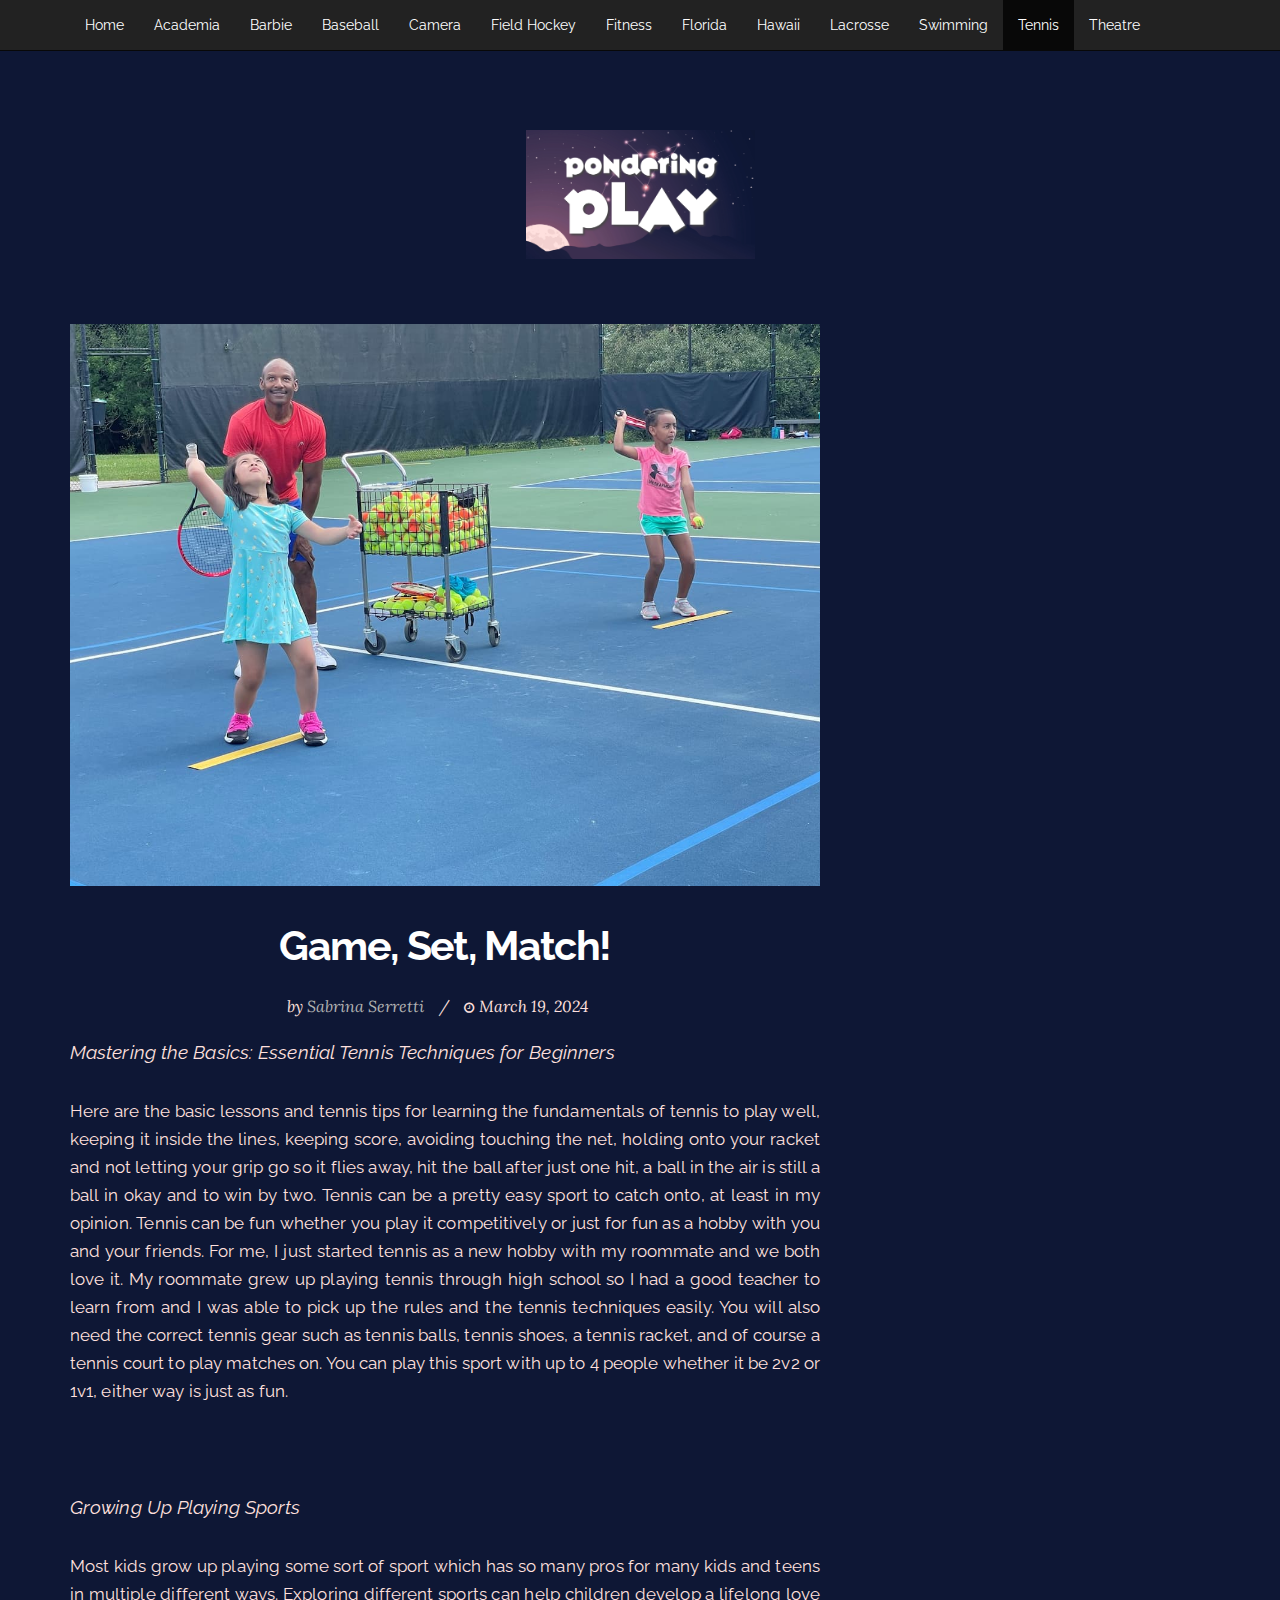
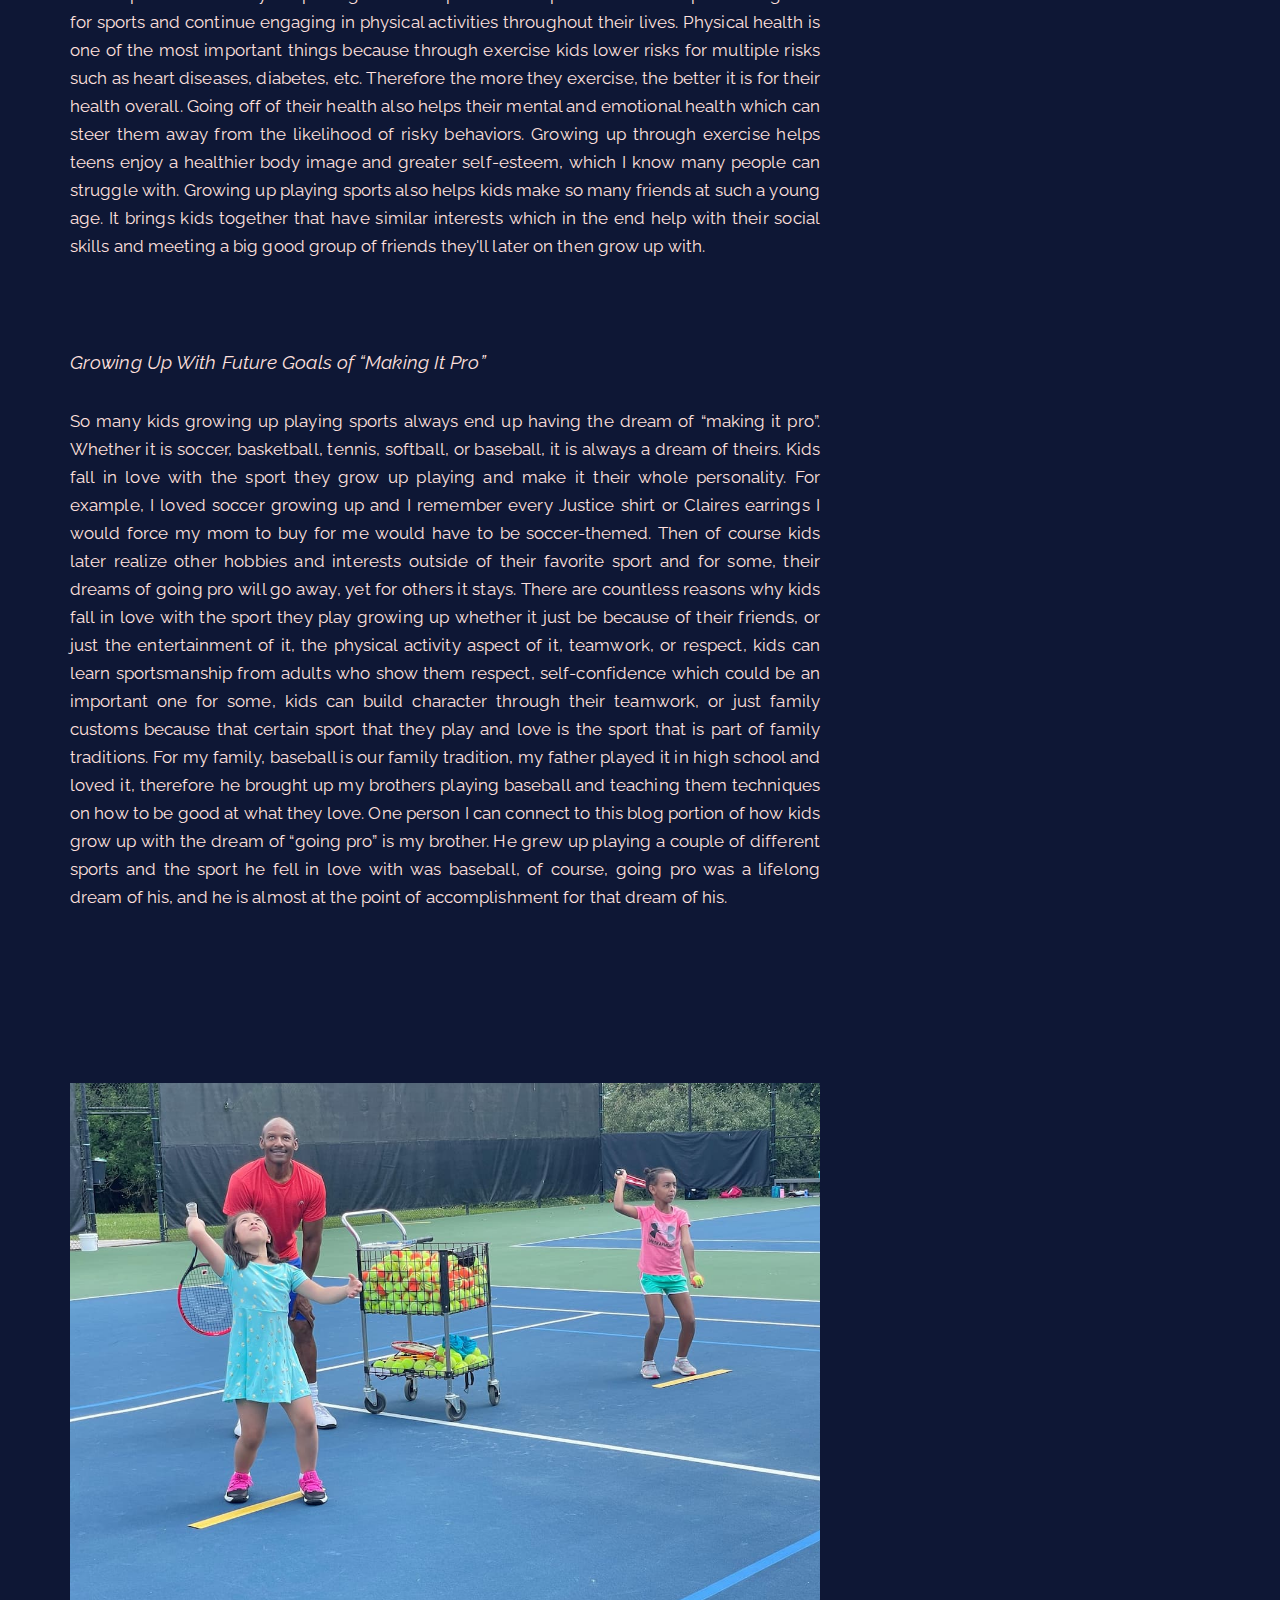
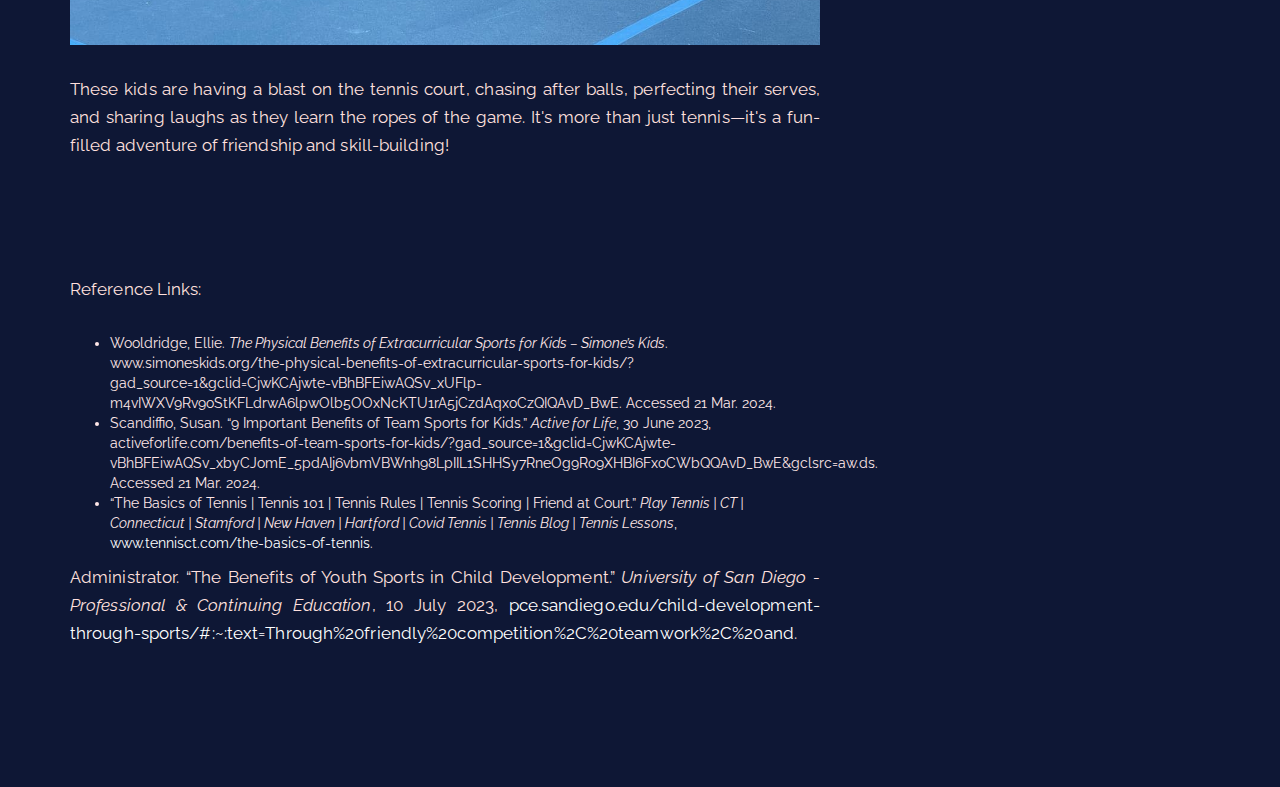
<file: GameSetMatch.html>
<!DOCTYPE html>
<html lang="en">
	<head>
		<meta charset="utf-8">
		<meta http-equiv="X-UA-Compatible" content="IE=edge">
		<meta name="viewport" content="width=device-width, initial-scale=1">
		<!-- The above 3 meta tags *must* come first in the head; any other head content must come *after* these tags -->
		<meta name="description" content="">
		<meta name="author" content="">
		<link rel="icon" href="favicon.ico">
		<title>Game, Set, Match!</title>
		<!-- Bootstrap core CSS -->
		<link href="css/bootstrap.min.css" rel="stylesheet">
		<link rel="stylesheet" href="https://maxcdn.bootstrapcdn.com/font-awesome/4.4.0/css/font-awesome.min.css">
		<!-- Custom styles for this template -->
		<link href="css/jquery.bxslider.css" rel="stylesheet">
		<link href="css/style.css" rel="stylesheet">
	</head>
	<body>
		
		
			<!-- Navigation -->
		<nav class="navbar navbar-inverse navbar-fixed-top">
			<div class="container">
				<div class="navbar-header">
					<button type="button" class="navbar-toggle collapsed" data-toggle="collapse" data-target="#navbar" aria-expanded="false" aria-controls="navbar">
					<span class="sr-only">Toggle navigation</span>
					<span class="icon-bar"></span>
					<span class="icon-bar"></span>
					<span class="icon-bar"></span>
					</button>
				</div>
				<div id="navbar" class="collapse navbar-collapse">
					<ul class="nav navbar-nav">
						<li><a href="index.html">Home</a></li>
						<li><a href="PlayingThePerfectStudent.html">Academia</a></li>
						<li><a href="DreamHouse.html">Barbie</a></li>
						<li><a href="SwingingForTheStars.html">Baseball</a></li>
						<li><a href="MirrorlessPixelPlay.html">Camera</a></li>
						<li><a href="FieldHockeyLessons.html">Field Hockey</a></li>
						<li><a href="PlayinFitness.html">Fitness</a></li>
						<li><a href="PlayingInFlorida.html">Florida</a></li>
						<li><a href="PlayingInTheSun.html">Hawaii</a></li>
						<li><a href="BehindTheGoggles.html">Lacrosse</a></li>
						<li><a href="WondersOfWater.html">Swimming</a></li>
						<li class="active"><a href="GameSetMatch.html">Tennis</a></li>
						<li><a href="BehindTheCurtain.html">Theatre</a></li>
						
					</ul>

					
				</div>
				<!--/.nav-collapse -->
			</div>
		</nav>
		
		
		
	<div class="container">
		<header>
			<a href="index.html"><img src="images/logo.png" width="229"></a>
		</header>
		<section>
			<div class="row">
				<div class="col-md-8">
					<article class="blog-post">
						<div class="blog-post-image">
							<a href="GameSetMatch.html"><img src="images/SS.jpg" alt="tennis"></a>
						</div>
						<div class="blog-post-body">
							<h2><a href="GameSetMatch.html">Game, Set, Match!</a></h2>
							<div class="post-meta"><span>by <a href="#">Sabrina Serretti</a></span>/<span><i class="fa fa-clock-o"></i>March 19, 2024</span></div>
							<div class="blog-post-text">
								
<p><span style="font-size: 14pt;"><i><span>Mastering the Basics: Essential Tennis Techniques for Beginners</span></i></span></p>
<p><span>Here are the basic lessons and tennis tips for learning the fundamentals of tennis to play well, keeping it inside the lines, keeping score, avoiding touching the net, holding onto your racket and not letting your grip go so it flies away, hit the ball after just one hit, a ball in the air is still a ball in okay and to win by two. Tennis can be a pretty easy sport to catch onto, at least in my opinion. Tennis can be fun whether you play it competitively or just for fun as a hobby with you and your friends. For me, I just started tennis as a new hobby with my roommate and we both love it. My roommate grew up playing tennis through high school so I had a good teacher to learn from and I was able to pick up the rules and the tennis techniques easily. You will also need the correct tennis gear such as tennis balls, tennis shoes, a tennis racket, and of course a tennis court to play matches on. You can play this sport with up to 4 people whether it be 2v2 or 1v1, either way is just as fun.&nbsp;</span></p>
<p>&nbsp;</p>
<p><span style="font-size: 14pt;"><i><span>Growing Up Playing Sports</span></i></span></p>
<p><span>Most kids grow up playing some sort of sport which has so many pros for many kids and teens in multiple different ways. Exploring different sports can help children develop a lifelong love for sports and continue engaging in physical activities throughout their lives. Physical health is one of the most important things because through exercise kids lower risks for multiple risks such as heart diseases, diabetes, etc. Therefore the more they exercise, the better it is for their health overall. Going off of their health also helps their mental and emotional health which can steer them away from the likelihood of risky behaviors. Growing up through exercise helps teens enjoy a healthier body image and greater self-esteem, which I know many people can struggle with. Growing up playing sports also helps kids make so many friends at such a young age. It brings kids together that have similar interests which in the end help with their social skills and meeting a big good group of friends they'll later on then grow up with.&nbsp;</span></p>
<p>&nbsp;</p>
<p><span style="font-size: 14pt;"><i><span>Growing Up With Future Goals of “Making It Pro”</span></i></span></p>
<p><span>So many kids growing up playing sports always end up having the dream of “making it pro”. Whether it is soccer, basketball, tennis, softball, or baseball, it is always a dream of theirs. Kids fall in love with the sport they grow up playing and make it their whole personality. For example, I loved soccer growing up and I remember every Justice shirt or Claires earrings I would force my mom to buy for me would have to be soccer-themed. Then of course kids later realize other hobbies and interests outside of their favorite sport and for some, their dreams of going pro will go away, yet for others it stays. There are countless reasons why kids fall in love with the sport they play growing up whether it just be because of their friends, or just the entertainment of it, the physical activity aspect of it, teamwork, or respect, kids can learn sportsmanship from adults who show them respect, self-confidence which could be an important one for some, kids can build character through their teamwork, or just family customs because that certain sport that they play and love is the sport that is part of family traditions. For my family, baseball is our family tradition, my father played it in high school and loved it, therefore he brought up my brothers playing baseball and teaching them techniques on how to be good at what they love. One person I can connect to this blog portion of how kids grow up with the dream of “going pro” is my brother. He grew up playing a couple of different sports and the sport he fell in love with was baseball, of course, going pro was a lifelong dream of his, and he is almost at the point of accomplishment for that dream of his.&nbsp;</span></p>
<p><br><br><br><br></p>
<p><img src="images/SS.jpg" alt="tennis"></p>
<p><span>These kids are having a blast on the tennis court, chasing after balls, perfecting their serves, and sharing laughs as they learn the ropes of the game. It's more than just tennis—it's a fun-filled adventure of friendship and skill-building!</span></p>
<p><br><br></p>
<p><span>Reference Links:</span></p>
<ul>
<li aria-level="1"><span>Wooldridge, Ellie. </span><i><span>The Physical Benefits of Extracurricular Sports for Kids – Simone’s Kids</span></i><span>. www.simoneskids.org/the-physical-benefits-of-extracurricular-sports-for-kids/?gad_source=1&amp;gclid=CjwKCAjwte-vBhBFEiwAQSv_xUFlp-m4vIWXV9Rv9oStKFLdrwA6lpwOlb5OOxNcKTU1rA5jCzdAqxoCzQIQAvD_BwE. Accessed 21 Mar. 2024.</span></li>
<li aria-level="1"><span>Scandiffio, Susan. “9 Important Benefits of Team Sports for Kids.” </span><i><span>Active for Life</span></i><span>, 30 June 2023, activeforlife.com/benefits-of-team-sports-for-kids/?gad_source=1&amp;gclid=CjwKCAjwte-vBhBFEiwAQSv_xbyCJomE_5pdAIj6vbmVBWnh98LpIIL1SHHSy7RneOg9Ro9XHBI6FxoCWbQQAvD_BwE&amp;gclsrc=aw.ds. Accessed 21 Mar. 2024.</span></li>
<li aria-level="1"><span>“The Basics of Tennis | Tennis 101 | Tennis Rules | Tennis Scoring | Friend at Court.” </span><i><span>Play Tennis | CT | Connecticut | Stamford | New Haven | Hartford | Covid Tennis | Tennis Blog | Tennis Lessons</span></i><span>, </span><a href="http://www.tennisct.com/the-basics-of-tennis"><span>www.tennisct.com/the-basics-of-tennis</span></a><span>.</span></li>
</ul>
<p><span>Administrator. “The Benefits of Youth Sports in Child Development.” </span><i><span>University of San Diego - Professional &amp; Continuing Education</span></i><span>, 10 July 2023, </span><a href="http://pce.sandiego.edu/child-development-through-sports/#:~:text=Through%20friendly%20competition%2C%20teamwork%2C%20and"><span>pce.sandiego.edu/child-development-through-sports/#:~:text=Through%20friendly%20competition%2C%20teamwork%2C%20and</span></a><span>.</span></p>

							</div>
						</div>
					</article>
				</div>
				
				</div>
		</section>
			</div>
		
		
		<!-- Bootstrap core JavaScript
			================================================== -->
		<!-- Placed at the end of the document so the pages load faster -->
		<script src="https://ajax.googleapis.com/ajax/libs/jquery/1.11.3/jquery.min.js"></script>
		<script src="js/bootstrap.min.js"></script>
		<script src="js/jquery.bxslider.js"></script>
		<script src="js/mooz.scripts.min.js"></script>
	</body>
</html>
</file>
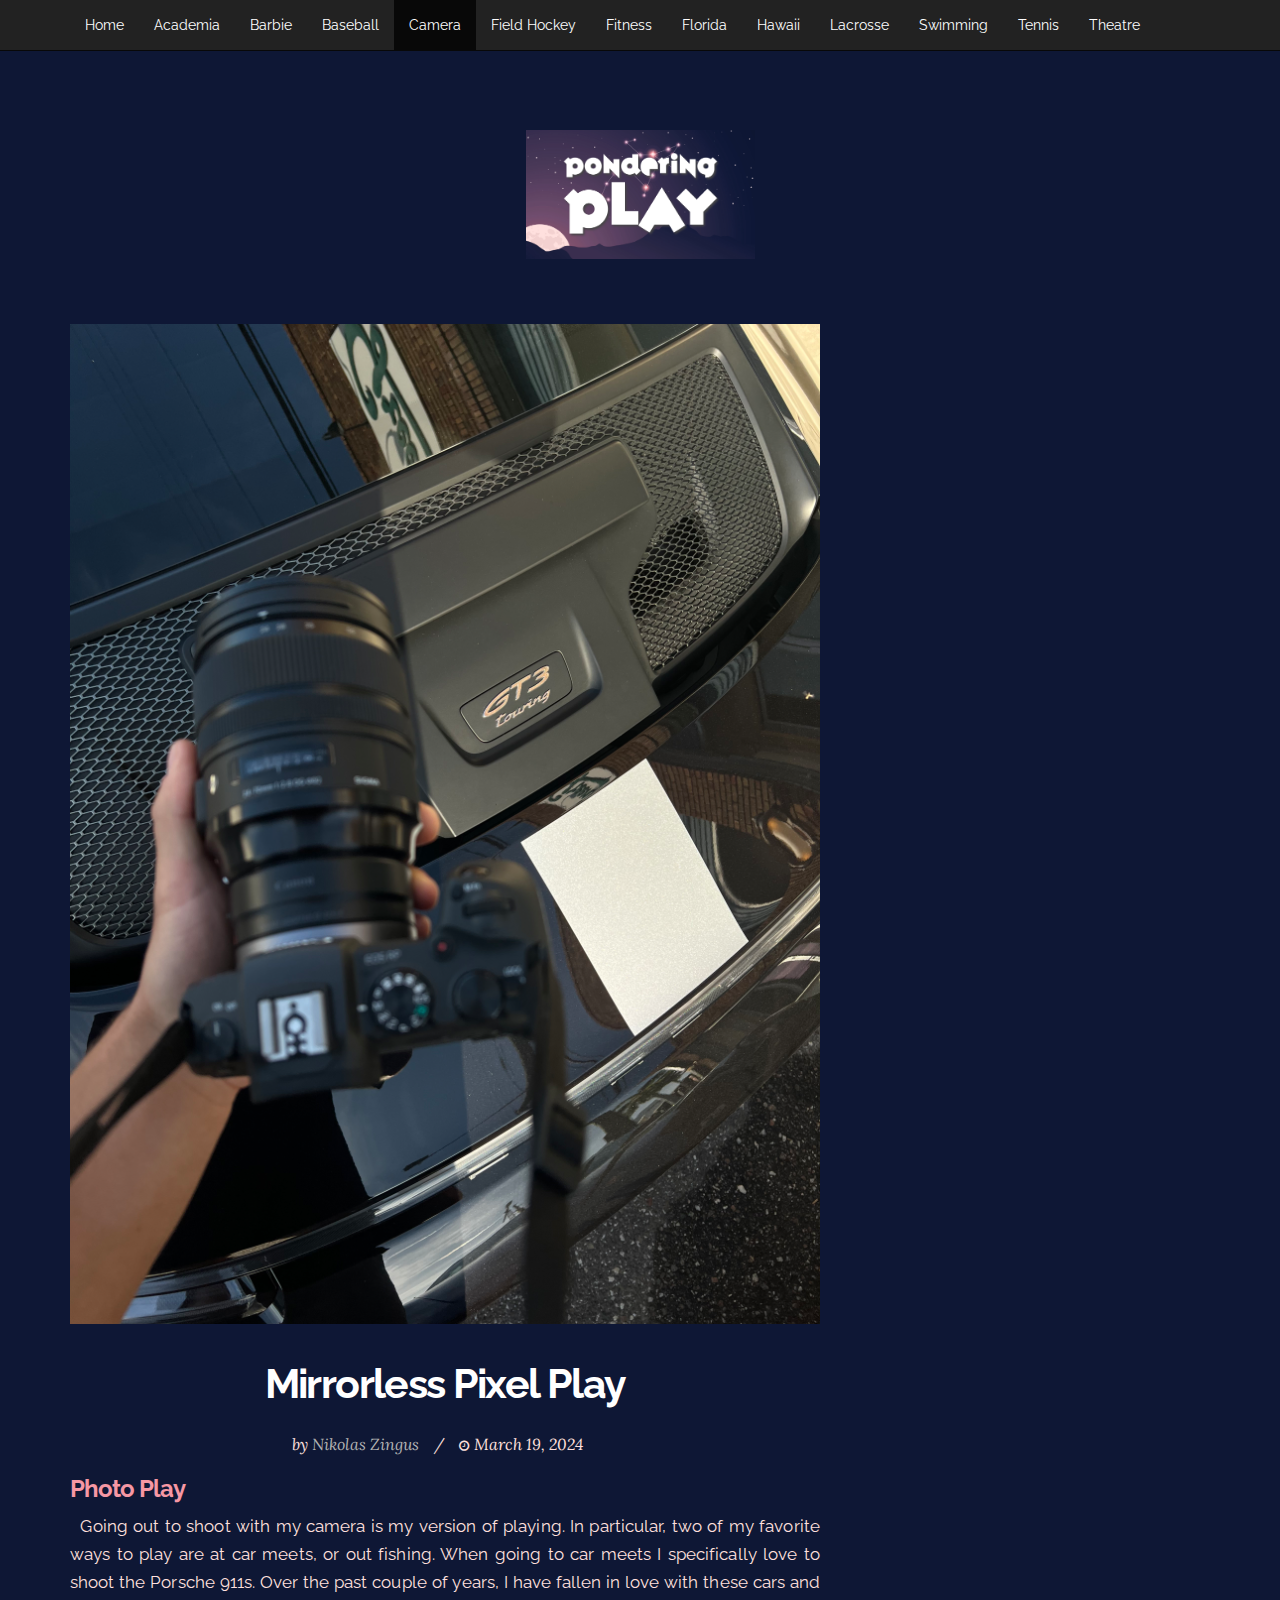
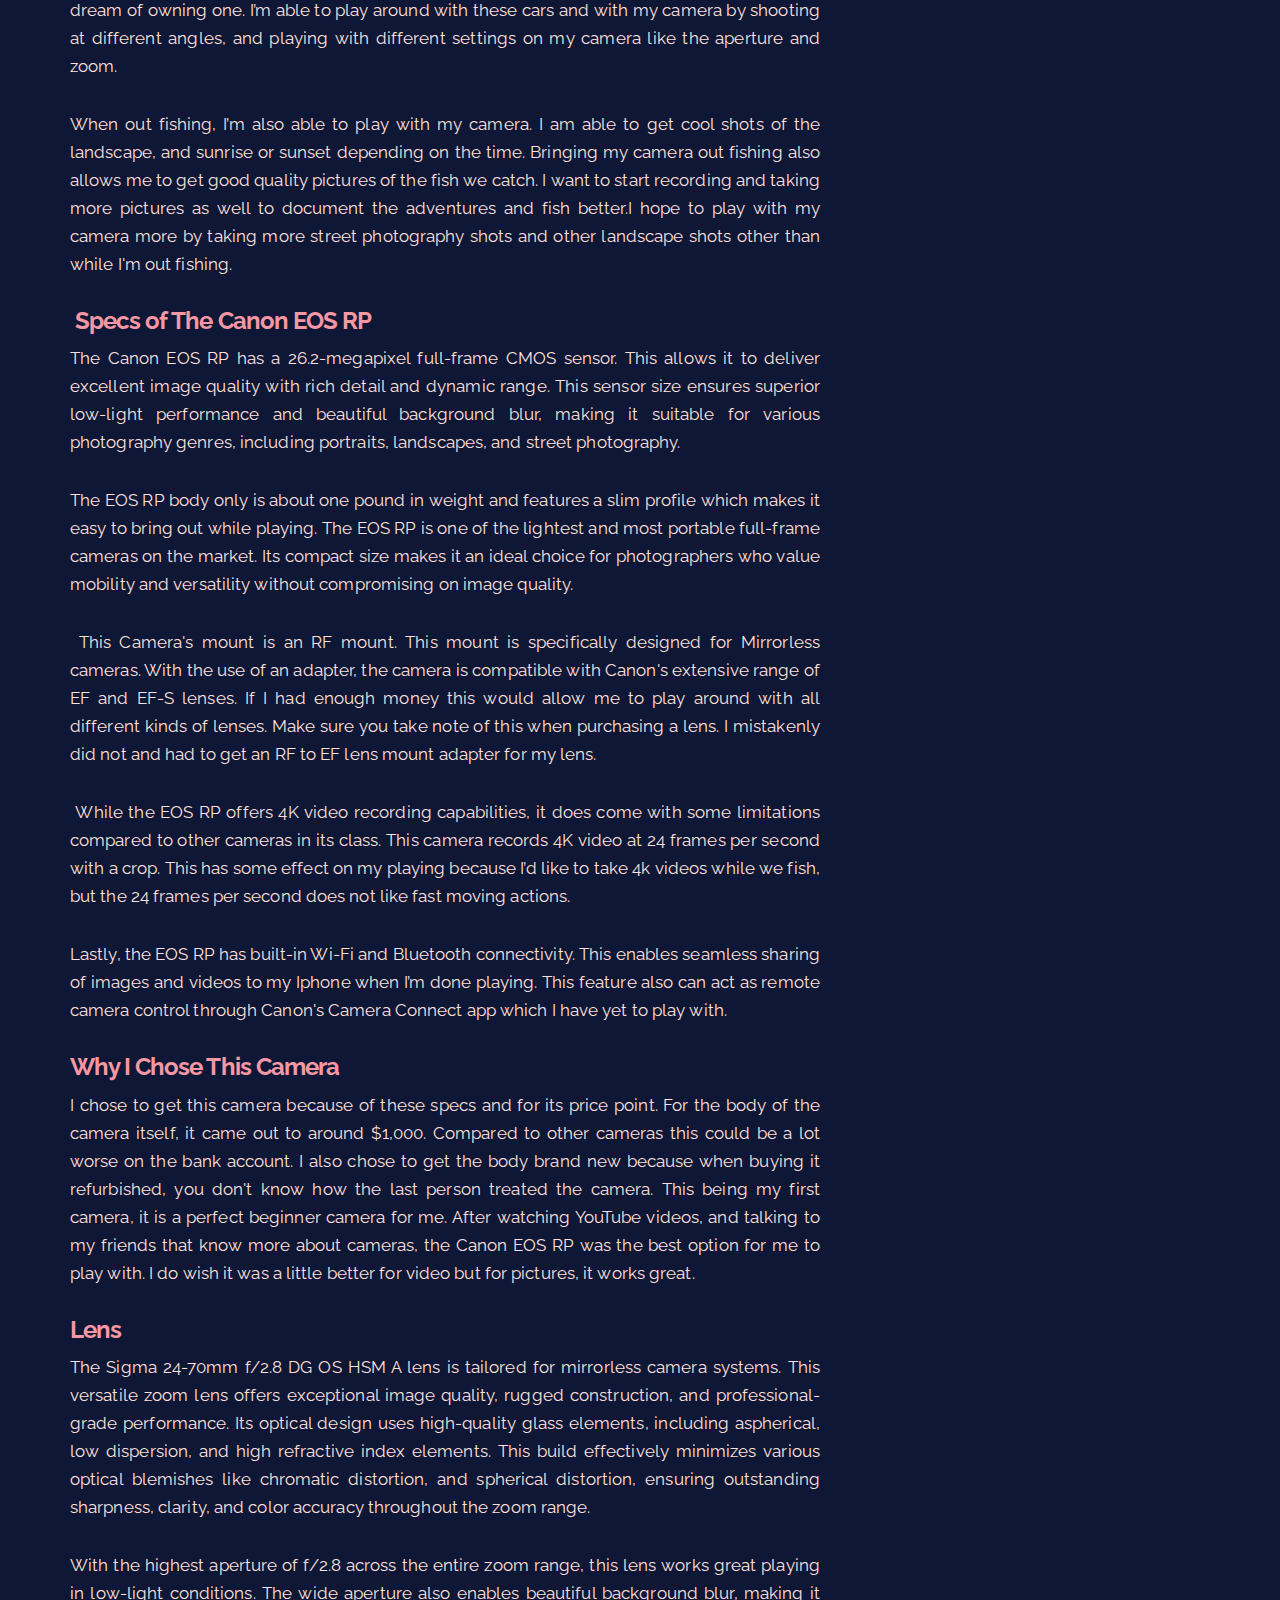
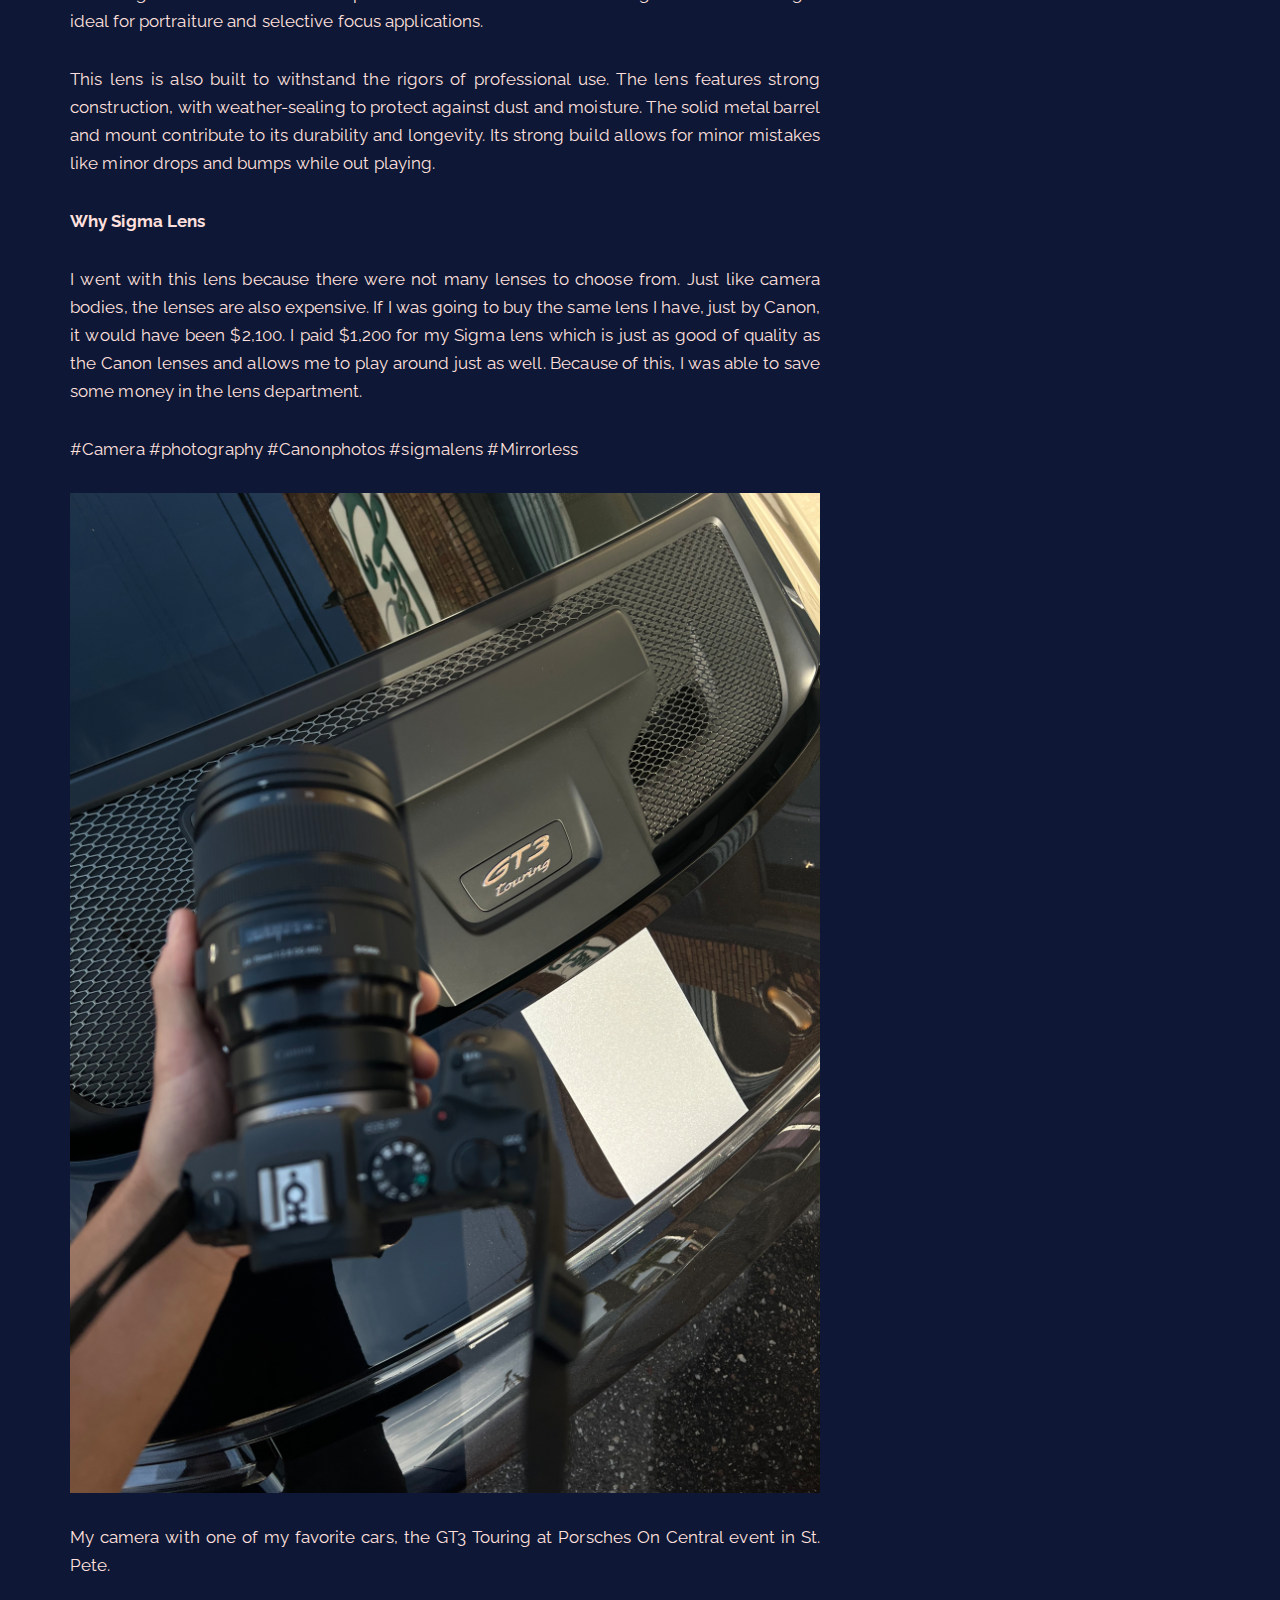
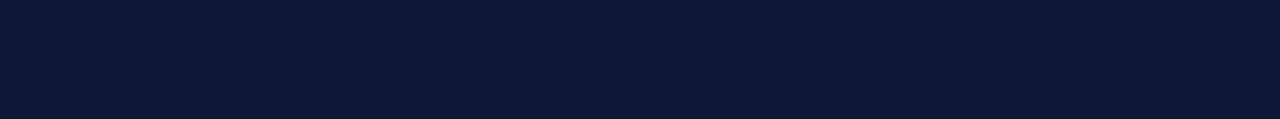
<file: MirrorlessPixelPlay.html>
<!DOCTYPE html>
<html lang="en">
	<head>
		<meta charset="utf-8">
		<meta http-equiv="X-UA-Compatible" content="IE=edge">
		<meta name="viewport" content="width=device-width, initial-scale=1">
		<!-- The above 3 meta tags *must* come first in the head; any other head content must come *after* these tags -->
		<meta name="description" content="">
		<meta name="author" content="">
		<link rel="icon" href="favicon.ico">
		<title>Mirrorless Pixel Play</title>
		<!-- Bootstrap core CSS -->
		<link href="css/bootstrap.min.css" rel="stylesheet">
		<link rel="stylesheet" href="https://maxcdn.bootstrapcdn.com/font-awesome/4.4.0/css/font-awesome.min.css">
		<!-- Custom styles for this template -->
		<link href="css/jquery.bxslider.css" rel="stylesheet">
		<link href="css/style.css" rel="stylesheet">
	</head>
	<body>
		
		
			<!-- Navigation -->
		<nav class="navbar navbar-inverse navbar-fixed-top">
			<div class="container">
				<div class="navbar-header">
					<button type="button" class="navbar-toggle collapsed" data-toggle="collapse" data-target="#navbar" aria-expanded="false" aria-controls="navbar">
					<span class="sr-only">Toggle navigation</span>
					<span class="icon-bar"></span>
					<span class="icon-bar"></span>
					<span class="icon-bar"></span>
					</button>
				</div>
				<div id="navbar" class="collapse navbar-collapse">
					<ul class="nav navbar-nav">
						<li><a href="index.html">Home</a></li>
						<li><a href="PlayingThePerfectStudent.html">Academia</a></li>
						<li><a href="DreamHouse.html">Barbie</a></li>
						<li><a href="SwingingForTheStars.html">Baseball</a></li>
						<li class="active"><a href="MirrorlessPixelPlay.html">Camera</a></li>
						<li><a href="FieldHockeyLessons.html">Field Hockey</a></li>
						<li><a href="PlayinFitness.html">Fitness</a></li>
						<li><a href="PlayingInFlorida.html">Florida</a></li>
						<li><a href="PlayingInTheSun.html">Hawaii</a></li>
						<li><a href="BehindTheGoggles.html">Lacrosse</a></li>
						<li><a href="WondersOfWater.html">Swimming</a></li>
						<li><a href="GameSetMatch.html">Tennis</a></li>
						<li><a href="BehindTheCurtain.html">Theatre</a></li>
						
					</ul>

					
				</div>
				<!--/.nav-collapse -->
			</div>
		</nav>
		
		
		
	<div class="container">
		<header>
			<a href="index.html"><img src="images/logo.png" width="229"></a>
		</header>
		<section>
			<div class="row">
				<div class="col-md-8">
					<article class="blog-post">
						<div class="blog-post-image">
							<a href="MirrorlessPixelPlay.html"><img src="images/NZ.jpeg" alt=""></a>
						</div>
						<div class="blog-post-body">
							<h2><a href="MirrorlessPixelPlay.html">Mirrorless Pixel Play</a></h2>
							<div class="post-meta"><span>by <a href="#">Nikolas Zingus</a></span>/<span><i class="fa fa-clock-o"></i>March 19, 2024</span></div>
							<div class="blog-post-text">

								
<h3><strong>Photo Play</strong></h3>
<p><span>&nbsp;&nbsp;Going out to shoot with my camera is my version of playing. In particular, two of my favorite ways to play are at car meets, or out fishing. When going to car meets I specifically love to shoot the Porsche 911s. Over the past couple of years, I have fallen in love with these cars and dream of owning one. I’m able to play around with these cars and with my camera by shooting at different angles, and playing with different settings on my camera like the aperture and zoom.</span></p>
<p><span>When out fishing, I’m also able to play with my camera. I am able to get cool shots of the landscape, and sunrise or sunset depending on the time. Bringing my camera out fishing also allows me to get good quality pictures of the fish we catch. I want to start recording and taking more pictures as well to document the adventures and fish better.I hope to play with my camera more by taking more street photography shots and other landscape shots other than while I'm out fishing.&nbsp;</span></p>
<h3><strong>&nbsp;Specs of The Canon EOS RP</strong><strong></strong></h3>
<p><span>The Canon EOS RP has a 26.2-megapixel full-frame CMOS sensor. This allows it to deliver excellent image quality with rich detail and dynamic range. This sensor size ensures superior low-light performance and beautiful background blur, making it suitable for various photography genres, including portraits, landscapes, and street photography.&nbsp;</span></p>
<p><span>The EOS RP body only is about one pound in weight and features a slim profile which makes it easy to bring out while playing. The EOS RP is one of the lightest and most portable full-frame cameras on the market. Its compact size makes it an ideal choice for photographers who value mobility and versatility without compromising on image quality.</span></p>
<p><span>&nbsp;This Camera's mount is an RF mount. This mount is specifically designed for Mirrorless cameras. With the use of an adapter, the camera is compatible with Canon's extensive range of EF and EF-S lenses. If I had enough money this would allow me to play around with all different kinds of lenses. Make sure you take note of this when purchasing a lens. I mistakenly did not and had to get an RF to EF lens mount adapter for my lens.</span></p>
<p><span>&nbsp;While the EOS RP offers 4K video recording capabilities, it does come with some limitations compared to other cameras in its class. This camera records 4K video at 24 frames per second with a crop. This has some effect on my playing because I’d like to take 4k videos while we fish, but the 24 frames per second does not like fast moving actions.&nbsp;</span></p>
<p><span>Lastly, the EOS RP has built-in Wi-Fi and Bluetooth connectivity. This enables seamless sharing of images and videos to my Iphone when I’m done playing. This feature also can act as remote camera control through Canon's Camera Connect app which I have yet to play with.&nbsp;</span></p>
<h3><strong>Why I Chose This Camera&nbsp;</strong></h3>
<p><span>I chose to get this camera because of these specs and for its price point. For the body of the camera itself, it came out to around $1,000. Compared to other cameras this could be a lot worse on the bank account. I also chose to get the body brand new because when buying it refurbished, you don't know how the last person treated the camera. This being my first camera, it is a perfect beginner camera for me. After watching YouTube videos, and talking to my friends that know more about cameras, the Canon EOS RP was the best option for me to play with. I do wish it was a little better for video but for pictures, it works great.&nbsp;</span></p>
<h3><strong>Lens</strong></h3>
<p><span>The Sigma 24-70mm f/2.8 DG OS HSM A lens is tailored for mirrorless camera systems. This</span><span> versatile zoom lens offers exceptional image quality, rugged construction, and professional-grade performance. Its optical design uses high-quality glass elements, including aspherical, low dispersion, and high refractive index elements. This build effectively minimizes various optical blemishes like chromatic distortion, and spherical distortion, ensuring outstanding sharpness, clarity, and color accuracy throughout the zoom range.</span></p>
<p><span>With the highest aperture of f/2.8 across the entire zoom range, this lens works great playing in low-light conditions. The wide aperture also enables beautiful background blur, making it ideal for portraiture and selective focus applications.&nbsp;</span></p>
<p><span>This lens is also built to withstand the rigors of professional use. The lens features strong construction, with weather-sealing to protect against dust and moisture. The solid metal barrel and mount contribute to its durability and longevity. Its strong build allows for minor mistakes like minor drops and bumps while out playing.</span></p>
<p><strong>Why Sigma Lens</strong></p>
<p><span>I went with this lens because there were not many lenses to choose from. Just like camera bodies, the lenses are also expensive. If I was going to buy the same lens I have, just by Canon, it would have been $2,100. I paid $1,200 for my Sigma lens which is just as good of quality as the Canon lenses and allows me to play around just as well. Because of this, I was able to save some money in the lens department.</span></p>
<p><span>#Camera #photography #Canonphotos #sigmalens #Mirrorless</span></p>
<p><img src="images/NZ.jpeg" alt="camera"></p>
								<p>My camera with one of my favorite cars, the GT3 Touring at Porsches On Central event in St. Pete.</p>

							</div>
						</div>
					</article>
				</div>
				
				</div>
		</section>
			</div>
		
		
		<!-- Bootstrap core JavaScript
			================================================== -->
		<!-- Placed at the end of the document so the pages load faster -->
		<script src="https://ajax.googleapis.com/ajax/libs/jquery/1.11.3/jquery.min.js"></script>
		<script src="js/bootstrap.min.js"></script>
		<script src="js/jquery.bxslider.js"></script>
		<script src="js/mooz.scripts.min.js"></script>
	</body>
</html>
</file>
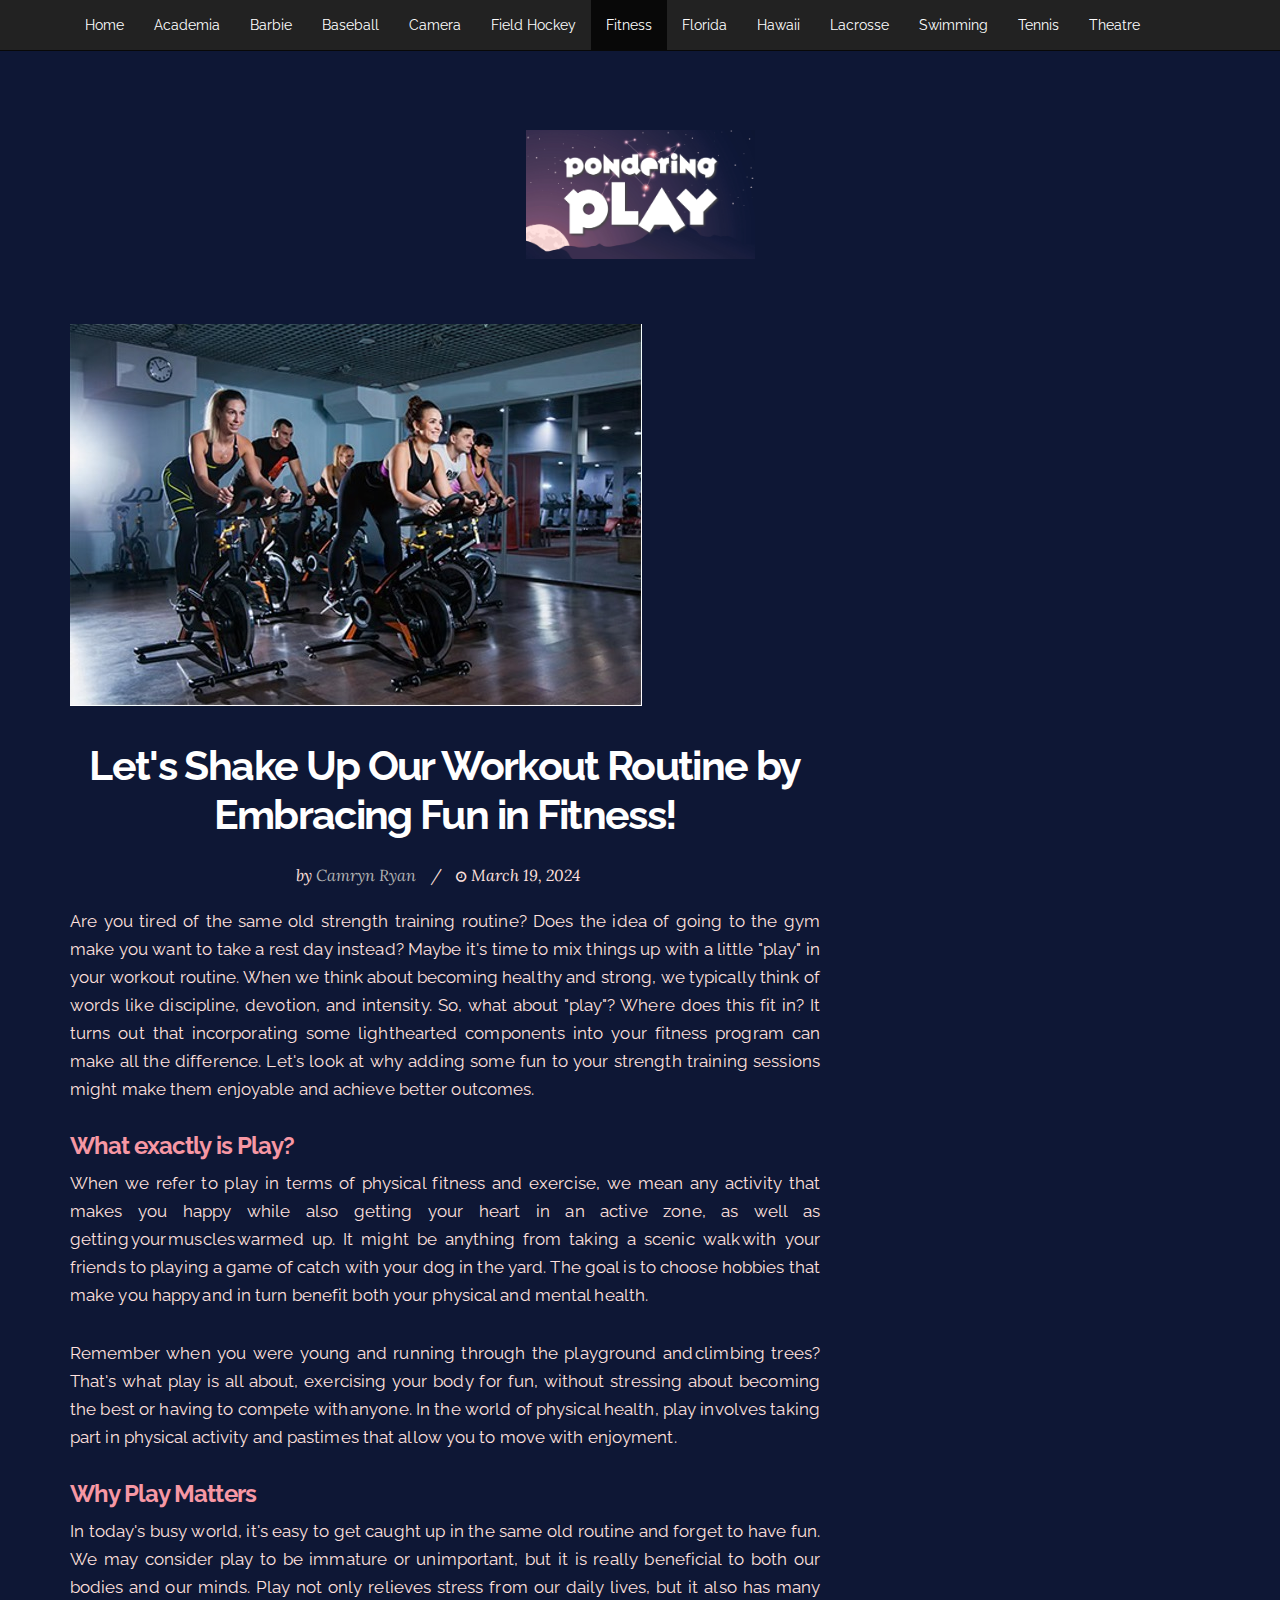
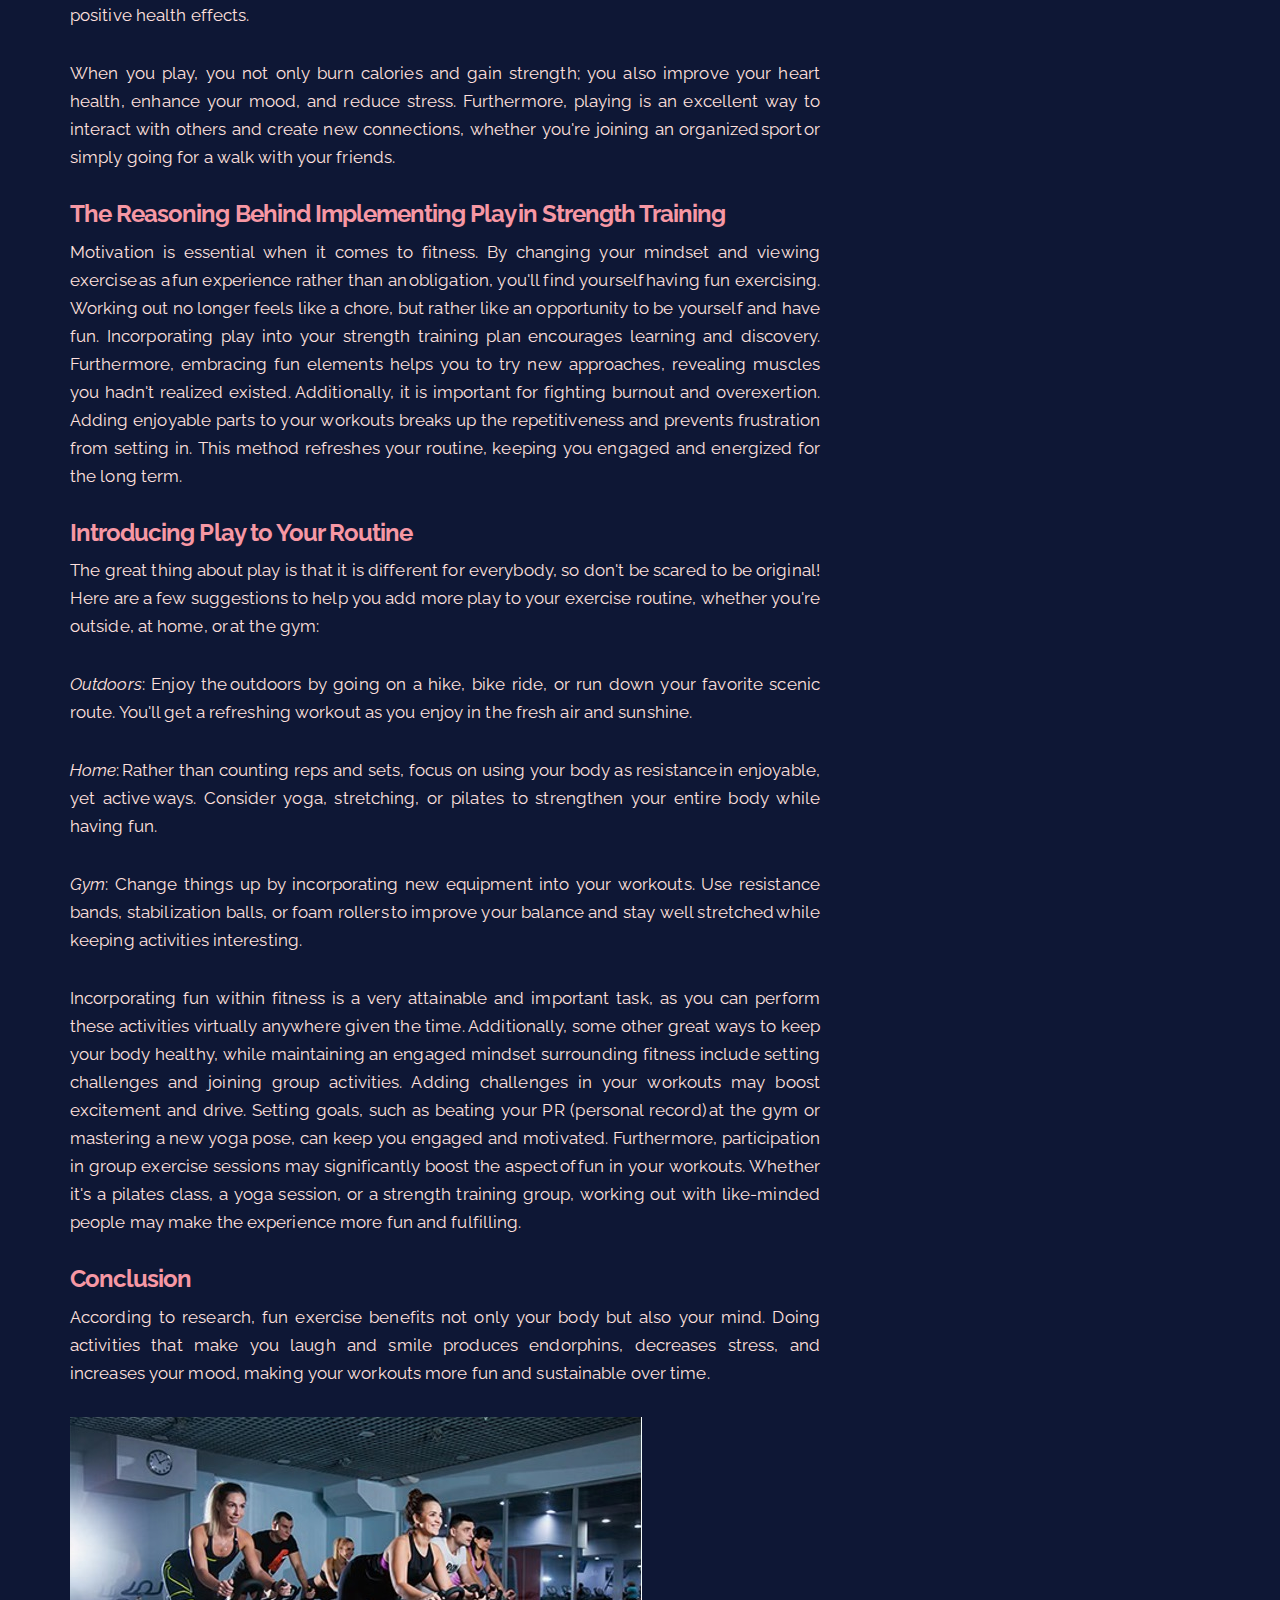
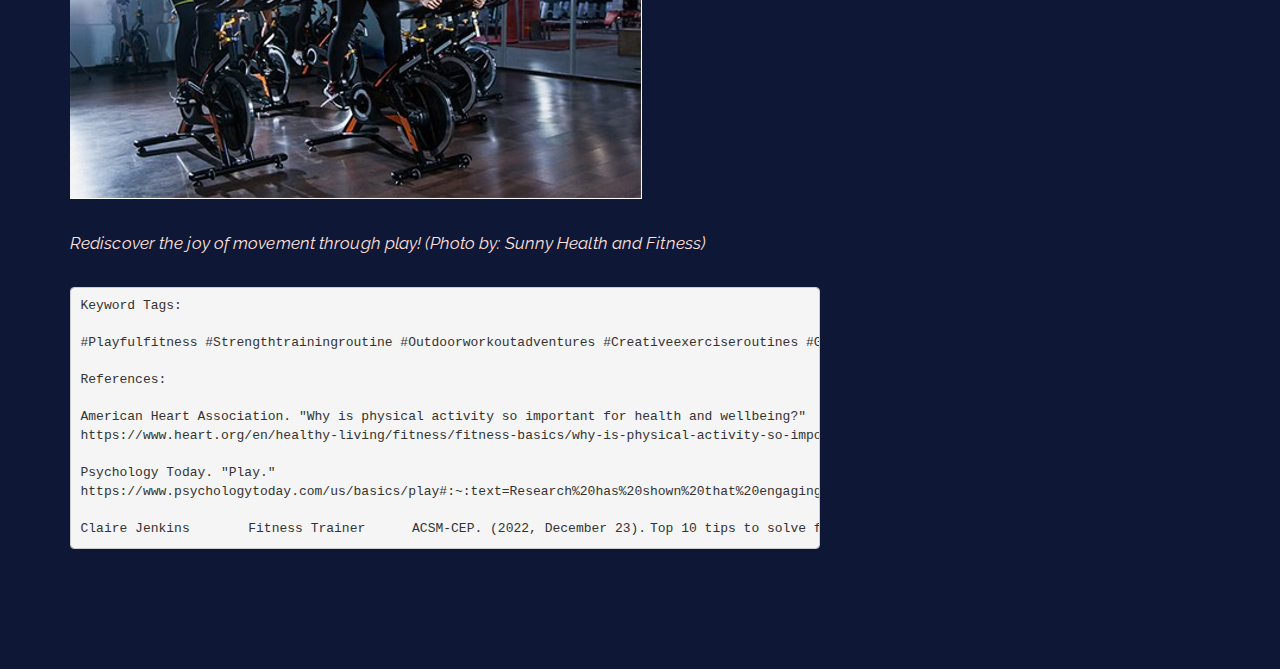
<file: PlayinFitness.html>
<!DOCTYPE html>
<html lang="en">
	<head>
		<meta charset="utf-8">
		<meta http-equiv="X-UA-Compatible" content="IE=edge">
		<meta name="viewport" content="width=device-width, initial-scale=1">
		<!-- The above 3 meta tags *must* come first in the head; any other head content must come *after* these tags -->
		<meta name="description" content="">
		<meta name="author" content="">
		<link rel="icon" href="favicon.ico">
		<title>Fun in Fitness</title>
		<!-- Bootstrap core CSS -->
		<link href="css/bootstrap.min.css" rel="stylesheet">
		<link rel="stylesheet" href="https://maxcdn.bootstrapcdn.com/font-awesome/4.4.0/css/font-awesome.min.css">
		<!-- Custom styles for this template -->
		<link href="css/jquery.bxslider.css" rel="stylesheet">
		<link href="css/style.css" rel="stylesheet">
	</head>
	<body>
		
			<!-- Navigation -->
		<nav class="navbar navbar-inverse navbar-fixed-top">
			<div class="container">
				<div class="navbar-header">
					<button type="button" class="navbar-toggle collapsed" data-toggle="collapse" data-target="#navbar" aria-expanded="false" aria-controls="navbar">
					<span class="sr-only">Toggle navigation</span>
					<span class="icon-bar"></span>
					<span class="icon-bar"></span>
					<span class="icon-bar"></span>
					</button>
				</div>
				<div id="navbar" class="collapse navbar-collapse">
					<ul class="nav navbar-nav">
						<li><a href="index.html">Home</a></li>
						<li><a href="PlayingThePerfectStudent.html">Academia</a></li>
						<li><a href="DreamHouse.html">Barbie</a></li>
						<li><a href="SwingingForTheStars.html">Baseball</a></li>
						<li><a href="MirrorlessPixelPlay.html">Camera</a></li>
						<li><a href="FieldHockeyLessons.html">Field Hockey</a></li>
						<li class="active"><a href="PlayinFitness.html">Fitness</a></li>
						<li><a href="PlayingInFlorida.html">Florida</a></li>
						<li><a href="PlayingInTheSun.html">Hawaii</a></li>
						<li><a href="BehindTheGoggles.html">Lacrosse</a></li>
						<li><a href="WondersOfWater.html">Swimming</a></li>
						<li><a href="GameSetMatch.html">Tennis</a></li>
						<li><a href="BehindTheCurtain.html">Theatre</a></li>
						
					</ul>

					
				</div>
				<!--/.nav-collapse -->
			</div>
		</nav>
		
		
	<div class="container">
		<header>
			<a href="index.html"><img src="images/logo.png" width="229"></a>
		</header>
		<section>
			<div class="row">
				<div class="col-md-8">
					<article class="blog-post">
						<div class="blog-post-image">
							<a href="post.html"><img src="images/CR.jpg" alt=""></a>
						</div>
						<div class="blog-post-body">
							<h2><a href="post.html">Let's Shake Up Our Workout Routine by Embracing Fun in Fitness!</a></h2>
							<div class="post-meta"><span>by <a href="#">Camryn Ryan</a></span>/<span><i class="fa fa-clock-o"></i>March 19, 2024</span></div>
							<div class="blog-post-text">


<p>Are you tired of the same old strength training routine? Does the idea of going to the gym make you want to take a rest day instead? Maybe it's time to mix things up with a little "play" in your workout routine. When we think about becoming healthy and strong, we typically think of words like discipline, devotion, and intensity. So, what about "play"? Where does this fit in? It turns out that incorporating some lighthearted components into your fitness program can make all the difference. Let's look at why adding some fun to your strength training sessions might make them enjoyable and achieve better outcomes.</p>
								
<h3><strong>What exactly is Play?</strong></h3>
								
<p>When we refer to play in terms of physical fitness and exercise, we mean any activity that makes you happy while also getting your heart in an active zone, as well as getting your muscles warmed up. It might be anything from taking a scenic walk with your friends to playing a game of catch with your dog in the yard. The goal is to choose hobbies that make you happy and in turn benefit both your physical and mental health.</p>
								
<p>Remember when you were young and running through the playground and climbing trees? That's what play is all about, exercising your body for fun, without stressing about becoming the best or having to compete with anyone. In the world of physical health, play involves taking part in physical activity and pastimes that allow you to move with enjoyment. </p>
								
<h3><strong>Why Play Matters</strong></h3>
								
<p>In today's busy world, it's easy to get caught up in the same old routine and forget to have fun. We may consider play to be immature or unimportant, but it is really beneficial to both our bodies and our minds. Play not only relieves stress from our daily lives, but it also has many positive health effects.</p>
								
<p>When you play, you not only burn calories and gain strength; you also improve your heart health, enhance your mood, and reduce stress. Furthermore, playing is an excellent way to interact with others and create new connections, whether you're joining an organized sport or simply going for a walk with your friends.</p>
								
<h3><strong>The Reasoning Behind Implementing Play in Strength Training</strong></h3>
								

<p>Motivation is essential when it comes to fitness. By changing your mindset and viewing exercise as a fun experience rather than an obligation, you'll find yourself having fun exercising.  Working out no longer feels like a chore, but rather like an opportunity to be yourself and have fun. Incorporating play into your strength training plan encourages learning and discovery.  Furthermore, embracing fun elements helps you to try new approaches, revealing muscles you hadn't realized existed. Additionally, it is important for fighting burnout and overexertion. Adding enjoyable parts to your workouts breaks up the repetitiveness and prevents frustration from setting in. This method refreshes your routine, keeping you engaged and energized for the long term.</p>
								

<h3><strong>Introducing Play to Your Routine</strong></h3>
								
								
<p>The great thing about play is that it is different for everybody, so don't be scared to be original!  Here are a few suggestions to help you add more play to your exercise routine, whether you're outside, at home, or at the gym:</p>

 

								<p><em>Outdoors</em>: Enjoy the outdoors by going on a hike, bike ride, or run down your favorite scenic route. You'll get a refreshing workout as you enjoy in the fresh air and sunshine.</p>

 

<p><em>Home</em>: Rather than counting reps and sets, focus on using your body as resistance in enjoyable, yet active ways. Consider yoga, stretching, or pilates to strengthen your entire body while having fun.</p>

 

<p><em>Gym</em>: Change things up by incorporating new equipment into your workouts. Use resistance bands, stabilization balls, or foam rollers to improve your balance and stay well stretched while keeping activities interesting. </p>

 

<p>Incorporating fun within fitness is a very attainable and important task, as you can perform these activities virtually anywhere given the time. Additionally, some other great ways to keep your body healthy, while maintaining an engaged mindset surrounding fitness include setting challenges and joining group activities. Adding challenges in your workouts may boost excitement and drive. Setting goals, such as beating your PR (personal record) at the gym or mastering a new yoga pose, can keep you engaged and motivated. Furthermore, participation in group exercise sessions may significantly boost the aspect of fun in your workouts. Whether it's a pilates class, a yoga session, or a strength training group, working out with like-minded people may make the experience more fun and fulfilling. </p>
								
								<h3><strong>Conclusion</strong></h3>
								
<p>According to research, fun exercise benefits not only your body but also your mind. Doing activities that make you laugh and smile produces endorphins, decreases stress, and increases your mood, making your workouts more fun and sustainable over time.</p>
								
<p><img src="images/CR.jpg" alt="fitness"></p>
<p><i><span>Rediscover the joy of movement through play! (Photo by: Sunny Health and Fitness) </span></i></p>
								
								<pre>Keyword Tags: 

#Playfulfitness #Strengthtrainingroutine #Outdoorworkoutadventures #Creativeexerciseroutines #Groupfitnesschallenges #Fitnessmotivation #Creativeworkouts #Mentalwellbeing 

References: 

American Heart Association. "Why is physical activity so important for health and wellbeing?"  
https://www.heart.org/en/healthy-living/fitness/fitness-basics/why-is-physical-activity-so-important-for-health-and-wellbeing 

Psychology Today. "Play."  
https://www.psychologytoday.com/us/basics/play#:~:text=Research%20has%20shown%20that%20engaging,stimulate%20social%20and%20intellectual%20growth. 

Claire Jenkins          Fitness Trainer        ACSM-CEP. (2022, December 23). Top 10 tips to solve fitness burnout. Sunny Health and Fitness. https://sunnyhealthfitness.com/blogs/health-wellness/tips-to-avoid-or-recover-from-exercise-burnout  </pre>

							</div>
						</div>
					</article>
				</div>
				
				</div>
		</section>
			</div>
		
		
		<!-- Bootstrap core JavaScript
			================================================== -->
		<!-- Placed at the end of the document so the pages load faster -->
		<script src="https://ajax.googleapis.com/ajax/libs/jquery/1.11.3/jquery.min.js"></script>
		<script src="js/bootstrap.min.js"></script>
		<script src="js/jquery.bxslider.js"></script>
		<script src="js/mooz.scripts.min.js"></script>
	</body>
</html>
</file>
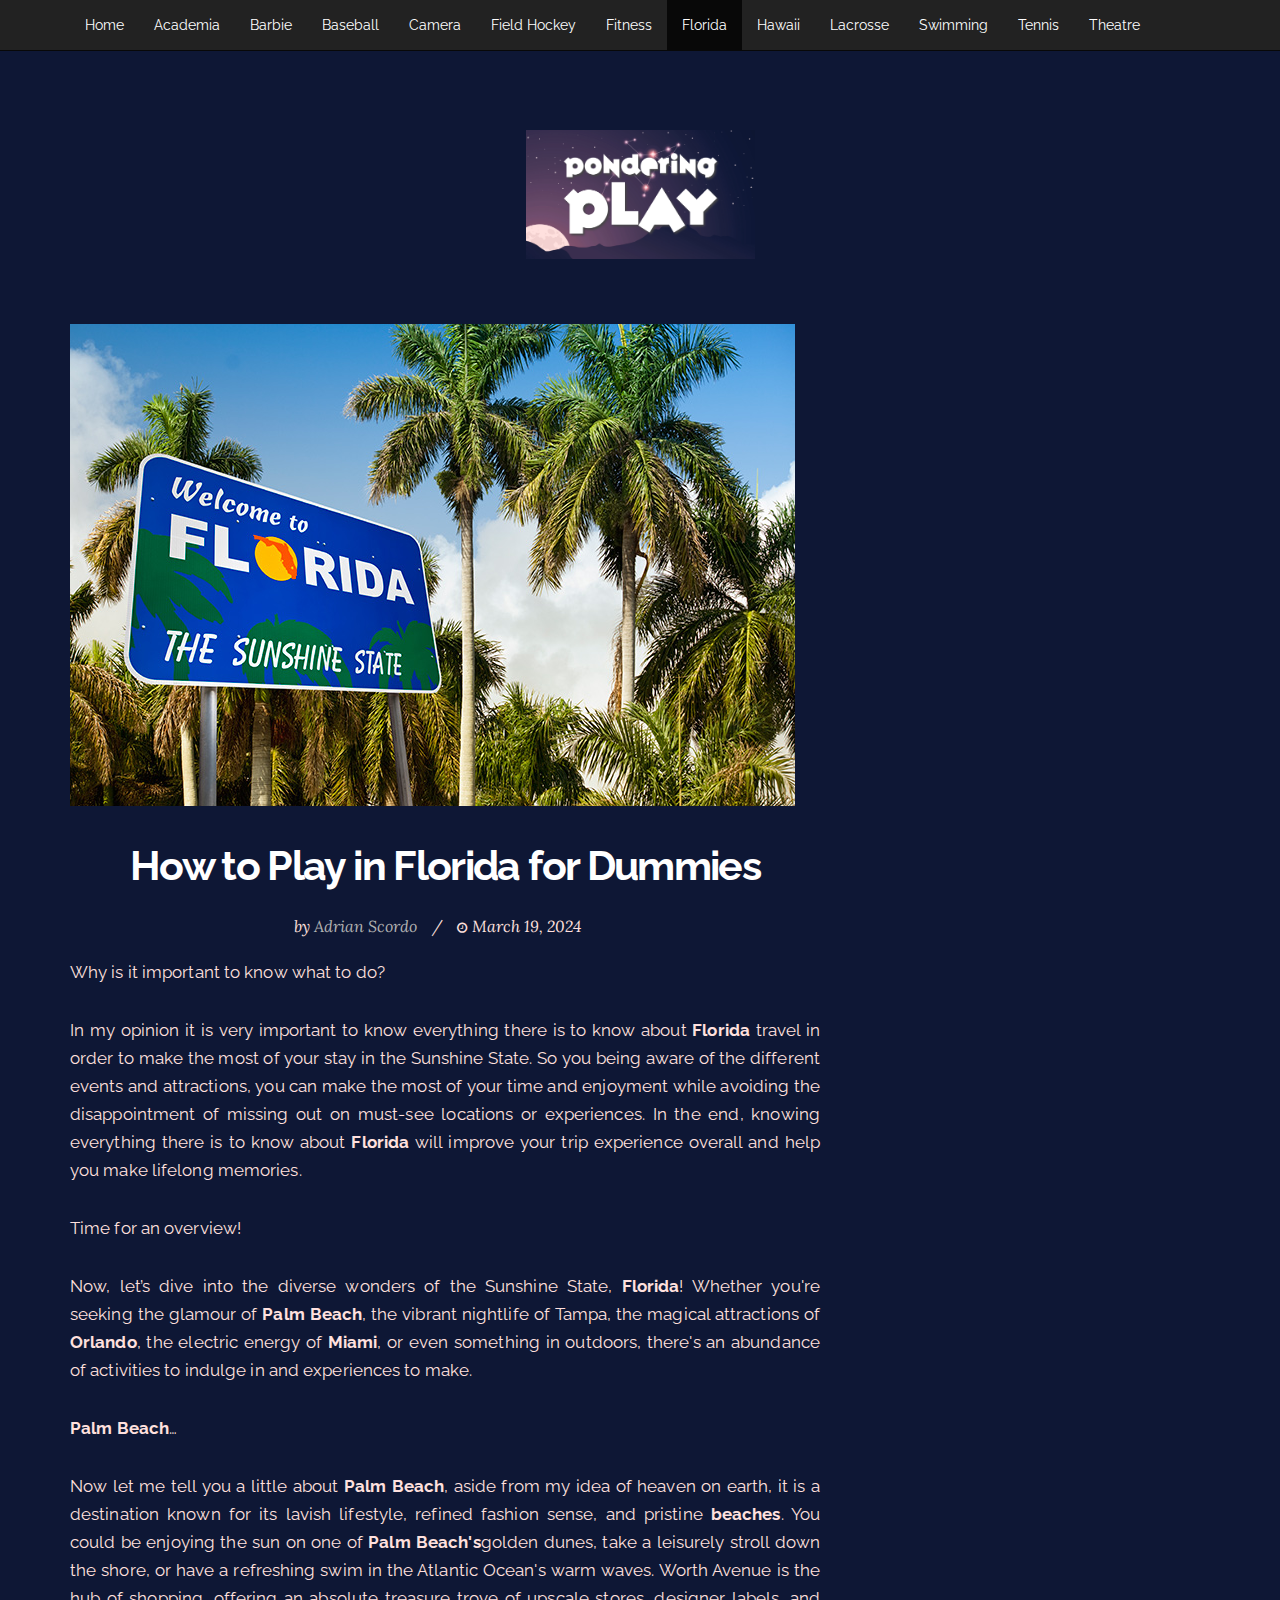
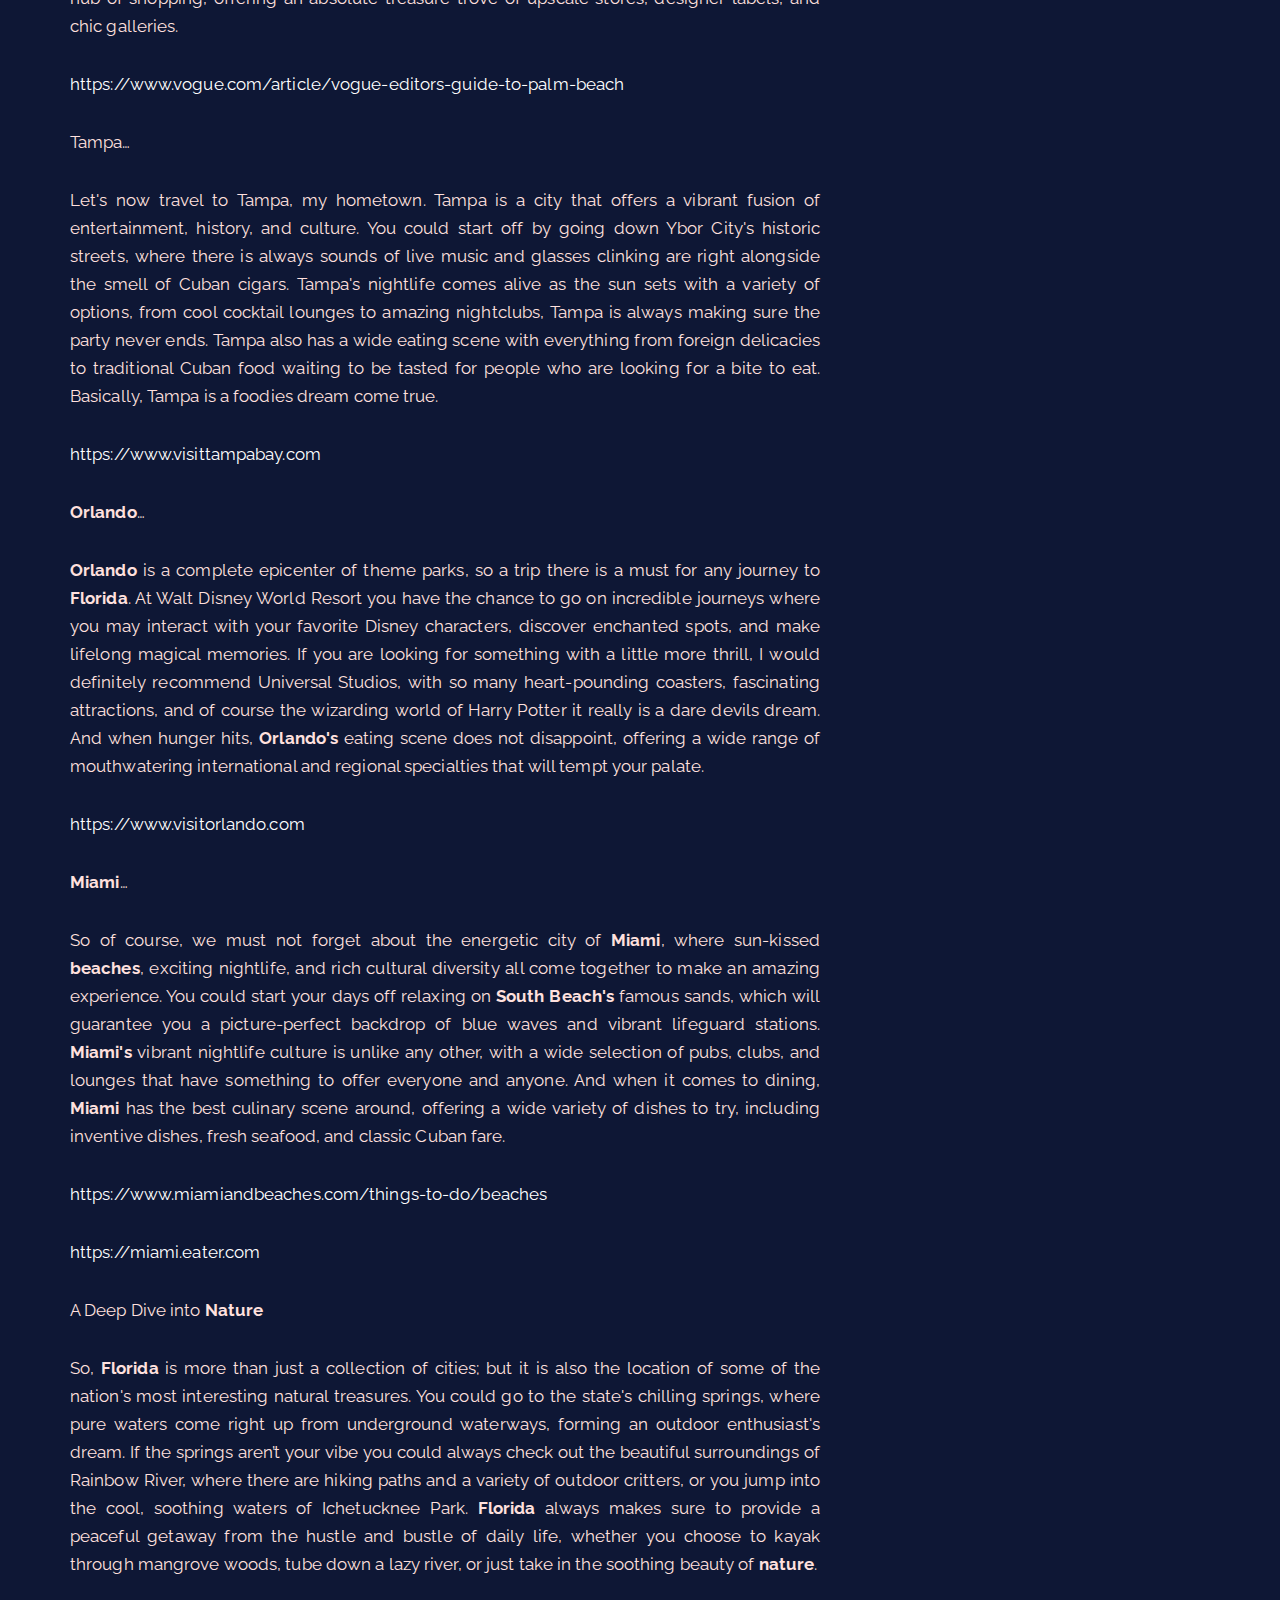
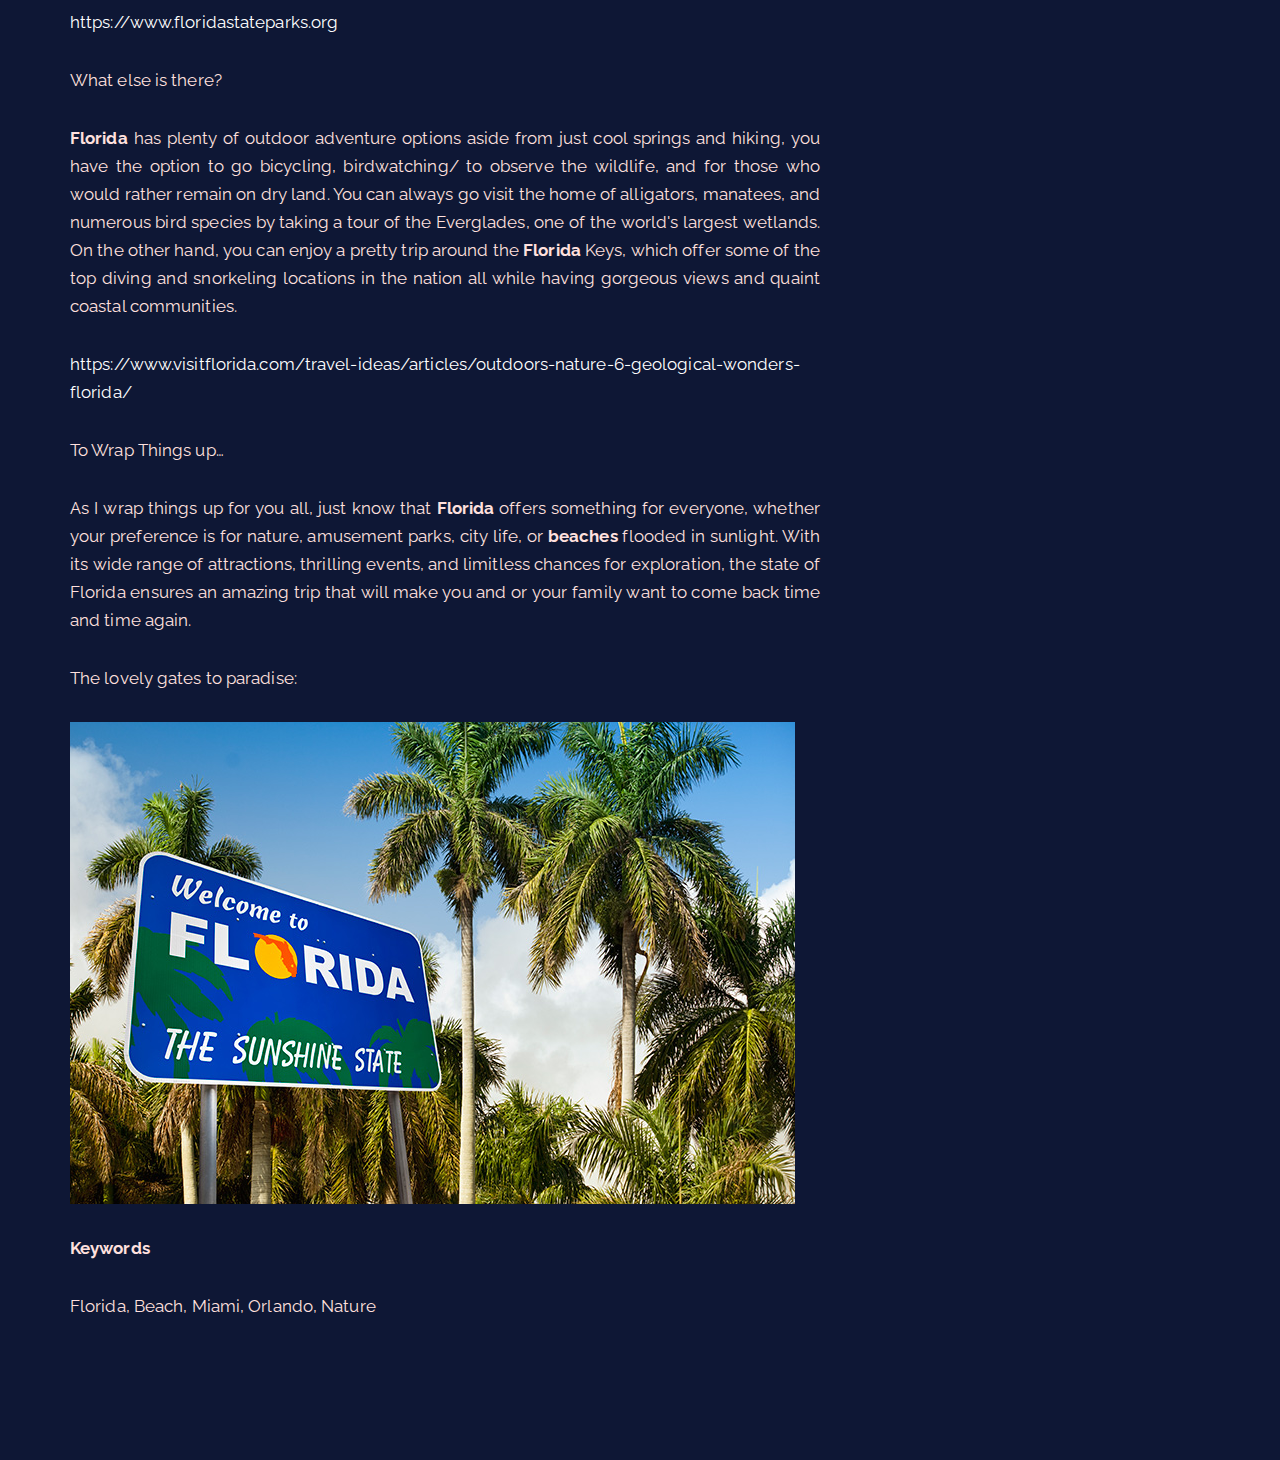
<file: PlayingInFlorida.html>
<!DOCTYPE html>
<html lang="en">
	<head>
		<meta charset="utf-8">
		<meta http-equiv="X-UA-Compatible" content="IE=edge">
		<meta name="viewport" content="width=device-width, initial-scale=1">
		<!-- The above 3 meta tags *must* come first in the head; any other head content must come *after* these tags -->
		<meta name="description" content="">
		<meta name="author" content="">
		<link rel="icon" href="favicon.ico">
		<title>Playing in Florida</title>
		<!-- Bootstrap core CSS -->
		<link href="css/bootstrap.min.css" rel="stylesheet">
		<link rel="stylesheet" href="https://maxcdn.bootstrapcdn.com/font-awesome/4.4.0/css/font-awesome.min.css">
		<!-- Custom styles for this template -->
		<link href="css/jquery.bxslider.css" rel="stylesheet">
		<link href="css/style.css" rel="stylesheet">
	</head>
	<body>
		
			<!-- Navigation -->
		<nav class="navbar navbar-inverse navbar-fixed-top">
			<div class="container">
				<div class="navbar-header">
					<button type="button" class="navbar-toggle collapsed" data-toggle="collapse" data-target="#navbar" aria-expanded="false" aria-controls="navbar">
					<span class="sr-only">Toggle navigation</span>
					<span class="icon-bar"></span>
					<span class="icon-bar"></span>
					<span class="icon-bar"></span>
					</button>
				</div>
				<div id="navbar" class="collapse navbar-collapse">
					<ul class="nav navbar-nav">
						<li><a href="index.html">Home</a></li>
						<li><a href="PlayingThePerfectStudent.html">Academia</a></li>
						<li><a href="DreamHouse.html">Barbie</a></li>
						<li><a href="SwingingForTheStars.html">Baseball</a></li>
						<li><a href="MirrorlessPixelPlay.html">Camera</a></li>
						<li><a href="FieldHockeyLessons.html">Field Hockey</a></li>
						<li><a href="PlayinFitness.html">Fitness</a></li>
						<li class="active"><a href="PlayingInFlorida.html">Florida</a></li>
						<li><a href="PlayingInTheSun.html">Hawaii</a></li>
						<li><a href="BehindTheGoggles.html">Lacrosse</a></li>
						<li><a href="WondersOfWater.html">Swimming</a></li>
						<li><a href="GameSetMatch.html">Tennis</a></li>
						<li><a href="BehindTheCurtain.html">Theatre</a></li>
						
					</ul>

					
				</div>
				<!--/.nav-collapse -->
			</div>
		</nav>
		
		
	<div class="container">
		<header>
			<a href="index.html"><img src="images/logo.png" width="229"></a>
		</header>
		<section>
			<div class="row">
				<div class="col-md-8">
					<article class="blog-post">
						<div class="blog-post-image">
							<a href="post.html"><img src="images/AS.jpg" alt=""></a>
						</div>
						<div class="blog-post-body">
							<h2><a href="post.html">How to Play in Florida for Dummies</a></h2>
							<div class="post-meta"><span>by <a href="#">Adrian Scordo</a></span>/<span><i class="fa fa-clock-o"></i>March 19, 2024</span></div>
							<div class="blog-post-text">
								
								<p>Why is it important to know what to do?</p>
<p>In my opinion it is very important to know everything there is to know about <strong>Florida</strong> travel in order to make the most of your stay in the Sunshine State. So you being aware of the different events and attractions, you can make the most of your time and enjoyment while avoiding the disappointment of missing out on must-see locations or experiences. In the end, knowing everything there is to know about <strong>Florida </strong>will improve your trip experience overall and help you make lifelong memories.</p>
<p>Time for an overview!</p>
<p>Now, let’s dive into the diverse wonders of the Sunshine State, <strong>Florida</strong>! Whether you're seeking the glamour of <strong>Palm Beach</strong>, the vibrant nightlife of Tampa, the magical attractions of <strong>Orlando</strong>, the electric energy of <strong>Miami</strong>, or even something in outdoors, there's an abundance of activities to indulge in and experiences to make.</p>
<p><strong>Palm</strong> <strong>Beach</strong>…</p>
<p>Now let me tell you a little about <strong>Palm Beach</strong>, aside from my idea of heaven on earth, it is a destination known for its lavish lifestyle, refined fashion sense, and pristine <strong>beaches</strong>. You could be enjoying the sun on one of <strong>Palm Beach's</strong>golden dunes, take a leisurely stroll down the shore, or have a refreshing swim in the Atlantic Ocean's warm waves. Worth Avenue is the hub of shopping, offering an absolute treasure trove of upscale stores, designer labels, and chic galleries.</p>
<p><a href="https://www.vogue.com/article/vogue-editors-guide-to-palm-beach">https://www.vogue.com/article/vogue-editors-guide-to-palm-beach</a></p>
<p>Tampa…</p>
<p>Let's now travel to Tampa, my hometown. Tampa is a city that offers a vibrant fusion of entertainment, history, and culture. You could start off by going down Ybor City's historic streets, where there is always sounds of live music and glasses clinking are right alongside the smell of Cuban cigars. Tampa's nightlife comes alive as the sun sets with a variety of options, from cool cocktail lounges to amazing nightclubs, Tampa is always making sure the party never ends. Tampa also has a wide eating scene with everything from foreign delicacies to traditional Cuban food waiting to be tasted for people who are looking for a bite to eat. Basically, Tampa is a foodies dream come true.</p>
<p><a href="https://www.visittampabay.com/">https://www.visittampabay.com</a></p>
<p><strong>Orlando</strong>…</p>
<p><strong>Orlando</strong> is a complete epicenter of theme parks, so a trip there is a must for any journey to <strong>Florida</strong>. At Walt Disney World Resort you have the chance to go on incredible journeys where you may interact with your favorite Disney characters, discover enchanted spots, and make lifelong magical memories. If you are looking for something with a little more thrill, I would definitely recommend Universal Studios, with so many heart-pounding coasters, fascinating attractions, and of course the wizarding world of Harry Potter it really is a dare devils dream. And when hunger hits, <strong>Orlando's</strong> eating scene does not disappoint, offering a wide range of mouthwatering international and regional specialties that will tempt your palate.</p>
<p><a href="https://www.visitorlando.com/">https://www.visitorlando.com</a></p>
<p><strong>Miami</strong>…</p>
<p>So of course, we must not forget about the energetic city of <strong>Miami</strong>, where sun-kissed <strong>beaches</strong>, exciting nightlife, and rich cultural diversity all come together to make an amazing experience. You could start your days off relaxing on <strong>South Beach's</strong> famous sands, which will guarantee you a picture-perfect&nbsp;backdrop of blue waves and vibrant lifeguard stations. <strong>Miami's</strong> vibrant nightlife culture is unlike any other, with a wide selection of pubs, clubs, and lounges that have something to offer everyone and anyone. And when it comes to dining, <strong>Miami</strong> has the best culinary scene around, offering a wide variety of dishes to try, including inventive dishes, fresh seafood, and classic Cuban fare.</p>
<p><a href="https://www.miamiandbeaches.com/things-to-do/beaches">https://www.miamiandbeaches.com/things-to-do/beaches</a></p>
<p><a href="https://miami.eater.com/">https://miami.eater.com</a></p>
<p>A Deep Dive into <strong>Nature</strong></p>
<p>So, <strong>Florida</strong> is more than just a collection of cities; but it is also the location of some of the nation's most interesting natural treasures. You could go to the state's chilling springs, where pure waters come right up from underground waterways, forming an outdoor enthusiast's dream. If the springs aren’t your vibe you could always check out the beautiful surroundings of Rainbow River, where there are hiking paths and a variety of outdoor critters, or you jump into the cool, soothing waters of Ichetucknee Park. <strong>Florida </strong>always makes sure to provide a peaceful getaway from the hustle and bustle of daily life, whether you choose to kayak through mangrove woods, tube down a lazy river, or just take in the soothing beauty of <strong>nature</strong>.</p>
<p><a href="https://www.floridastateparks.org/">https://www.floridastateparks.org</a></p>
<p>What else is there?</p>
<p><strong>Florida</strong> has plenty of outdoor adventure options aside from just cool springs and hiking, you have the option to go bicycling, birdwatching/ to observe the wildlife, and for those who would rather remain on dry land. You can always go visit the home of alligators, manatees, and numerous bird species by taking a tour of the Everglades, one of the world's largest wetlands. On the other hand, you can enjoy a pretty trip around the <strong>Florida</strong> Keys, which offer some of the top diving and snorkeling locations in the nation all while having gorgeous views and quaint coastal communities.</p>
<p><a href="https://www.visitflorida.com/travel-ideas/articles/outdoors-nature-6-geological-wonders-florida/">https://www.visitflorida.com/travel-ideas/articles/outdoors-nature-6-geological-wonders-florida/</a></p>
<p>To Wrap Things up…</p>
<p>As I wrap things up for you all, just know that <strong>Florida</strong> offers something for everyone, whether your preference is for nature, amusement parks, city life, or <strong>beaches</strong> flooded in sunlight. With its wide range of attractions, thrilling events, and limitless chances for exploration, the state of Florida ensures an amazing trip that will make you and or your family want to come back time and time again.</p>
								<p>The lovely gates to paradise:</p>

<p><img src="images/AS.jpg" alt="Florida"></p>
								
								<p><strong>Keywords</strong></p>
								<p>Florida, Beach, Miami, Orlando, Nature</p>


							</div>
						</div>
					</article>
				</div>
				
				</div>
		</section>
			</div>
		
		
		<!-- Bootstrap core JavaScript
			================================================== -->
		<!-- Placed at the end of the document so the pages load faster -->
		<script src="https://ajax.googleapis.com/ajax/libs/jquery/1.11.3/jquery.min.js"></script>
		<script src="js/bootstrap.min.js"></script>
		<script src="js/jquery.bxslider.js"></script>
		<script src="js/mooz.scripts.min.js"></script>
	</body>
</html>
</file>
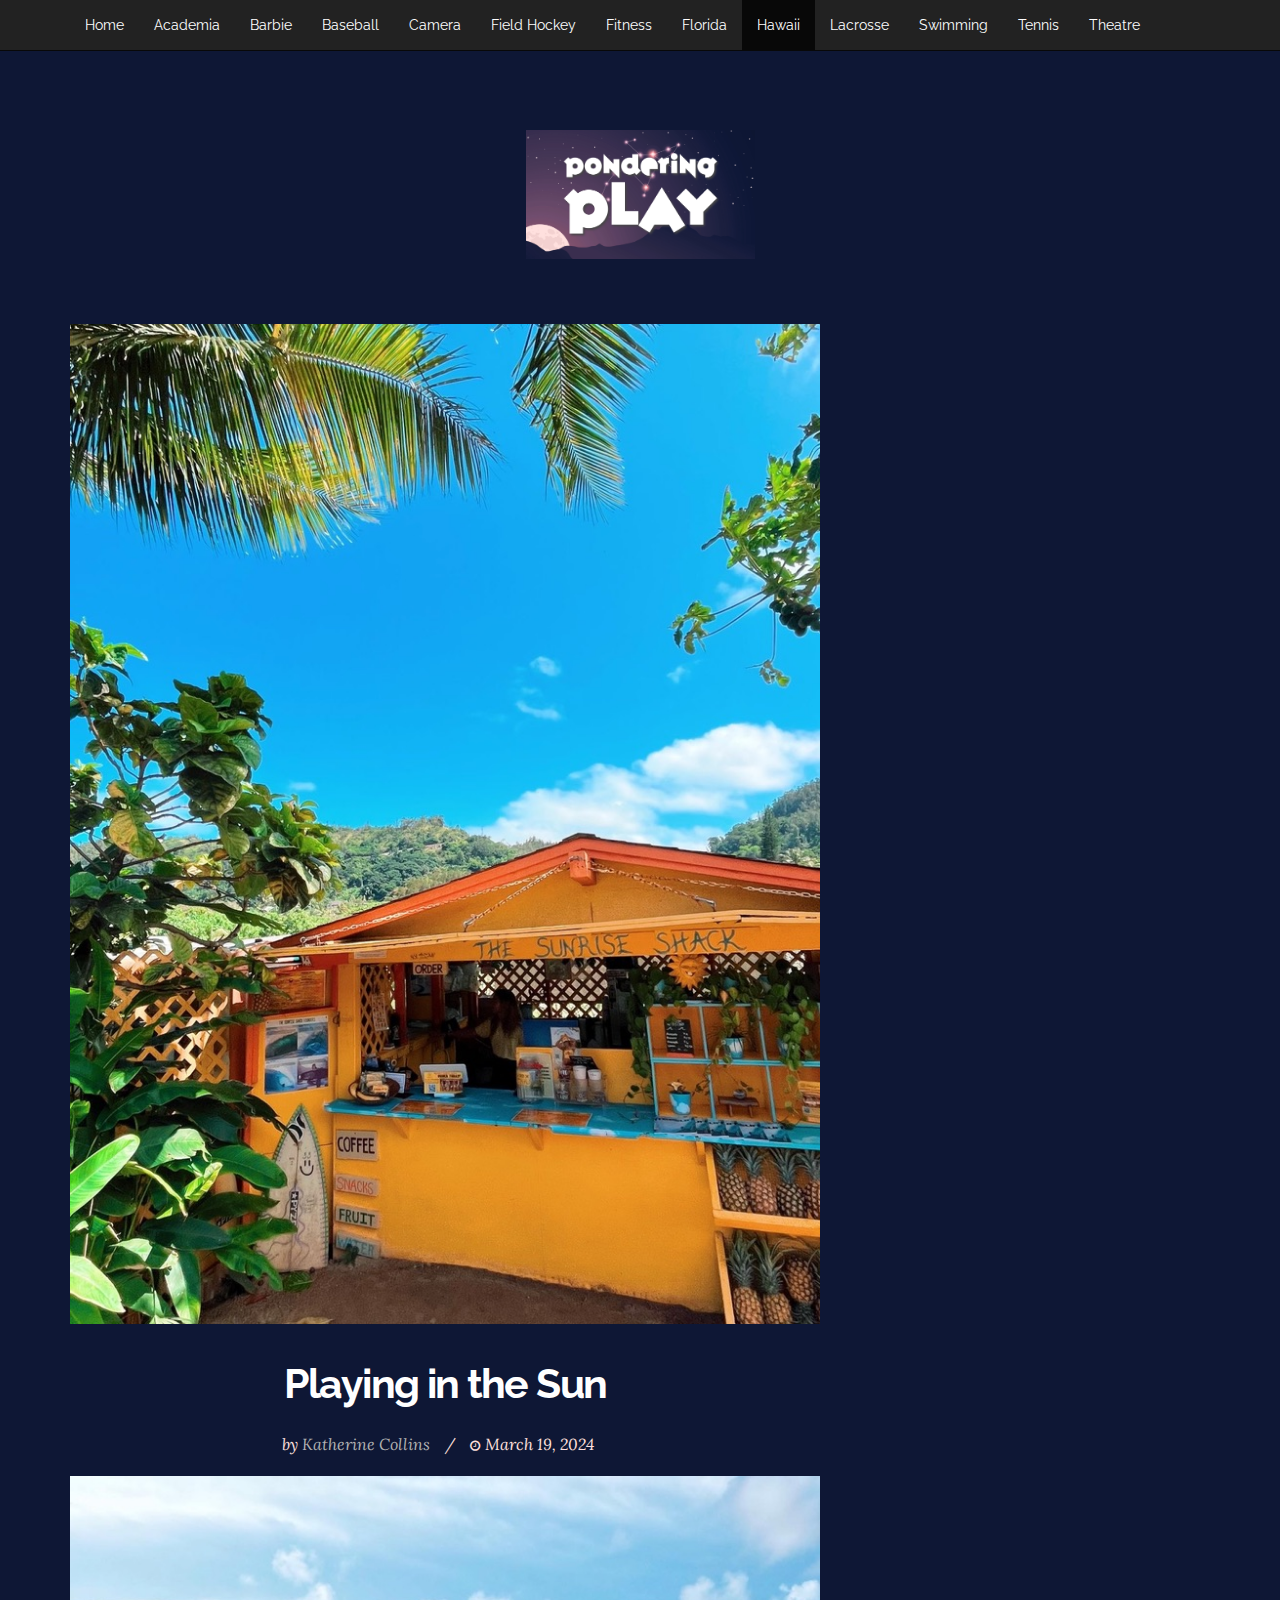
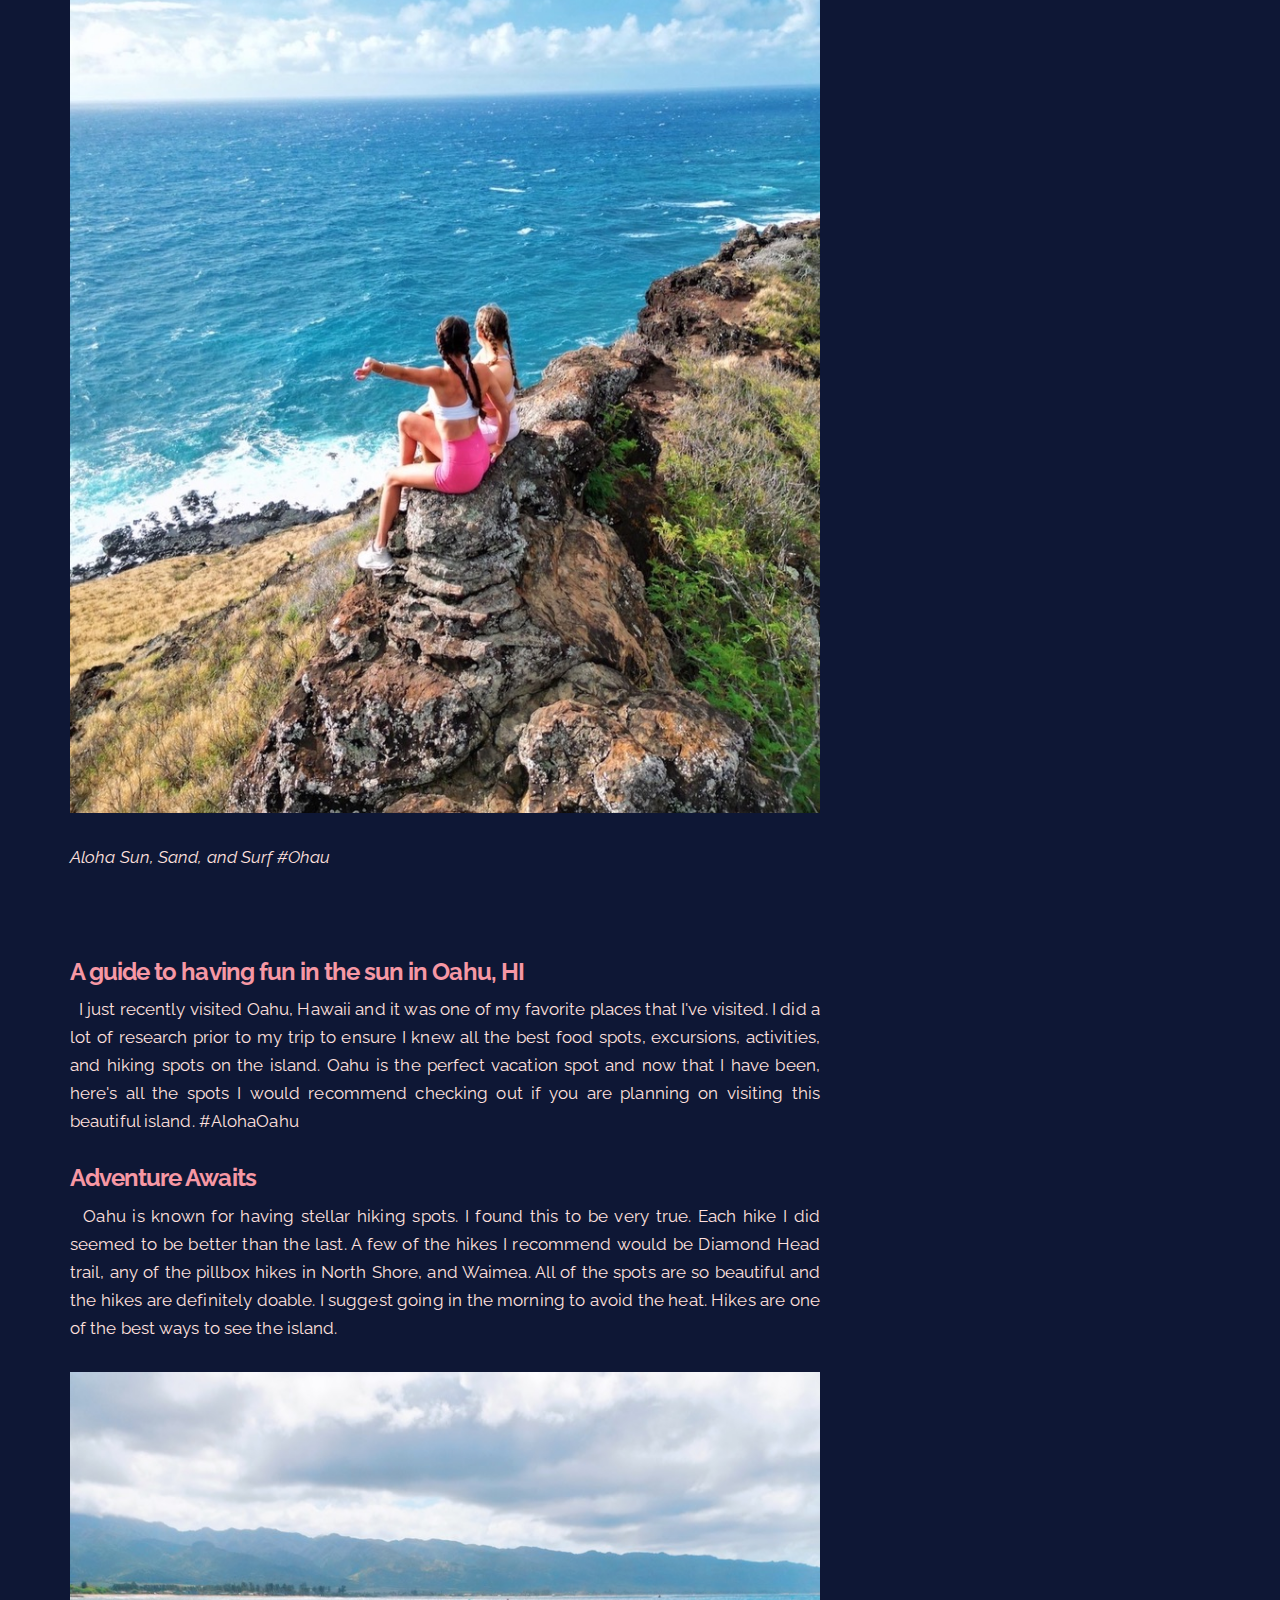
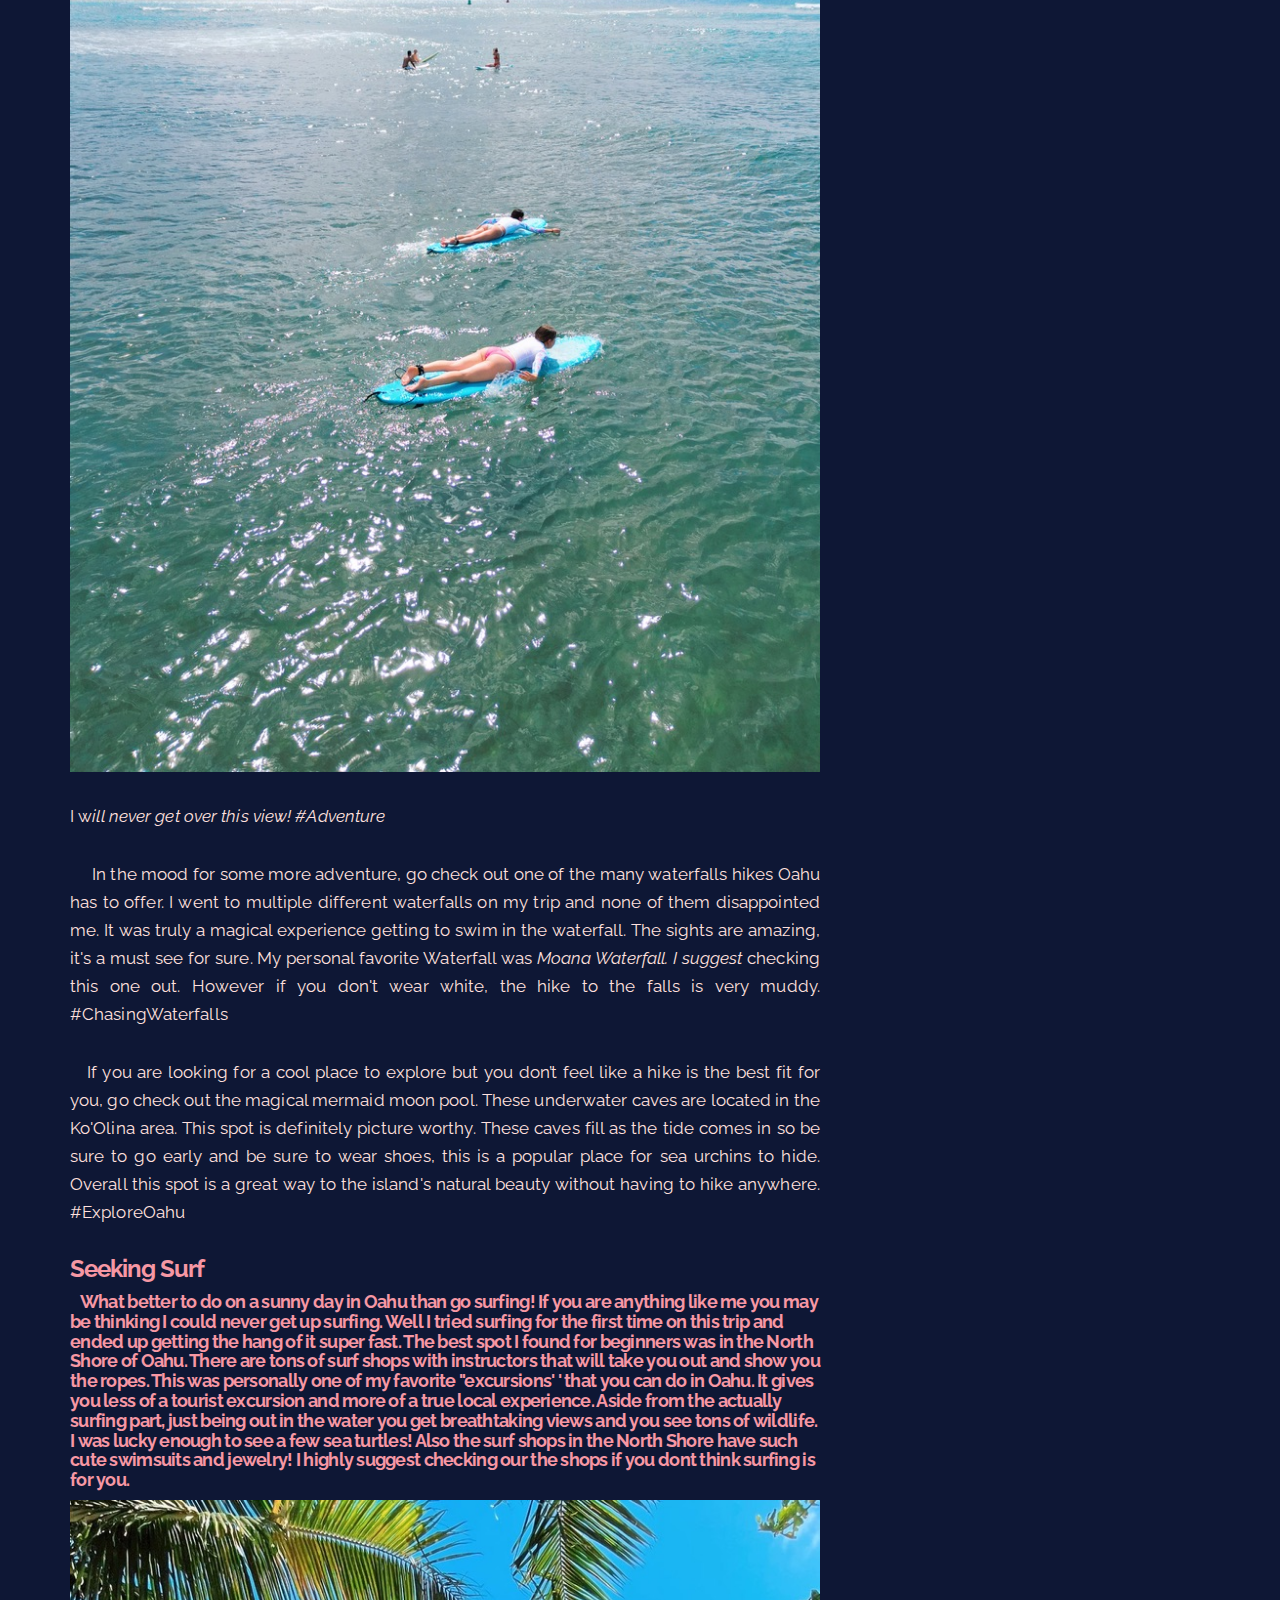
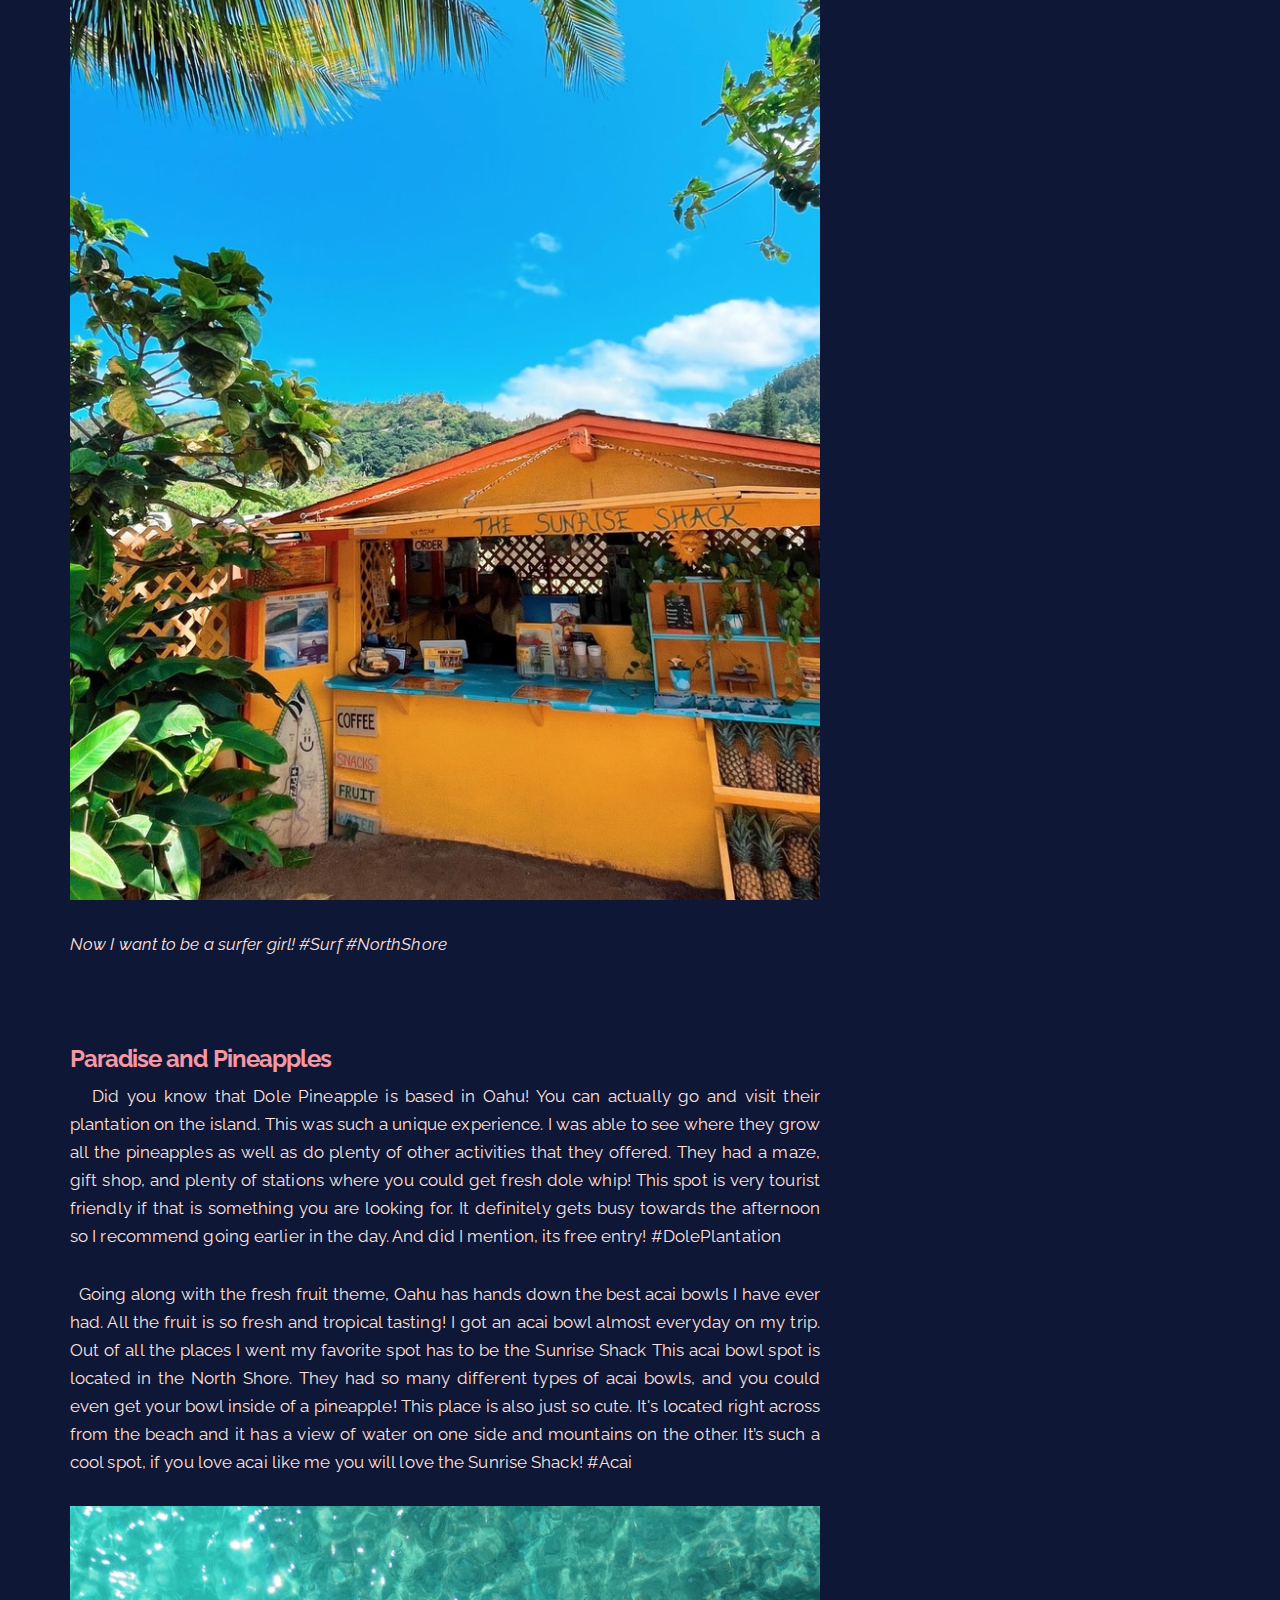
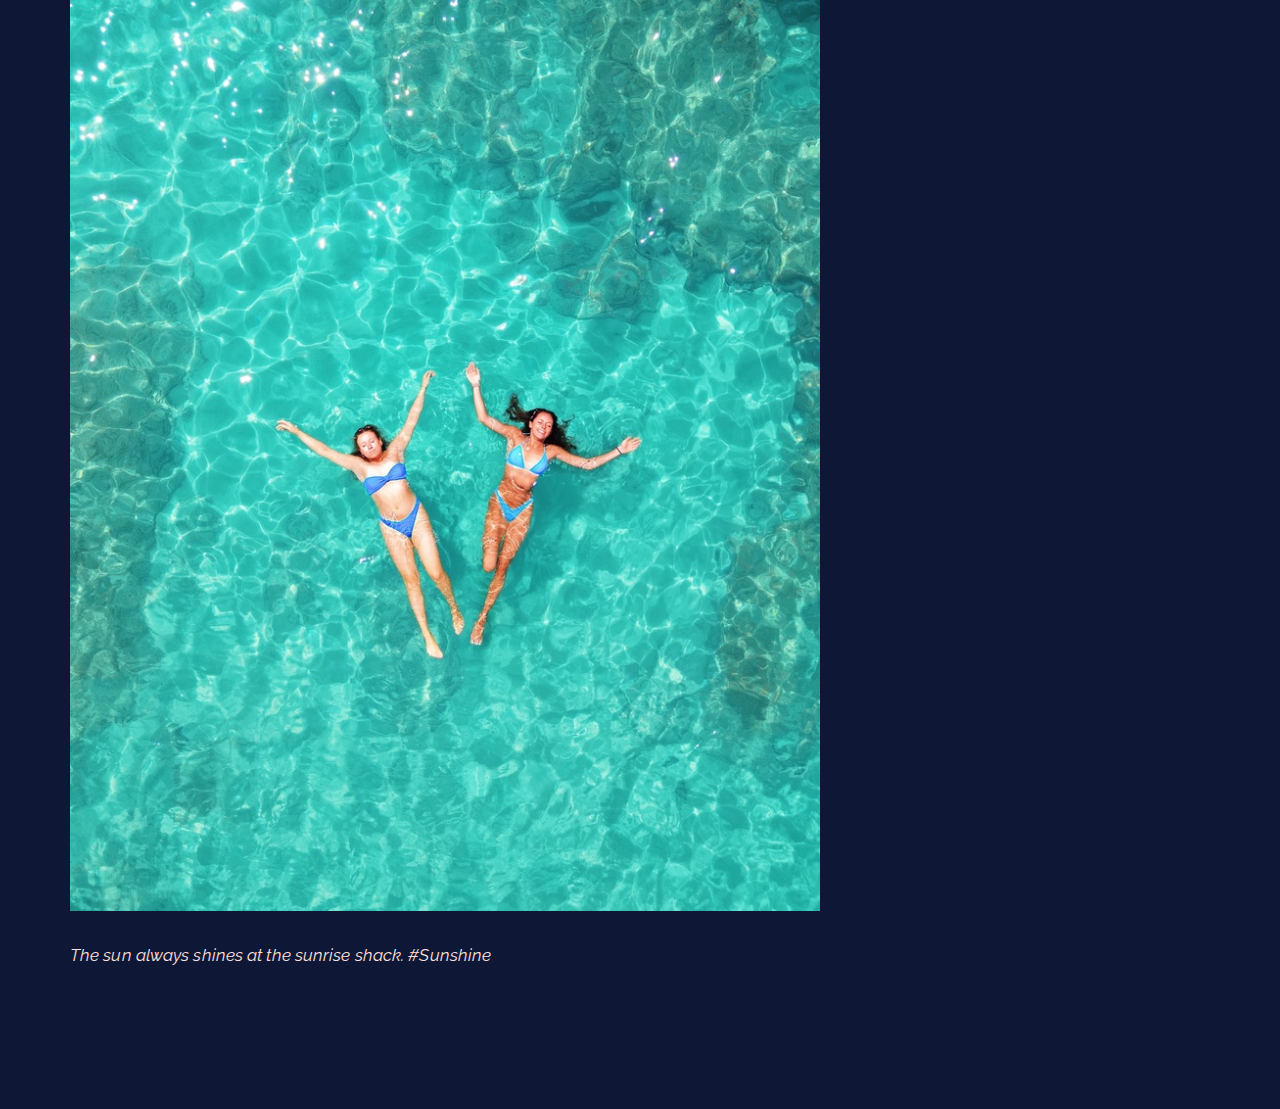
<file: PlayingInTheSun.html>
<!DOCTYPE html>
<html lang="en">
	<head>
		<meta charset="utf-8">
		<meta http-equiv="X-UA-Compatible" content="IE=edge">
		<meta name="viewport" content="width=device-width, initial-scale=1">
		<!-- The above 3 meta tags *must* come first in the head; any other head content must come *after* these tags -->
		<meta name="description" content="">
		<meta name="author" content="">
		<link rel="icon" href="favicon.ico">
		<title>Playing in the Sun</title>
		<!-- Bootstrap core CSS -->
		<link href="css/bootstrap.min.css" rel="stylesheet">
		<link rel="stylesheet" href="https://maxcdn.bootstrapcdn.com/font-awesome/4.4.0/css/font-awesome.min.css">
		<!-- Custom styles for this template -->
		<link href="css/jquery.bxslider.css" rel="stylesheet">
		<link href="css/style.css" rel="stylesheet">
	</head>
	<body>
		
			<!-- Navigation -->
		<nav class="navbar navbar-inverse navbar-fixed-top">
			<div class="container">
				<div class="navbar-header">
					<button type="button" class="navbar-toggle collapsed" data-toggle="collapse" data-target="#navbar" aria-expanded="false" aria-controls="navbar">
					<span class="sr-only">Toggle navigation</span>
					<span class="icon-bar"></span>
					<span class="icon-bar"></span>
					<span class="icon-bar"></span>
					</button>
				</div>
				<div id="navbar" class="collapse navbar-collapse">
					<ul class="nav navbar-nav">
						<li><a href="index.html">Home</a></li>
						<li><a href="PlayingThePerfectStudent.html">Academia</a></li>
						<li><a href="DreamHouse.html">Barbie</a></li>
						<li><a href="SwingingForTheStars.html">Baseball</a></li>
						<li><a href="MirrorlessPixelPlay.html">Camera</a></li>
						<li><a href="FieldHockeyLessons.html">Field Hockey</a></li>
						<li><a href="PlayinFitness.html">Fitness</a></li>
						<li><a href="PlayingInFlorida.html">Florida</a></li>
						<li class="active"><a href="PlayingInTheSun.html">Hawaii</a></li>
						<li><a href="BehindTheGoggles.html">Lacrosse</a></li>
						<li><a href="WondersOfWater.html">Swimming</a></li>
						<li><a href="GameSetMatch.html">Tennis</a></li>
						<li><a href="BehindTheCurtain.html">Theatre</a></li>
						
					</ul>

					
				</div>
				<!--/.nav-collapse -->
			</div>
		</nav>
		
		
	<div class="container">
		<header>
			<a href="index.html"><img src="images/logo.png" width="229"></a>
		</header>
		<section>
			<div class="row">
				<div class="col-md-8">
					<article class="blog-post">
						<div class="blog-post-image">
							<a href="post.html"><img src="images/KC3.jpeg" alt=""></a>
						</div>
						<div class="blog-post-body">
							<h2><a href="post.html">Playing in the Sun</a></h2>
							<div class="post-meta"><span>by <a href="#">Katherine Collins</a></span>/<span><i class="fa fa-clock-o"></i>March 19, 2024</span></div>
							<div class="blog-post-text">

<p><img src="images/KC1.jpeg" alt="aloha"></p>
<p><i><span>Aloha Sun, Sand, and Surf #Ohau</span></i></p>
<p><span>&nbsp;</span></p>
<h3><strong>A guide to having fun in the sun in Oahu, HI</strong></h3>
<p><span>&nbsp;&nbsp;I just recently visited Oahu, Hawaii and it was one of my favorite places that I've visited. I did a lot of research prior to my trip to ensure I knew all the best food spots, excursions, activities, and hiking spots on the island. Oahu is the perfect vacation spot and now that I have been, here's all the spots I would recommend checking out if you are planning on visiting this beautiful island. #AlohaOahu&nbsp;</span></p>
<h3><strong>Adventure Awaits</strong></h3>
<p><span>&nbsp;&nbsp;Oahu is known for having stellar hiking spots. I found this to be very true. Each hike I did seemed to be better than the last. A few of the hikes I recommend would be Diamond Head trail, any of the pillbox hikes in North Shore, and Waimea. All of the spots are so beautiful and the hikes are definitely doable. I suggest going in the morning to avoid the heat. Hikes are one of the best ways to see the island.</span></p>
<p><img src="images/KC2.jpeg" alt="adventure"></p>
<p><span>I w</span><i><span>ill never get over this view! #Adventure</span></i></p>
<p><span>&nbsp;&nbsp;&nbsp;&nbsp;&nbsp;In the mood for some more adventure, go check out one of the many waterfalls hikes Oahu has to offer. I went to multiple different waterfalls on my trip and none of them disappointed me. It was truly a magical experience getting to swim in the waterfall. The sights are amazing, it's a must see for sure. My personal favorite Waterfall was </span><i><span>Moana Waterfall. I suggest</span></i><span> checking this one out. However if you don't wear white, the hike to the falls is very muddy. #ChasingWaterfalls</span></p>
<p><span>&nbsp;&nbsp;&nbsp;If you are looking for a cool place to explore but you don’t feel like a hike is the best fit for you, go check out the magical mermaid moon pool. These underwater caves are located in the Ko'Olina area. This spot is definitely picture worthy. These caves fill as the tide comes in so be sure to go early and be sure to wear shoes, this is a popular place for sea urchins to hide. Overall this spot is a great way to the island's natural beauty without having to hike anywhere. #ExploreOahu</span></p>
<h3><strong>Seeking Surf</strong></h3>
<h4><span>&nbsp;&nbsp;&nbsp;What better to do on a sunny day in Oahu than go surfing! If you are anything like me you may be thinking I could never get up surfing. Well I tried surfing for the first time on this trip and ended up getting the hang of it super fast. The best spot I found for beginners was in the North Shore of Oahu. There are tons of surf shops with instructors that will take you out and show you the ropes. This was personally one of my favorite "excursions' ' that you can do in Oahu. It gives you less of a tourist excursion and more of a true local experience. Aside from the actually surfing part, just being out in the water you get breathtaking views and you see tons of wildlife. I was lucky enough to see a few sea turtles! Also the surf shops in the North Shore have such cute swimsuits and jewelry! I highly suggest checking our the shops if you dont think surfing is for you.</span></h4>
<p><img src="images/KC3.jpeg" alt="surfer"></p>
<p><i><span>Now I want to be a surfer girl! #Surf #NorthShore</span></i></p>
<p>&nbsp;</p>
<h3><strong>Paradise and Pineapples</strong></h3>
<p><span>&nbsp;&nbsp;&nbsp;Did you know that Dole Pineapple is based in Oahu! You can actually go and visit their plantation on the island. This was such a unique experience. I was able to see where they grow all the pineapples as well as do plenty of other activities that they offered. They had a maze, gift shop, and plenty of stations where you could get fresh dole whip! This spot is very tourist friendly if that is something you are looking for. It definitely gets busy towards the afternoon so I recommend going earlier in the day. And did I mention, its free entry! #DolePlantation</span></p>
<p><span>&nbsp;&nbsp;Going along with the fresh fruit theme, Oahu has hands down the best acai bowls I have ever had. All the fruit is so fresh and tropical tasting! I got an acai bowl almost everyday on my trip. Out of all the places I went my favorite spot has to be the Sunrise Shack This acai bowl spot is located in the North Shore. They had so many different types of acai bowls, and you could even get your bowl inside of a pineapple! This place is also just so cute. It's located right across from the beach and it has a view of water on one side and mountains on the other. It’s such a cool spot, if you love acai like me you will love the Sunrise Shack! #Acai</span></p>
<p><img src="images/KC4.jpeg" alt="sunshine"></p>
<p><i><span>The sun always shines at the sunrise shack. #Sunshine</span></i></p>

							</div>
						</div>
					</article>
				</div>
				
				</div>
		</section>
			</div>
		
		
		<!-- Bootstrap core JavaScript
			================================================== -->
		<!-- Placed at the end of the document so the pages load faster -->
		<script src="https://ajax.googleapis.com/ajax/libs/jquery/1.11.3/jquery.min.js"></script>
		<script src="js/bootstrap.min.js"></script>
		<script src="js/jquery.bxslider.js"></script>
		<script src="js/mooz.scripts.min.js"></script>
	</body>
</html>
</file>
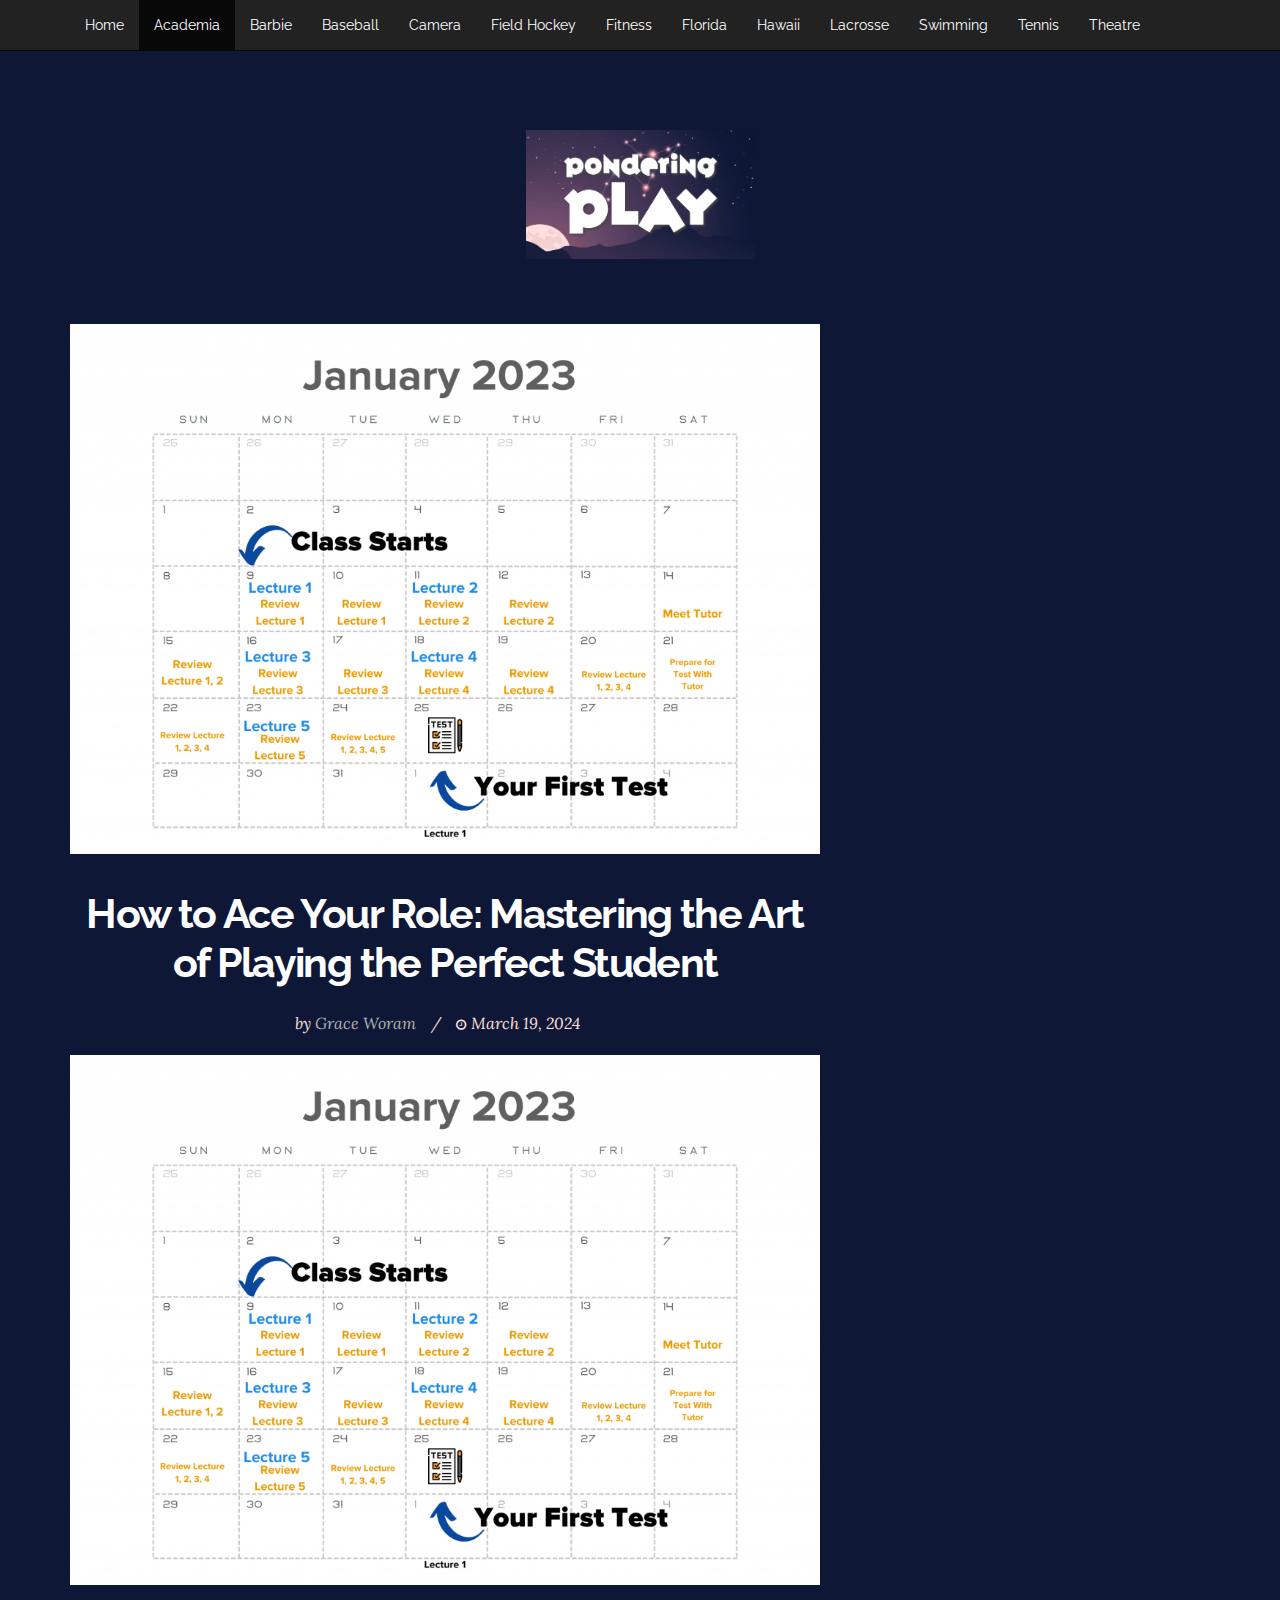
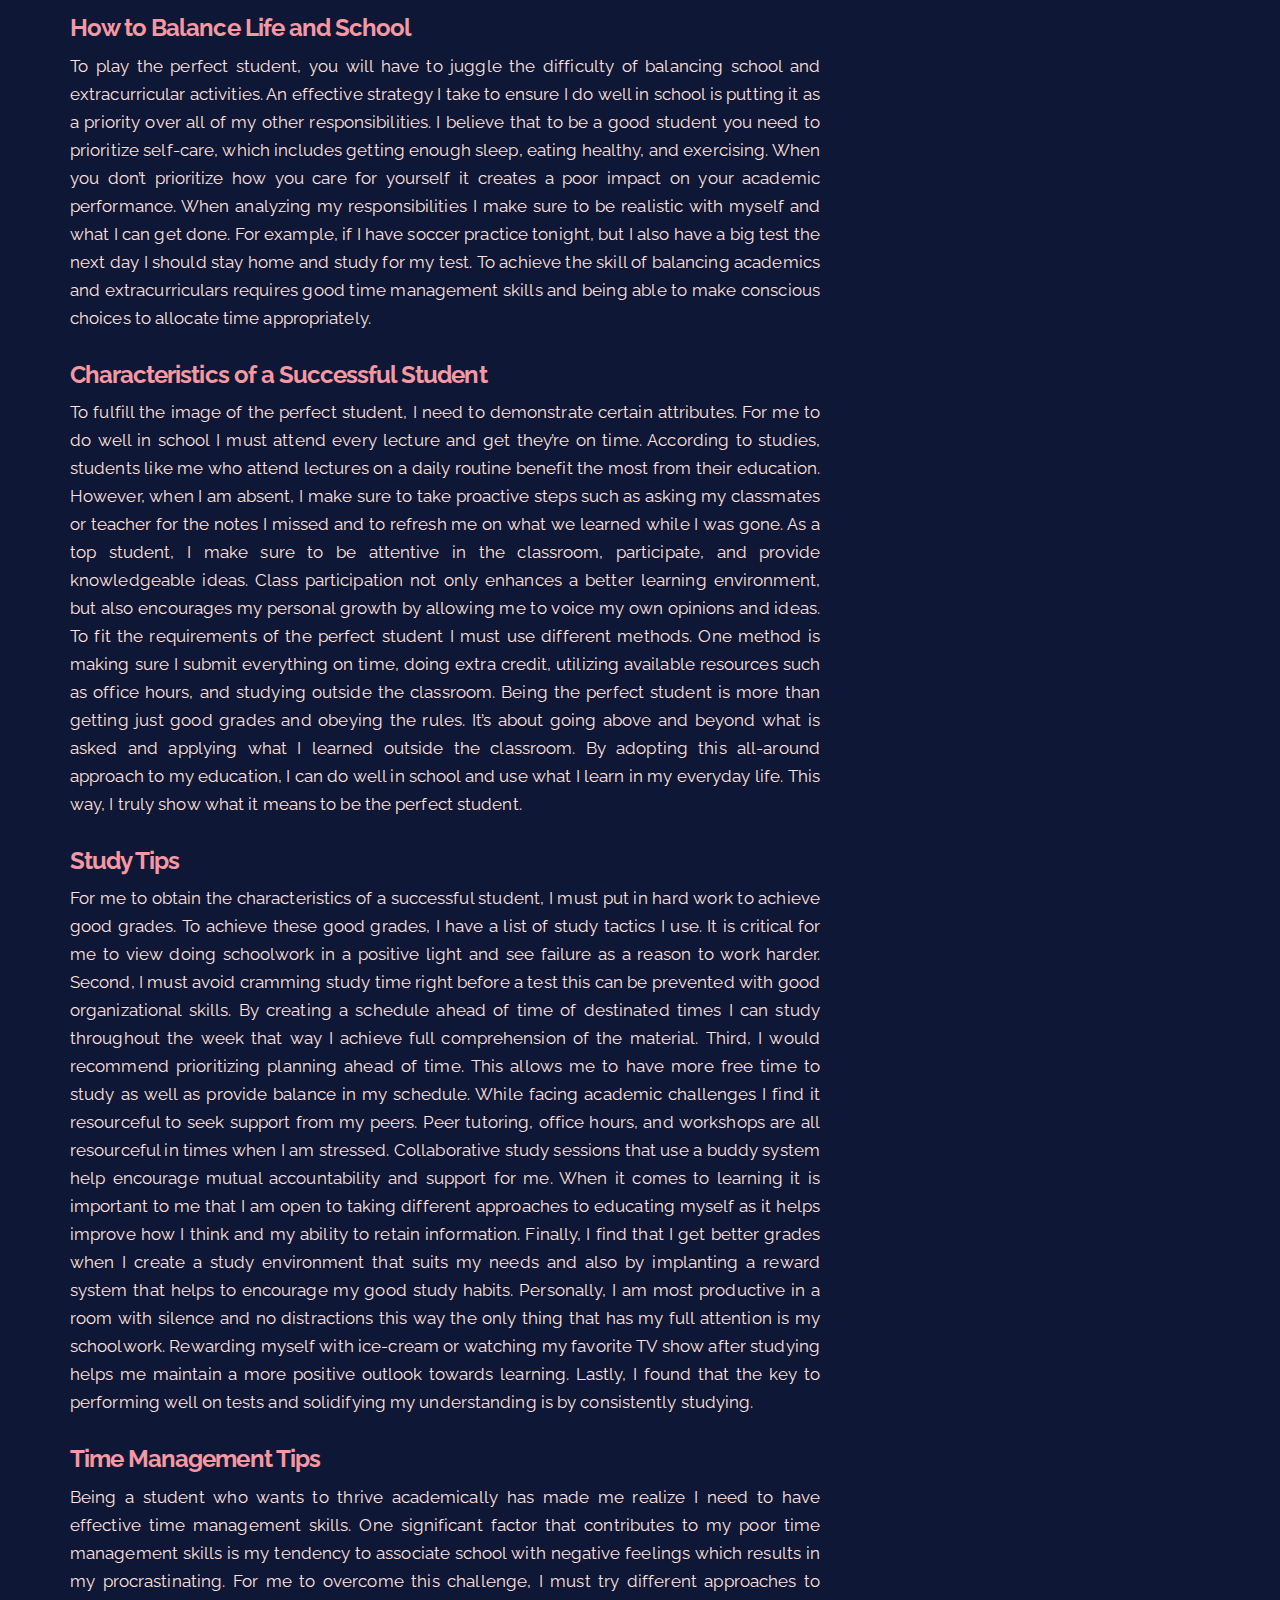
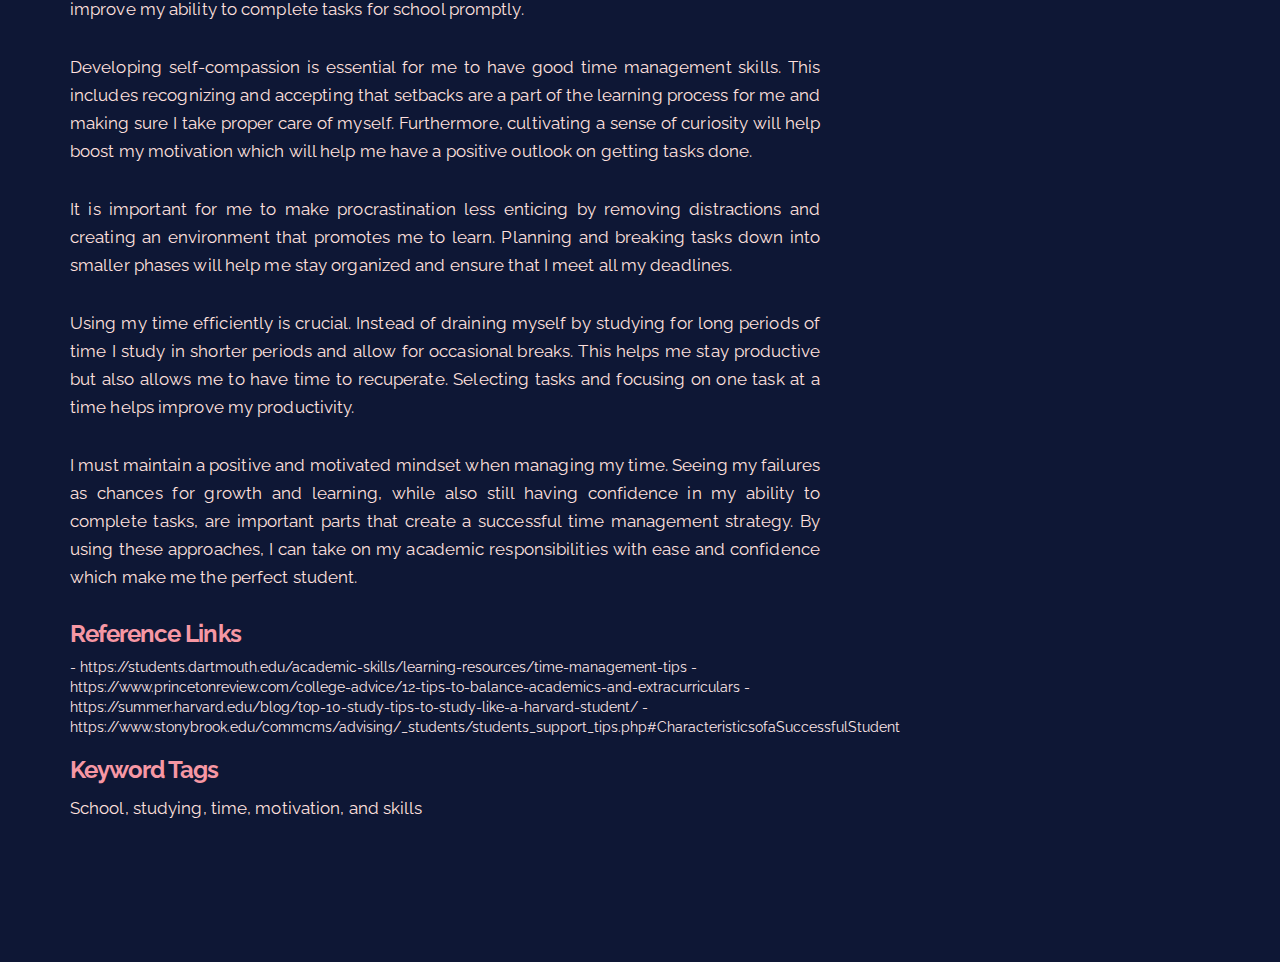
<file: PlayingThePerfectStudent.html>
<!DOCTYPE html>
<html lang="en">
	<head>
		<meta charset="utf-8">
		<meta http-equiv="X-UA-Compatible" content="IE=edge">
		<meta name="viewport" content="width=device-width, initial-scale=1">
		<!-- The above 3 meta tags *must* come first in the head; any other head content must come *after* these tags -->
		<meta name="description" content="">
		<meta name="author" content="">
		<link rel="icon" href="favicon.ico">
		<title>Playing The Perfect Student</title>
		<!-- Bootstrap core CSS -->
		<link href="css/bootstrap.min.css" rel="stylesheet">
		<link rel="stylesheet" href="https://maxcdn.bootstrapcdn.com/font-awesome/4.4.0/css/font-awesome.min.css">
		<!-- Custom styles for this template -->
		<link href="css/jquery.bxslider.css" rel="stylesheet">
		<link href="css/style.css" rel="stylesheet">
	</head>
	<body>
		
		
			<!-- Navigation -->
		<nav class="navbar navbar-inverse navbar-fixed-top">
			<div class="container">
				<div class="navbar-header">
					<button type="button" class="navbar-toggle collapsed" data-toggle="collapse" data-target="#navbar" aria-expanded="false" aria-controls="navbar">
					<span class="sr-only">Toggle navigation</span>
					<span class="icon-bar"></span>
					<span class="icon-bar"></span>
					<span class="icon-bar"></span>
					</button>
				</div>
				<div id="navbar" class="collapse navbar-collapse">
					<ul class="nav navbar-nav">
						<li><a href="index.html">Home</a></li>
						<li class="active"><a href="PlayingThePerfectStudent.html">Academia</a></li>
						<li><a href="DreamHouse.html">Barbie</a></li>
						<li><a href="SwingingForTheStars.html">Baseball</a></li>
						<li><a href="MirrorlessPixelPlay.html">Camera</a></li>
						<li><a href="FieldHockeyLessons.html">Field Hockey</a></li>
						<li><a href="PlayinFitness.html">Fitness</a></li>
						<li><a href="PlayingInFlorida.html">Florida</a></li>
						<li><a href="PlayingInTheSun.html">Hawaii</a></li>
						<li><a href="BehindTheGoggles.html">Lacrosse</a></li>
						<li><a href="WondersOfWater.html">Swimming</a></li>
						<li><a href="GameSetMatch.html">Tennis</a></li>
						<li><a href="BehindTheCurtain.html">Theatre</a></li>
						
					</ul>

					
				</div>
				<!--/.nav-collapse -->
			</div>
		</nav>
		
		
		
	<div class="container">
		<header>
			<a href="index.html"><img src="images/logo.png" width="229"></a>
		</header>
		<section>
			<div class="row">
				<div class="col-md-8">
					<article class="blog-post">
						<div class="blog-post-image">
							<a href="post.html"><img src="images/GW.png" alt=""></a>
						</div>
						<div class="blog-post-body">
							<h2><a href="post.html">How to Ace Your Role: Mastering the Art of Playing the Perfect Student</a></h2>
							<div class="post-meta"><span>by <a href="#">Grace Woram</a></span>/<span><i class="fa fa-clock-o"></i>March 19, 2024</span></div>
							<div class="blog-post-text">

								<p><img src="images/GW.png" alt="calendar"></p>
<h3>How to Balance Life and School</h3>
<p>To play the perfect student, you will have to juggle the difficulty of balancing school and extracurricular activities. An effective strategy I take to ensure I do well in school is putting it as a priority over all of my other responsibilities. I believe that to be a good student you need to prioritize self-care, which includes getting enough sleep, eating healthy, and exercising. When you don’t prioritize how you care for yourself it creates a poor impact on your academic performance. When analyzing my responsibilities I make sure to be realistic with myself and what I can get done. For example, if I have soccer practice tonight, but I also have a big test the next day I should stay home and study for my test.  To achieve the skill of balancing academics and extracurriculars requires good time management skills and being able to make conscious choices to allocate time appropriately.</p>
								
								<h3>Characteristics of a Successful Student</h3>
								
								<p>To fulfill the image of the perfect student, I need to demonstrate certain attributes. For me to do well in school I must attend every lecture and get they’re on time. According to studies, students like me who attend lectures on a daily routine benefit the most from their education. However, when I am absent, I make sure to take proactive steps such as asking my classmates or teacher for the notes I missed and to refresh me on what we learned while I was gone. As a top student, I make sure to be attentive in the classroom, participate, and provide knowledgeable ideas. Class participation not only enhances a better learning environment, but also encourages my personal growth by allowing me to voice my own opinions and ideas. To fit the requirements of the perfect student I must use different methods. One method is making sure I submit everything on time, doing extra credit, utilizing available resources such as office hours, and studying outside the classroom. Being the perfect student is more than getting just good grades and obeying the rules. It’s about going above and beyond what is asked and applying what I learned outside the classroom. By adopting this all-around approach to my education, I can do well in school and use what I learn in my everyday life. This way, I truly show what it means to be the perfect student. </p>
								
								<h3>Study Tips</h3>
								
								<p>For me to obtain the characteristics of a successful student, I must put in hard work to achieve good grades. To achieve these good grades, I have a list of study tactics I use. It is critical for me to view doing schoolwork in a positive light and see failure as a reason to work harder. Second, I must avoid cramming study time right before a test this can be prevented with good organizational skills. By creating a schedule ahead of time of destinated times I can study throughout the week that way I achieve full comprehension of the material. Third, I would recommend prioritizing planning ahead of time. This allows me to have more free time to study as well as provide balance in my schedule. While facing academic challenges I find it resourceful to seek support from my peers. Peer tutoring, office hours, and workshops are all resourceful in times when I am stressed. Collaborative study sessions that use a buddy system help encourage mutual accountability and support for me. When it comes to learning it is important to me that I am open to taking different approaches to educating myself as it helps improve how I think and my ability to retain information. Finally, I find that I get better grades when I create a study environment that suits my needs and also by implanting a reward system that helps to encourage my good study habits. Personally, I am most productive in a room with silence and no distractions this way the only thing that has my full attention is my schoolwork. Rewarding myself with ice-cream or watching my favorite TV show after studying helps me maintain a more positive outlook towards learning. Lastly, I found that the key to performing well on tests and solidifying my understanding is by consistently studying.</p>
								
								
								<h3>Time Management Tips</h3>
								
								<p>Being a student who wants to thrive academically has made me realize I need to have effective time management skills. One significant factor that contributes to my poor time management skills is my tendency to associate school with negative feelings which results in my procrastinating. For me to overcome this challenge, I must try different approaches to improve my ability to complete tasks for school promptly.</p>
								
     <p>Developing self-compassion is essential for me to have good time management skills. This includes recognizing and accepting that setbacks are a part of the learning process for me and making sure I take proper care of myself. Furthermore, cultivating a sense of curiosity will help boost my motivation which will help me have a positive outlook on getting tasks done.</p> 
     
								<p>It is important for me to make procrastination less enticing by removing distractions and creating an environment that promotes me to learn. Planning and breaking tasks down into smaller phases will help me stay organized and ensure that I meet all my deadlines.</p>
     <p>Using my time efficiently is crucial. Instead of draining myself by studying for long periods of time I study in shorter periods and allow for occasional breaks. This helps me stay productive but also allows me to have time to recuperate. Selecting tasks and focusing on one task at a time helps improve my productivity.</p>
     <p>I must maintain a positive and motivated mindset when managing my time. Seeing my failures as chances for growth and learning, while also still having confidence in my ability to complete tasks, are important parts that create a successful time management strategy. By using these approaches, I can take on my academic responsibilities with ease and confidence which make me the perfect student.</p>
								
								<h3>Reference Links</h3>
								
								
-	https://students.dartmouth.edu/academic-skills/learning-resources/time-management-tips 
-	https://www.princetonreview.com/college-advice/12-tips-to-balance-academics-and-extracurriculars 
-	https://summer.harvard.edu/blog/top-10-study-tips-to-study-like-a-harvard-student/ 
-	https://www.stonybrook.edu/commcms/advising/_students/students_support_tips.php#CharacteristicsofaSuccessfulStudent 

<h3>Keyword Tags </h3>
<p>School, studying, time, motivation, and skills</p>


							</div>
						</div>
					</article>
				</div>
				
				</div>
		</section>
			</div>
		
		
		<!-- Bootstrap core JavaScript
			================================================== -->
		<!-- Placed at the end of the document so the pages load faster -->
		<script src="https://ajax.googleapis.com/ajax/libs/jquery/1.11.3/jquery.min.js"></script>
		<script src="js/bootstrap.min.js"></script>
		<script src="js/jquery.bxslider.js"></script>
		<script src="js/mooz.scripts.min.js"></script>
	</body>
</html>
</file>
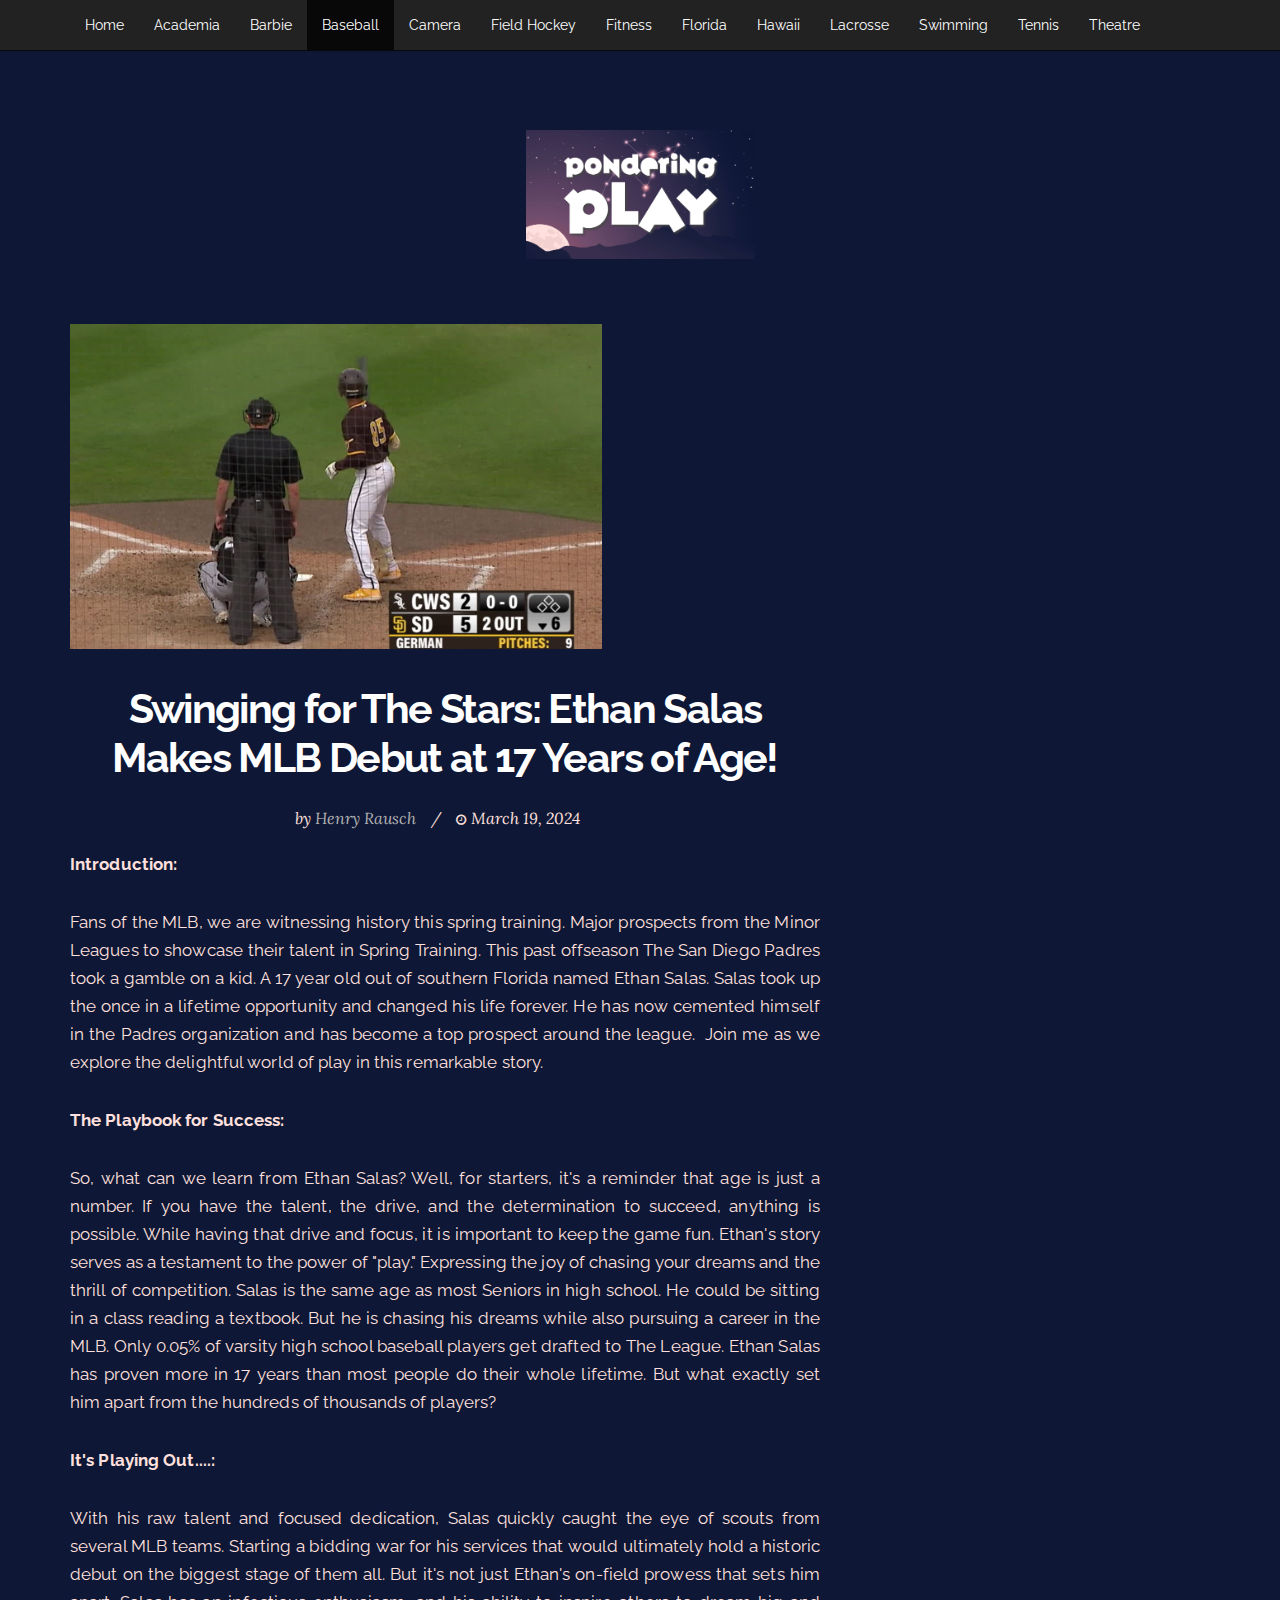
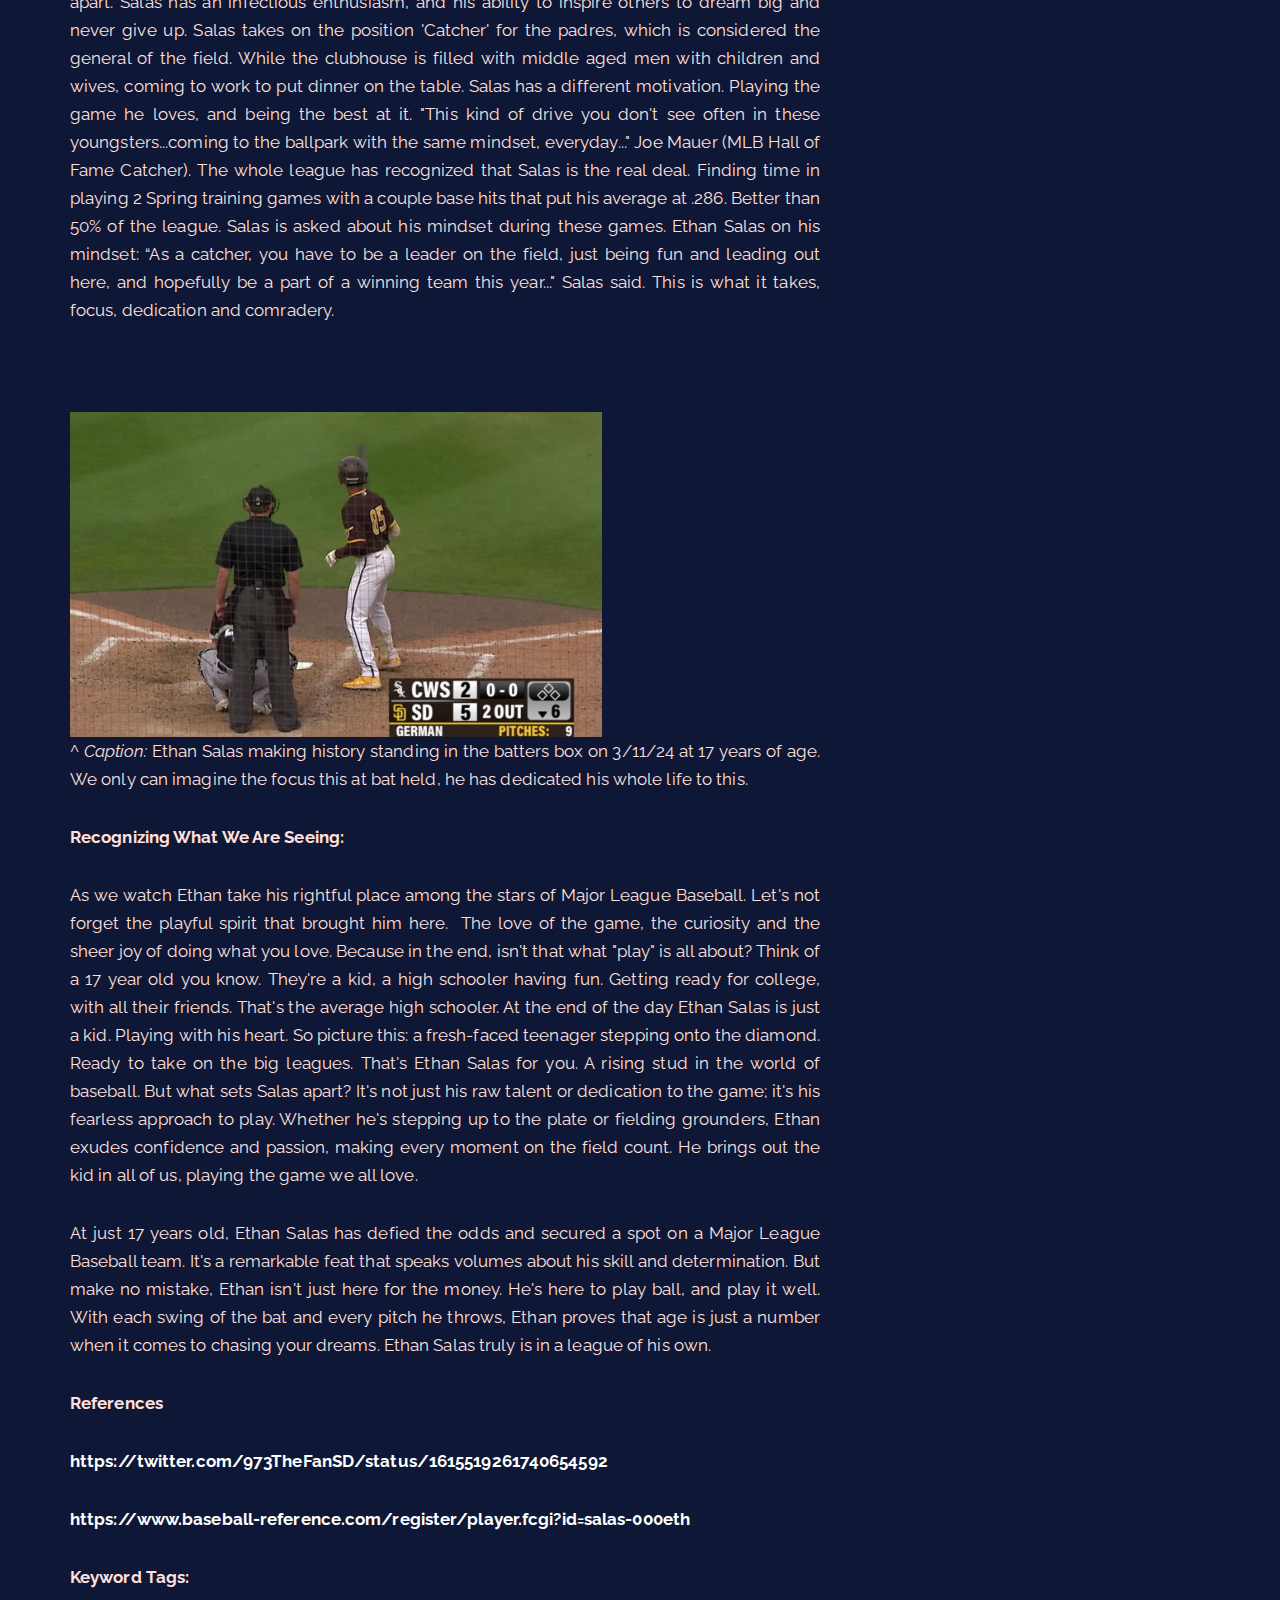
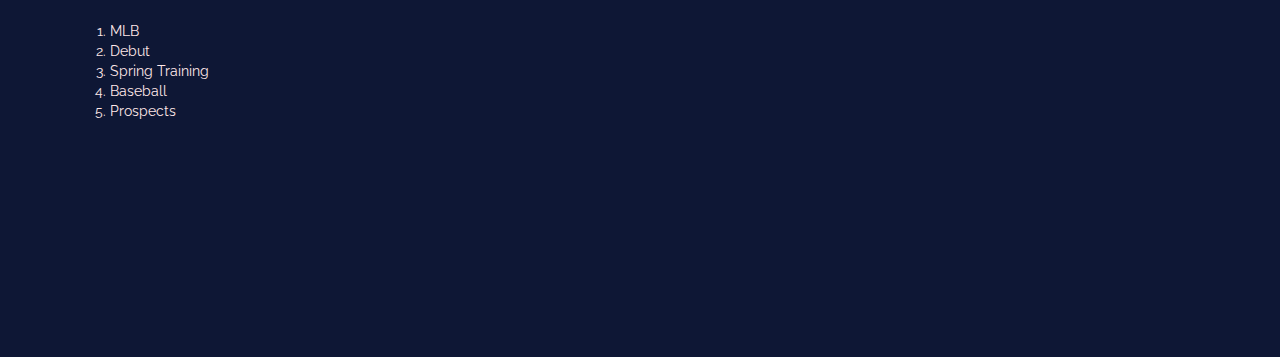
<file: SwingingForTheStars.html>
<!DOCTYPE html>
<html lang="en">
	<head>
		<meta charset="utf-8">
		<meta http-equiv="X-UA-Compatible" content="IE=edge">
		<meta name="viewport" content="width=device-width, initial-scale=1">
		<!-- The above 3 meta tags *must* come first in the head; any other head content must come *after* these tags -->
		<meta name="description" content="">
		<meta name="author" content="">
		<link rel="icon" href="favicon.ico">
		<title>Swinging for the Stars</title>
		<!-- Bootstrap core CSS -->
		<link href="css/bootstrap.min.css" rel="stylesheet">
		<link rel="stylesheet" href="https://maxcdn.bootstrapcdn.com/font-awesome/4.4.0/css/font-awesome.min.css">
		<!-- Custom styles for this template -->
		<link href="css/jquery.bxslider.css" rel="stylesheet">
		<link href="css/style.css" rel="stylesheet">
	</head>
	<body>
		
			<!-- Navigation -->
		<nav class="navbar navbar-inverse navbar-fixed-top">
			<div class="container">
				<div class="navbar-header">
					<button type="button" class="navbar-toggle collapsed" data-toggle="collapse" data-target="#navbar" aria-expanded="false" aria-controls="navbar">
					<span class="sr-only">Toggle navigation</span>
					<span class="icon-bar"></span>
					<span class="icon-bar"></span>
					<span class="icon-bar"></span>
					</button>
				</div>
				<div id="navbar" class="collapse navbar-collapse">
					<ul class="nav navbar-nav">
						<li><a href="index.html">Home</a></li>
						<li><a href="PlayingThePerfectStudent.html">Academia</a></li>
						<li><a href="DreamHouse.html">Barbie</a></li>
						<li class="active"><a href="SwingingForTheStars.html">Baseball</a></li>
						<li><a href="MirrorlessPixelPlay.html">Camera</a></li>
						<li><a href="FieldHockeyLessons.html">Field Hockey</a></li>
						<li><a href="PlayinFitness.html">Fitness</a></li>
						<li><a href="PlayingInFlorida.html">Florida</a></li>
						<li><a href="PlayingInTheSun.html">Hawaii</a></li>
						<li><a href="BehindTheGoggles.html">Lacrosse</a></li>
						<li><a href="WondersOfWater.html">Swimming</a></li>
						<li><a href="GameSetMatch.html">Tennis</a></li>
						<li><a href="BehindTheCurtain.html">Theatre</a></li>
						
					</ul>

					
				</div>
				<!--/.nav-collapse -->
			</div>
		</nav>
		
		
	<div class="container">
		<header>
			<a href="index.html"><img src="images/logo.png" width="229"></a>
		</header>
		<section>
			<div class="row">
				<div class="col-md-8">
					<article class="blog-post">
						<div class="blog-post-image">
							<a href="post.html"><img src="images/HR.png" alt=""></a>
						</div>
						<div class="blog-post-body">
							<h2><a href="post.html">Swinging for The Stars: Ethan Salas Makes MLB Debut at 17 Years of Age!</a></h2>
							<div class="post-meta"><span>by <a href="#">Henry Rausch</a></span>/<span><i class="fa fa-clock-o"></i>March 19, 2024</span></div>
							<div class="blog-post-text">

<p><strong>Introduction:&nbsp;</strong></p>
<p>Fans of the MLB, we are witnessing history this spring training. Major prospects from the Minor Leagues to showcase their talent in Spring Training. This past offseason The San Diego Padres took a gamble on a kid. A 17 year old out of southern Florida named Ethan Salas. Salas took up the once in a lifetime opportunity and changed his life forever. He has now cemented himself in the Padres organization and has become a top prospect around the league.&nbsp; <span>Join me as we explore the delightful world of play in this remarkable story.&nbsp;</span></p>
<p><strong>The Playbook for Success:&nbsp;</strong></p>
<p>So, what can we learn from Ethan Salas? Well, for starters, it's a reminder that age is just a number. If you have the talent, the drive, and the determination to succeed, anything is possible. While having that drive and focus, it is important to keep the game fun. Ethan's story serves as a testament to the power of "play." Expressing the joy of chasing your dreams and the thrill of competition. Salas is the same age as most Seniors in high school. He could be sitting in a class reading a textbook. But he is chasing his dreams while also <span>pursuing</span> a career in the MLB. Only 0.05% of varsity high school baseball players get drafted to The League. Ethan Salas has proven more in 17 years than most people do their whole lifetime. But what exactly set him apart from the hundreds of thousands of players?</p>
<p><strong>It's Playing Out....:&nbsp;</strong></p>
<p>With his raw talent and focused dedication, Salas quickly caught the eye of scouts from several MLB teams. Starting a bidding war for his services that would ultimately hold a historic debut on the biggest stage of them all. But it's not just Ethan's on-field prowess that sets him apart. Salas has an infectious enthusiasm, and his ability to inspire others to dream big and never give up. Salas takes on the position 'Catcher' for the padres, which is considered the general of the field. While the clubhouse is filled with middle aged men with children and wives, coming to work to put dinner on the table. Salas has a different motivation. Playing the game he loves, and being the best at it. "This kind of drive you don't see often in these youngsters...coming to the ballpark with the same mindset, everyday..." Joe Mauer (MLB Hall of Fame Catcher). The whole league has recognized that Salas is the real deal. Finding time in playing 2 Spring training games with a couple base hits that put his average at .286. Better than 50% of the league. Salas is asked about his mindset during these games. <span>Ethan Salas on his mindset: “As a catcher, you have to be a leader on the field, just being fun and leading out here, and hopefully be a part of a winning team this year..." Salas said. This is what it takes, focus, dedication and comradery.</span></p>
<p>&nbsp;</p>
<p><span><img src="images/HR.png"><br>^ <em>Caption:</em> Ethan Salas making history standing in the batters box on 3/11/24 at 17 years of age. We only can imagine the focus this at bat held, he has dedicated his whole life to this. </span></p>
<p><strong>Recognizing What We Are Seeing:</strong></p>
<p><span>As we watch Ethan take his rightful place among the stars of Major League Baseball. Let's not forget the playful spirit that brought him here.&nbsp; The love of the game, the curiosity and the sheer joy of doing what you love. Because in the end, isn't that what "play" is all about? Think of a 17 year old you know. They're a kid, a high schooler having fun. Getting ready for college, with all their friends. That's the average high schooler. At the end of the day Ethan Salas is just a kid. Playing with his heart. So picture this: a fresh-faced teenager stepping onto the diamond. Ready to take on the big leagues. That's Ethan Salas for you. A rising stud in the world of baseball. But what sets Salas apart? It's not just his raw talent or dedication to the game; it's his fearless approach to play. Whether he's stepping up to the plate or fielding grounders, Ethan exudes confidence and passion, making every moment on the field count. He brings out the kid in all of us, playing the game we all love.&nbsp;</span></p>
<p><span>At just 17 years old, Ethan Salas has defied the odds and secured a spot on a Major League Baseball team. It's a remarkable feat that speaks volumes about his skill and determination. But make no mistake, Ethan isn't just here for the money. He's here to play ball, and play it well. With each swing of the bat and every pitch he throws, Ethan proves that age is just a number when it comes to chasing your dreams. Ethan Salas truly is in a league of his own.&nbsp;</span></p>
<p><strong>References</strong></p>
<p><strong><a class="inline_disabled" title="Link" href="https://twitter.com/973TheFanSD/status/1615519261740654592" target="_blank">https://twitter.com/973TheFanSD/status/1615519261740654592</a></strong></p>
<p><strong><a class="inline_disabled" title="Link" href="https://www.baseball-reference.com/register/player.fcgi?id=salas-000eth" target="_blank">https://www.baseball-reference.com/register/player.fcgi?id=salas-000eth</a></strong></p>
<p><strong>Keyword Tags:</strong></p>
<ol>
<li>MLB</li>
<li>Debut</li>
<li>Spring Training</li>
<li>Baseball</li>
<li>Prospects</li>
</ol>
<p>&nbsp;</p>
<p>&nbsp;</p>
							</div>
						</div>
					</article>
				</div>
				
				</div>
		</section>
			</div>
		
		
		<!-- Bootstrap core JavaScript
			================================================== -->
		<!-- Placed at the end of the document so the pages load faster -->
		<script src="https://ajax.googleapis.com/ajax/libs/jquery/1.11.3/jquery.min.js"></script>
		<script src="js/bootstrap.min.js"></script>
		<script src="js/jquery.bxslider.js"></script>
		<script src="js/mooz.scripts.min.js"></script>
	</body>
</html>
</file>
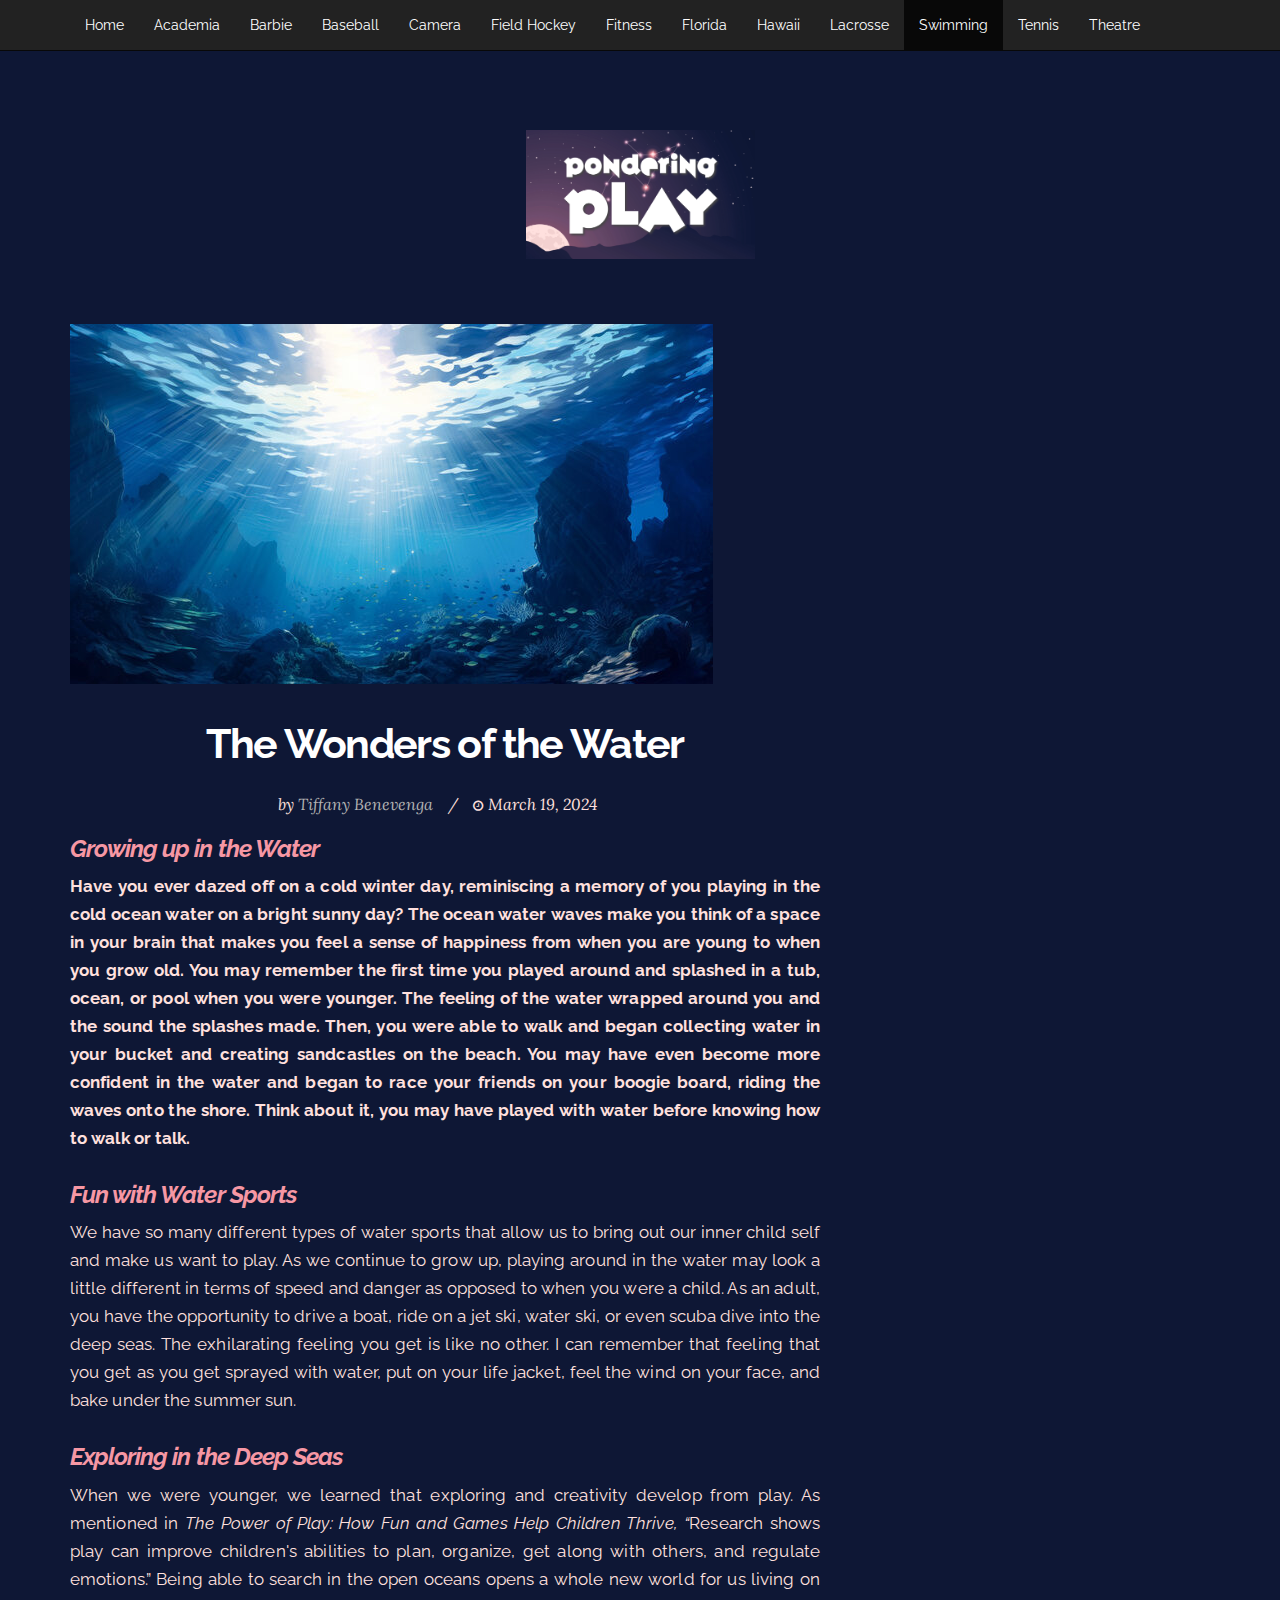
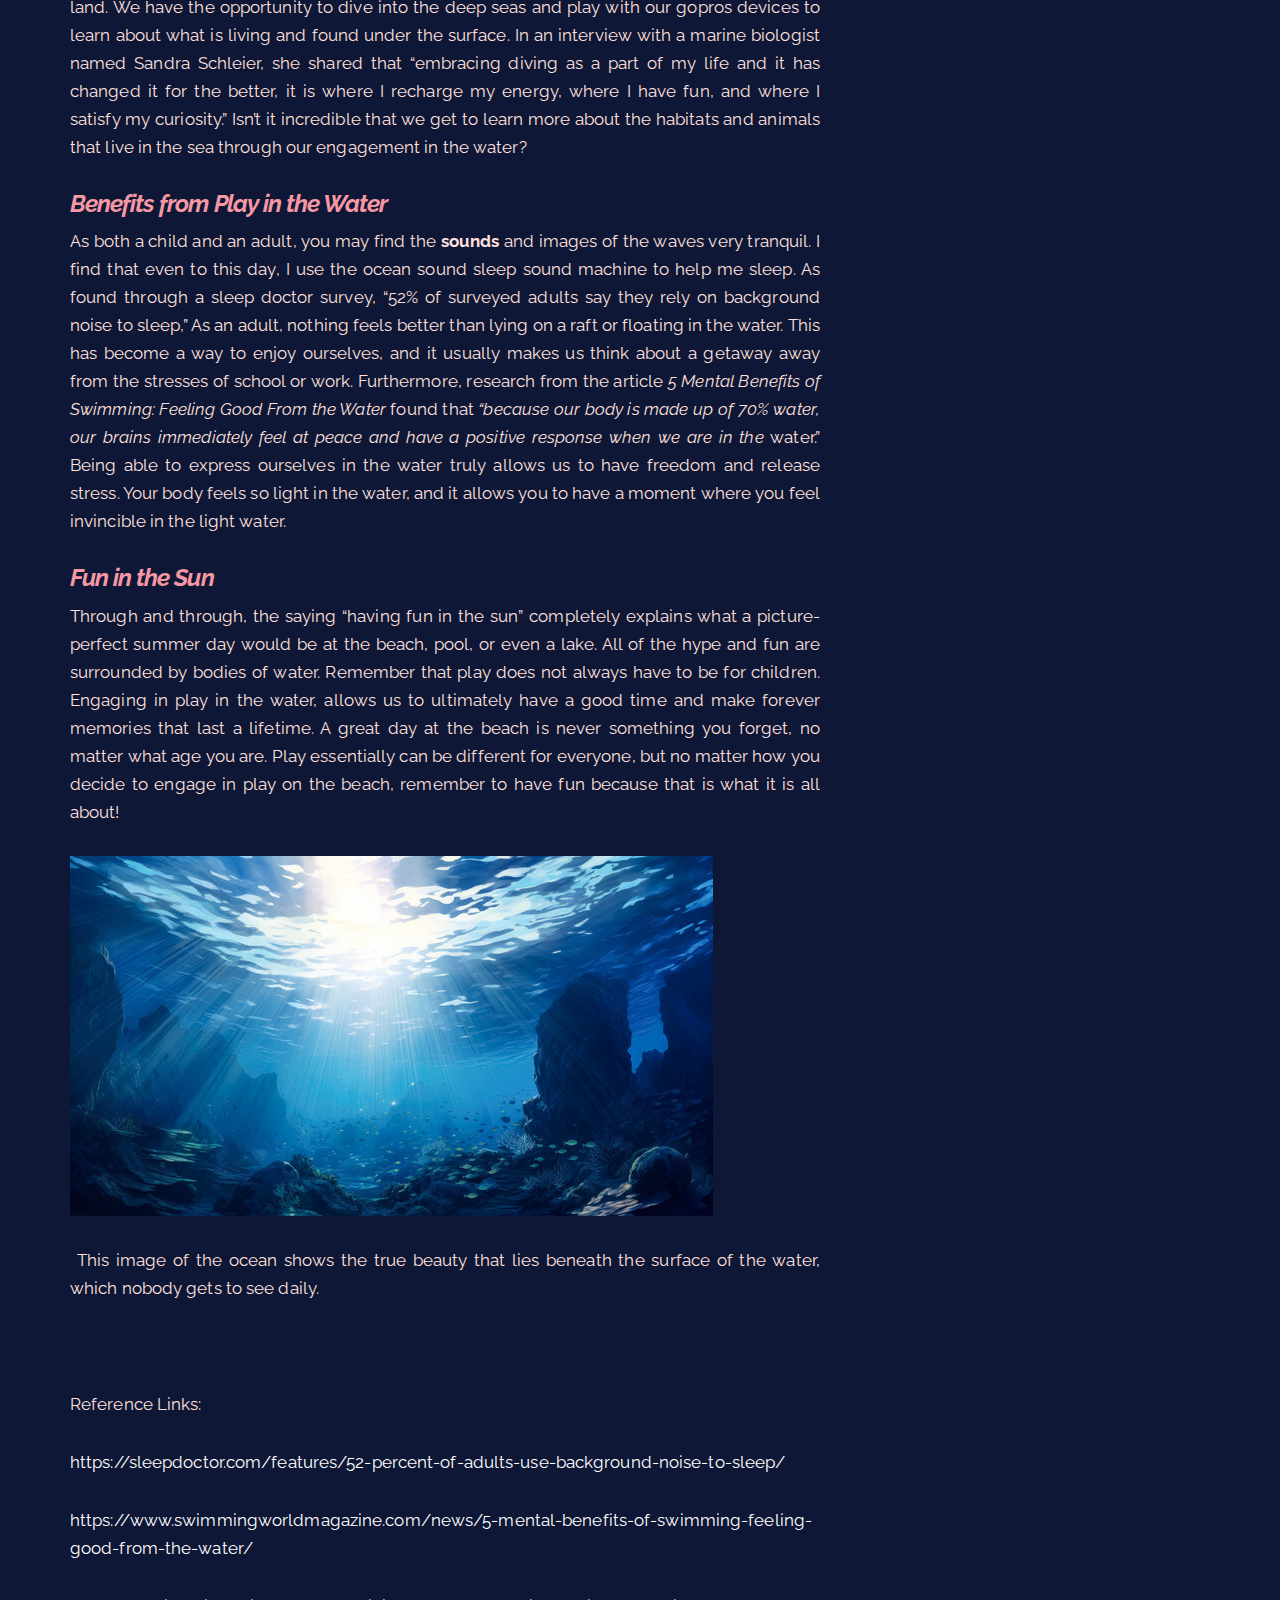
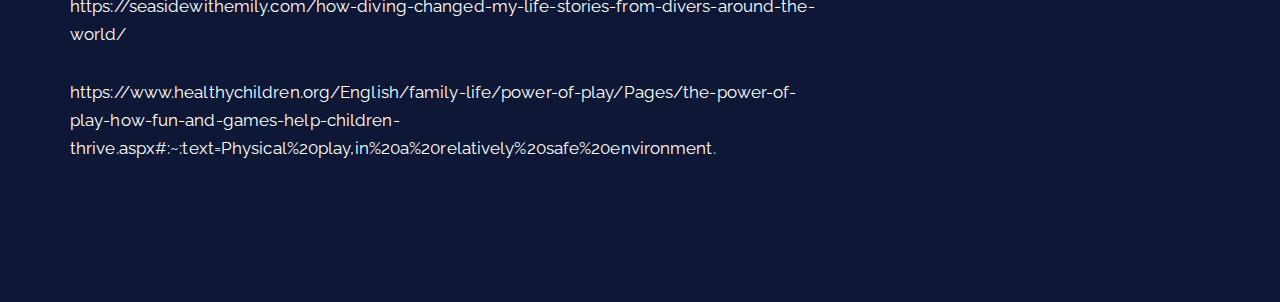
<file: WondersOfWater.html>
<!DOCTYPE html>
<html lang="en">
	<head>
		<meta charset="utf-8">
		<meta http-equiv="X-UA-Compatible" content="IE=edge">
		<meta name="viewport" content="width=device-width, initial-scale=1">
		<!-- The above 3 meta tags *must* come first in the head; any other head content must come *after* these tags -->
		<meta name="description" content="">
		<meta name="author" content="">
		<link rel="icon" href="favicon.ico">
		<title>Wonders of Water</title>
		<!-- Bootstrap core CSS -->
		<link href="css/bootstrap.min.css" rel="stylesheet">
		<link rel="stylesheet" href="https://maxcdn.bootstrapcdn.com/font-awesome/4.4.0/css/font-awesome.min.css">
		<!-- Custom styles for this template -->
		<link href="css/jquery.bxslider.css" rel="stylesheet">
		<link href="css/style.css" rel="stylesheet">
	</head>
	<body>
		
			<!-- Navigation -->
		<nav class="navbar navbar-inverse navbar-fixed-top">
			<div class="container">
				<div class="navbar-header">
					<button type="button" class="navbar-toggle collapsed" data-toggle="collapse" data-target="#navbar" aria-expanded="false" aria-controls="navbar">
					<span class="sr-only">Toggle navigation</span>
					<span class="icon-bar"></span>
					<span class="icon-bar"></span>
					<span class="icon-bar"></span>
					</button>
				</div>
				<div id="navbar" class="collapse navbar-collapse">
					<ul class="nav navbar-nav">
						<li><a href="index.html">Home</a></li>
						<li><a href="PlayingThePerfectStudent.html">Academia</a></li>
						<li><a href="DreamHouse.html">Barbie</a></li>
						<li><a href="SwingingForTheStars.html">Baseball</a></li>
						<li><a href="MirrorlessPixelPlay.html">Camera</a></li>
						<li><a href="FieldHockeyLessons.html">Field Hockey</a></li>
						<li><a href="PlayinFitness.html">Fitness</a></li>
						<li><a href="PlayingInFlorida.html">Florida</a></li>
						<li><a href="PlayingInTheSun.html">Hawaii</a></li>
						<li><a href="BehindTheGoggles.html">Lacrosse</a></li>
						<li class="active"><a href="WondersOfWater.html">Swimming</a></li>
						<li><a href="GameSetMatch.html">Tennis</a></li>
						<li><a href="BehindTheCurtain.html">Theatre</a></li>
						
					</ul>

					
				</div>
				<!--/.nav-collapse -->
			</div>
		</nav>
		
		
	<div class="container">
		<header>
			<a href="index.html"><img src="images/logo.png" width="229"></a>
		</header>
		<section>
			<div class="row">
				<div class="col-md-8">
					<article class="blog-post">
						<div class="blog-post-image">
							<a href="post.html"><img src="images/TB.jpg" alt=""></a>
						</div>
						<div class="blog-post-body">
							<h2><a href="post.html">The Wonders of the Water</a></h2>
							<div class="post-meta"><span>by <a href="#">Tiffany Benevenga</a></span>/<span><i class="fa fa-clock-o"></i>March 19, 2024</span></div>
							<div class="blog-post-text">

								<h3><em><span>Growing up in the Water</span></em></h3>
<p><strong><span>Have you ever dazed off on a cold winter day, reminiscing a memory of you playing in the cold ocean water on a bright sunny day? The ocean water waves make you think of a space in your brain that makes you feel a sense of happiness from when you are young to when you grow old. You may remember the first time you played around and splashed in a tub, ocean, or pool when you were younger. The feeling of the water wrapped around you and the sound the</span> splashes<span> made. Then, you were able to walk and began </span>collecting<span> water in your bucket and creating sandcastles on the beach. You may have even become more confident in the water and began to race your friends on your boogie board, riding the waves onto the shore. Think about it, you may have played with water before knowing how to walk or talk.</span></strong></p>
<h3><i><span>Fun with Water Sports</span></i></h3>
<p><span>We have so many different types of water sports that allow us to bring out our inner child self and make us want to play. As we continue to grow up, playing around in the water may look a little different in terms of speed and danger as opposed to when you were a child. As an adult, you have the opportunity to drive a boat, ride on a jet ski, water ski, or even scuba dive into the deep seas. The exhilarating feeling you get is like no other. I can remember that feeling that you get as you get sprayed with water, put on your life jacket, feel the wind on your face, and bake under the summer sun.</span></p>
<h3><i><span>Exploring in the Deep Seas</span></i></h3>
<p><span>When we were younger, we learned that exploring and creativity develop</span><span>&nbsp;from play. As mentioned in </span><i><span>The Power of Play: How Fun and Games Help Children Thrive, “</span></i><span>Research shows play can improve children's abilities to plan, organize, get along with others, and regulate emotions.” </span><span>Being able to search in the open oceans opens a whole new world for us living on land. We have the opportunity to dive into the deep seas and play with our gopros devices to learn about what is living and found under the surface. In an interview with a marine biologist named Sandra Schleier, she shared that “</span><span>embracing diving as a part of my life and it has changed it for the better, it is where I recharge my energy, where I have fun, and where I satisfy my curiosity.”</span><span> Isn’t it incredible that we get to learn more about the habitats and animals that live in the sea through our engagement in the water?</span></p>
<h3><i><span>Benefits from Play in the Water</span></i></h3>
<p><span>As both a child and an adult, you may find the</span><strong> sounds</strong><span> and images of the waves very tranquil. I find that even to this day, I use the ocean sound sleep sound machine to help me sleep. As found through a sleep doctor survey, “52% of surveyed adults say they rely on background noise to sleep,” As an adult, nothing feels better than l</span><span>ying on a raft or floating in the water. This has become a way to enjoy ourselves, and it usually makes us think about a getaway away from the stresses of school or work.</span><span> Furthermore, research from the article </span><i><span>5 Mental Benefits of Swi</span></i><i><span>mming: Feeling Good From the Water</span></i><span> found that<i> “because our body is made up of 70% water, our brains immediately feel at peace and have a positive response when we are in the</i></span><span>&nbsp;water.</span><span>” </span><span>Being able to express ourselves in the water truly allows us to have freedom and release stress. Your body feels so light in the water, and it allows you to have a moment where you feel invincible in the light water.&nbsp;</span></p>
<h3><em><span>Fun in the Sun&nbsp;</span></em></h3>
<p><span>Through and through, the saying “having fun in the sun” completely explains what a picture-perfect summer day would be at the beach, pool, or even a lake. All of the hype and fun are surrounded by bodies of water. Remember that play does not always have to be for children. Engaging in play in the water, allows us to ultimately have a good time and make forever memories that last a lifetime. A great day at the beach is never something you forget, no matter what age you are. Play essentially can be different for everyone, but no matter how you decide to engage in play on the beach, remember to have fun because that is what it is all about!</span></p>
<p><img src="images/TB.jpg" alt="360_F_617167314_f6IYzgiUYDqtQk3CjBLfjGBcTQW24etT.jpg"></p>
<p><span>&nbsp;This image of the ocean shows the true beauty that lies beneath the surface of the water, which nobody gets to see daily.&nbsp;</span></p>
<p>&nbsp;</p>
<p><span>Reference Links:</span></p>
<p><a href="https://sleepdoctor.com/features/52-percent-of-adults-use-background-noise-to-sleep/"><span>https://sleepdoctor.com/features/52-percent-of-adults-use-background-noise-to-sleep/</span></a><span>&nbsp;</span></p>
<p><a href="https://www.swimmingworldmagazine.com/news/5-mental-benefits-of-swimming-feeling-good-from-the-water/"><span>https://www.swimmingworldmagazine.com/news/5-mental-benefits-of-swimming-feeling-good-from-the-water/</span></a><span>&nbsp;</span></p>
<p><a href="https://seasidewithemily.com/how-diving-changed-my-life-stories-from-divers-around-the-world/"><span>https://seasidewithemily.com/how-diving-changed-my-life-stories-from-divers-around-the-world/</span></a><span>&nbsp;</span></p>
<p><a href="https://www.healthychildren.org/English/family-life/power-of-play/Pages/the-power-of-play-how-fun-and-games-help-children-thrive.aspx#:~:text=Physical%20play,in%20a%20relatively%20safe%20environment"><span>https://www.healthychildren.org/English/family-life/power-of-play/Pages/the-power-of-play-how-fun-and-games-help-children-thrive.aspx#:~:text=Physical%20play,in%20a%20relatively%20safe%20environment</span></a><span>.&nbsp;</span></p>
							</div>
						</div>
					</article>
				</div>
				
				</div>
		</section>
			</div>
		
		
		<!-- Bootstrap core JavaScript
			================================================== -->
		<!-- Placed at the end of the document so the pages load faster -->
		<script src="https://ajax.googleapis.com/ajax/libs/jquery/1.11.3/jquery.min.js"></script>
		<script src="js/bootstrap.min.js"></script>
		<script src="js/jquery.bxslider.js"></script>
		<script src="js/mooz.scripts.min.js"></script>
	</body>
</html>
</file>
<file: css/style.css>
/*------------------------------------------------------------------
[Color codes]
Buttons, etc:	#726FB9 (blue)
hover color:	#fed136 (yellow)
-------------------------------------------------------------------*/
/* main font for menu. */
@import url(http://fonts.googleapis.com/css?family=Lora:400|Raleway:100,200,300,400,500,700,800);
/*- General -*/
body {
	font-family: "Raleway", Sans-serif;
	-webkit-font-smoothing: antialiased;
	background-color: #0E1735;
	color: #FFE7E8;
}
h1,
h2,
h3,
h4,
h5,
h6 {
	letter-spacing: -0.04em;
	font-weight: 700;
	font-style: normal;
	font-family: "Raleway", Sans-serif;
	color: #F697A4;
}
p {
	font-family: 'Raleway', sans-serif;
	font-size: 15px;
	font-weight: 400;
	line-height: 24px;
	color: #FFE0DE;
}
img {
	max-width: 100%;
	height: auto;
}
a {
    color: #FFFFFF;	
}
a:hover, a:focus, a:active, a.active {
	color: #F697A4;
}
a, a:hover, a:focus, a:active, a.active {
	outline: 0;
	text-decoration: none;
}
::selection {
	text-shadow: none;
	background: #fed136;
}
section {
	padding-bottom: 60px;
}
section:last-child {
	padding-bottom: 0px;
}
/*- Reset bootstrap -*/
@media (min-width: 1200px)
.container {
	width: 1260px;
}
.row-gutter {
	margin-left: -20px;
	margin-right: -20px;
}
.col-gutter {
	padding-left: 20px;
	padding-right: 20px;
}
.sidebar-gutter {
	padding-left: 50px;
}
.navbar .navbar-nav > li > a {
	color:#fff;
}
header {
	margin: 130px 0 65px;
	text-align: center;
}
/*- BX Slaider reset -*/
.bxslider {
	margin: 0;
	padding: 0;
}
.bx-wrapper .bx-viewport {
	left: 0;
	-moz-box-shadow: none;
	-webkit-box-shadow: none;
	box-shadow: none;
	border: none;
}
.bx-wrapper .bx-prev {
	border: 1px solid #000;
	background-image: none !important;
	background-color: rgba(223, 223, 223, 0.34);
}
.bx-wrapper .bx-next {
	border: 1px solid #000;
	background-image: none !important;
	background-color: rgba(223, 223, 223, 0.34);
}
.bx-wrapper .bx-prev:hover {
	background-color: rgba(223, 223, 223, 0.34);
}
.bx-wrapper .bx-next:hover {
	background-color: rgba(223, 223, 223, 0.34);
}
.bx-wrapper .bx-controls-direction a {
	position: absolute;
	top: 50%;
	margin-top: -16px;
	outline: 0;
	width: 50px;
	height: 50px;
	text-indent: inherit;
	z-index: 99;
	color: #fff;
	text-align: center;
	line-height: 50px;
}
.main-slider img {
	position: relative;
}
.main-slider h2 {
	position: absolute;
	bottom: 10px;
	left: 10px;
	background-color: rgba(0, 0, 0, 0.52);
	color: #fff;
	padding: 25px 40px;
	font-size: 32px;
}
.main-slider h2 a {
	color: #fff;
}
.main-slider h2 a:hover {
	color: #dfdfdf;
}
/*- blog post -*/
.blog-post {
	padding-bottom: 30px;
	margin-bottom: 60px;
	border-bottom: 1px solid #CECECE;
}
.blog-post:last-child {
	border-bottom: none;
}
.blog-post .blog-post-body {
	text-align: center;
	padding: 20px 0;
}
.blog-post .blog-post-body h2 {
	margin: 0;
	padding: 15px 0px 20px;
	font-size: 41px;
	line-height: 49px;
	color: #F697A4;
}
.blog-post .blog-post-body p {
	text-align: justify;
	font-size: 20px;
	font-weight: 300;
	line-height: 30px;
	color: #FFE0DE;
}
.blog-post .blog-post-body a {
	color: #FFFFFF;	
	-webkit-transition: all 0.2s ease-out;
	-moz-transition: all 0.2s ease-out;
	-o-transition: all 0.2s ease-out;
	transition: all 0.2s ease-out;
}
.blog-post .blog-post-body a:hover  {
color: #F697A4;
}
.blog-post .post-meta {
	margin: 5px 0 20px;
	font-weight: 400;
	font-size: 16px;
	color: #FFE0DE;

	font-family: "Lora";
	font-style: italic;
}
.blog-post .post-meta a {
	color: #B1B1B1;
}
.blog-post .post-meta a:hover {
	color: #fed136;
}
.blog-post .post-meta span {
	padding-left: 15px;
	padding-right: 15px;
}
.blog-post .post-meta span:first-child {
	padding-left: 0;
	padding-right: 15px;
}
.blog-post .post-meta i {
	padding-right: 5px;
	font-size: 12px;
}
.blog-post .read-more a {
	display: inline-block;
	padding: 12px 40px;
	margin: 30px 0 0px;
	border: 1px solid;
	border-radius: 25px;
	border-color: #E6E6E6;
	background-color: #F3F3F3;
	font-family: "Open Sans", Sans-serif;
	text-transform: uppercase;
	font-weight: 600;
	font-size: 12px;
	letter-spacing: 1.7px;
	-webkit-transition: all 0.2s ease-out;
	-moz-transition: all 0.2s ease-out;
	-o-transition: all 0.2s ease-out;
	transition: all 0.2s ease-out;
}
.blog-post .read-more a:hover {
	background-color: #fed136;
	border-color: #fed136;
	color: #fff;
}
.blog-post .blog-post-text {
	text-align: left;
}
.blog-post .blog-post-text p {
	text-align: justify;
	font-size: 17px;
	font-weight: 400;
	line-height: 28px;
	color: #FFE0DE;
	letter-spacing: 0.1px;
	margin-bottom: 30px;
}
/*- Sidebar -*/
.sidebar-title {
	background-color: #2B2B2B;
	color: #fff;
	text-align: center;
	text-transform: uppercase;
	font-weight: 800;
	letter-spacing: 0.8px;
	font-size: 14px;
	padding: 15px 0;
	margin: 0 0 25px;
	font-family: "Raleway", Sans-serif;
}
.sidebar-widget {
	margin-bottom: 40px;	
}
.sidebar-widget li {
	font-size: 17px;
	margin-bottom: 10px;
}
.widget-socials {
	text-align: center;
}
.widget-socials a {
	margin: 3px 8px;
	padding: 5px;
	font-size: 17px;
	color: #3C3C3C;
}
.widget-about img {
	width: 100%;
}
.widget-about h4 {
	text-align: center;
	margin: 20px 0 5px;
}
.widget-about .author-title {
	font-size: 13px;
	font-weight: 400;
	line-height: 20px;
	color: #B5B5B5;
	text-align: center;
}
.widget-about p {
	margin-top: 10px;
	font-size: 17px;
	line-height: 24px;
	color: #000000;
}
.widget-post {
	display: table;
	margin: 0 0 20px 0;
	border-bottom: 1px solid;
	border-color: #E4E4E4;
	padding-bottom: 20px;
	width: 100%;
}
.widget-post:last-child {
	border-bottom: none;
	padding-bottom: 0px;
	margin: 0px;
}
.widget-post .post-image {
	float: left;
	width: 90px;
	vertical-align: middle;
	position: relative;
	margin-right: 20px;
}
.widget-review .post-image {
	width: 70px;
	margin-right: 15px;
}
.widget-post .post-body {
	overflow: hidden;
}
.widget-post h2 {
	margin: 0;
	font-size: 14px;
	font-weight: 500;
	line-height: 20px;
}
.widget-post h2 a {
	color: #4A4A4A;
	-webkit-transition: all 0.2s ease-out;
	-moz-transition: all 0.2s ease-out;
	-o-transition: all 0.2s ease-out;
	transition: all 0.2s ease-out;
}
.widget-post h2 a:hover {
	color: #969696;
}
.widget-post .post-meta {
	margin-top: 5px;
	font-weight: 400;
	font-size: 11px;
	color: #B1B1B1;
	font-family: "Lora";
	font-style: italic;
}
.widget-post .post-meta span {
	margin-right: 8px;
}
.widget-post .post-meta span a {
	color: #B1B1B1;
}
.section-title {
	margin: 0 0 45px 0;
	border-top: 1px solid #505050;
	font-size: 28px;
	padding-top: 10px;
	font-weight: 300;
	color: #272727;
}
.section-title span {
}
/*- Footer -*/
footer {
	padding: 0;
	font-size: 12px;
	font-weight: 500;
	text-transform: uppercase;
	letter-spacing: 1px;
	color: #717171;
	text-align: center;
	border-top: 1px solid #CECECE;
}
footer .footer-socials {
	margin: 60px 0 20px;
}
footer .footer-socials a {
	display: inline-block;
	margin-right: 5px;
	background-color: #626165;
	color: #fff;
	/* padding: 20px; */
	font-size: 20px;
	line-height: 45px;
	width: 45px;
	height: 45px;
	border-radius: 50%;
	-webkit-transition: all 0.2s ease-out;
	-moz-transition: all 0.2s ease-out;
	-o-transition: all 0.2s ease-out;
	transition: all 0.2s ease-out;
}
footer .footer-socials a:hover {
	background-color: #dddddd;
}
footer .footer-bottom {
	padding: 10px 0 40px;
}
</file>
